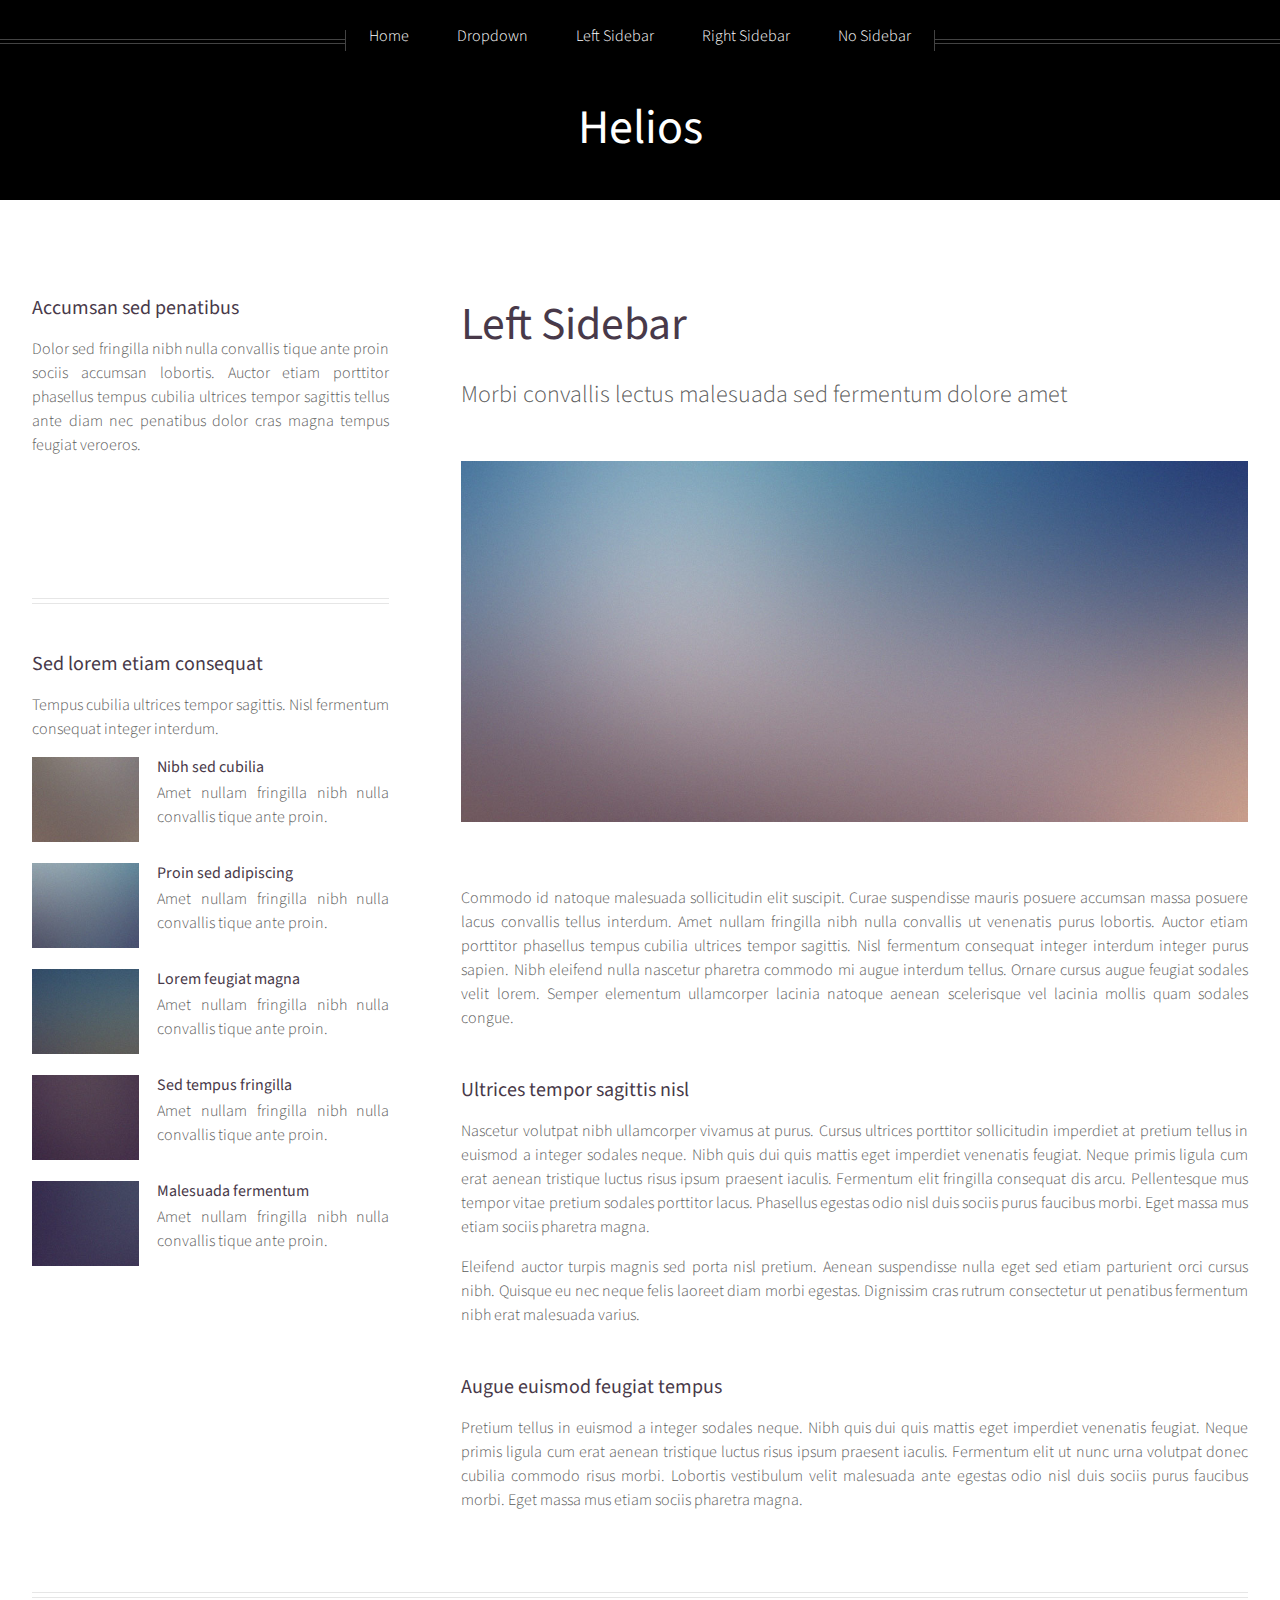
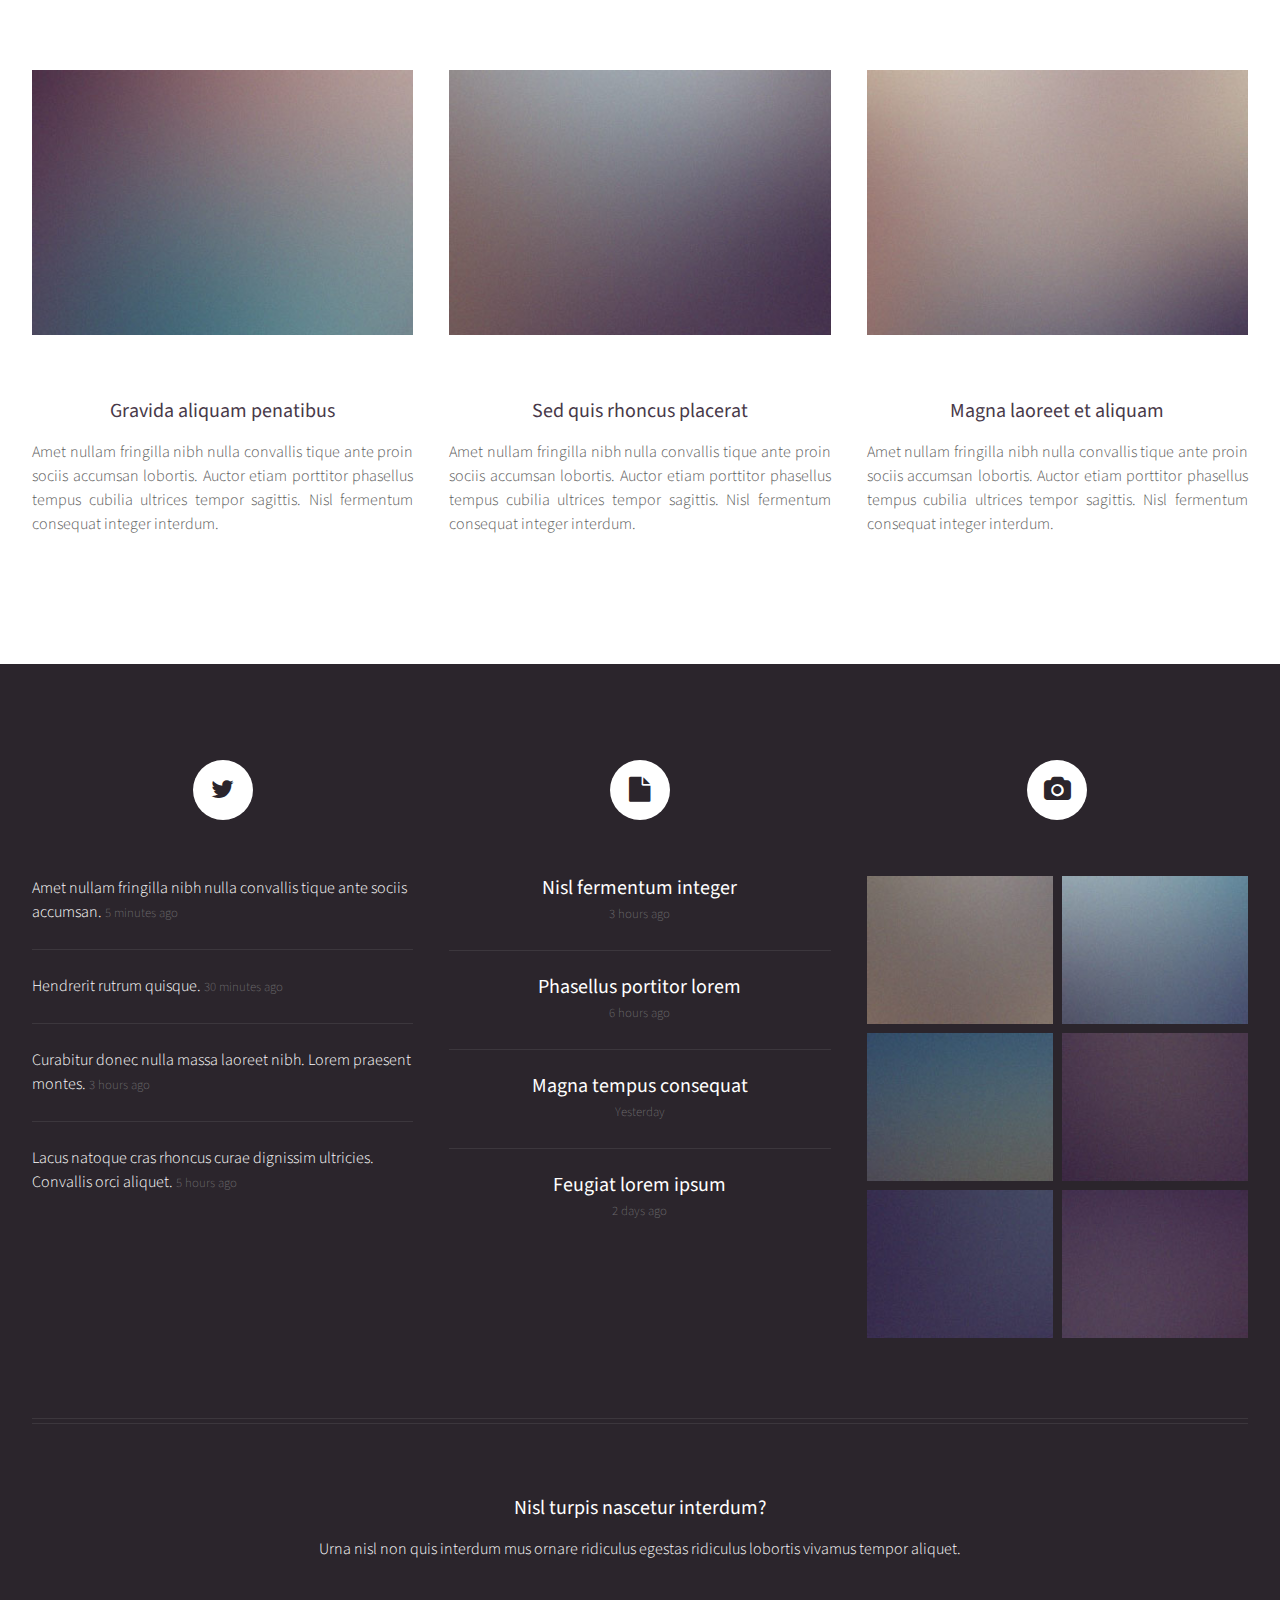
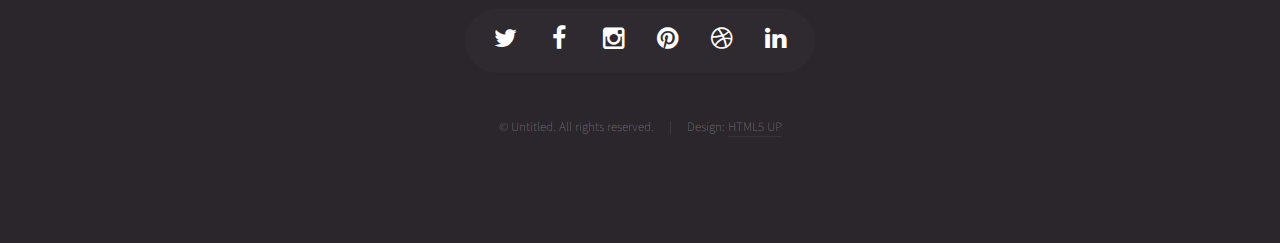
<file: left-sidebar.html>
<!DOCTYPE HTML>
<!--
	Helios by HTML5 UP
	html5up.net | @n33co
	Free for personal and commercial use under the CCA 3.0 license (html5up.net/license)
-->
<html>
	<head>
		<title>Left Sidebar - Helios by HTML5 UP</title>
		<meta http-equiv="content-type" content="text/html; charset=utf-8" />
		<meta name="description" content="" />
		<meta name="keywords" content="" />
		<!--[if lte IE 8]><script src="css/ie/html5shiv.js"></script><![endif]-->
		<script src="js/jquery.min.js"></script>
		<script src="js/jquery.dropotron.min.js"></script>
		<script src="js/jquery.scrolly.min.js"></script>
		<script src="js/jquery.onvisible.min.js"></script>
		<script src="js/skel.min.js"></script>
		<script src="js/skel-layers.min.js"></script>
		<script src="js/init.js"></script>
		<noscript>
			<link rel="stylesheet" href="css/skel.css" />
			<link rel="stylesheet" href="css/style.css" />
			<link rel="stylesheet" href="css/style-desktop.css" />
			<link rel="stylesheet" href="css/style-noscript.css" />
		</noscript>
		<!--[if lte IE 8]><link rel="stylesheet" href="css/ie/v8.css" /><![endif]-->
	</head>
	<body class="left-sidebar">

		<!-- Header -->
			<div id="header">

				<!-- Inner -->
					<div class="inner">
						<header>
							<h1><a href="index.html" id="logo">Helios</a></h1>
						</header>
					</div>
				
				<!-- Nav -->
					<nav id="nav">
						<ul>
							<li><a href="index.html">Home</a></li>
							<li>
								<a href="">Dropdown</a>
								<ul>
									<li><a href="#">Lorem ipsum dolor</a></li>
									<li><a href="#">Magna phasellus</a></li>
									<li><a href="#">Etiam dolore nisl</a></li>
									<li>
										<a href="">And a submenu &hellip;</a>
										<ul>
											<li><a href="#">Lorem ipsum dolor</a></li>
											<li><a href="#">Phasellus consequat</a></li>
											<li><a href="#">Magna phasellus</a></li>
											<li><a href="#">Etiam dolore nisl</a></li>
										</ul>
									</li>
									<li><a href="#">Veroeros feugiat</a></li>
								</ul>
							</li>
							<li><a href="left-sidebar.html">Left Sidebar</a></li>
							<li><a href="right-sidebar.html">Right Sidebar</a></li>
							<li><a href="no-sidebar.html">No Sidebar</a></li>
						</ul>
					</nav>

			</div>
			
		<!-- Main -->
			<div class="wrapper style1">

				<div class="container">
					<div class="row 200%">
						<div class="4u" id="sidebar">
							<hr class="first" />
							<section>
								<header>
									<h3><a href="#">Accumsan sed penatibus</a></h3>
								</header>
								<p>
									Dolor sed fringilla nibh nulla convallis tique ante proin sociis accumsan lobortis. Auctor etiam
									porttitor phasellus tempus cubilia ultrices tempor sagittis  tellus ante diam nec penatibus dolor cras
									magna tempus feugiat veroeros.
								</p>
								<footer>
									<a href="#" class="button">Learn More</a>
								</footer>
							</section>
							<hr />
							<section>
								<header>
									<h3><a href="#">Sed lorem etiam consequat</a></h3>
								</header>
								<p>
									Tempus cubilia ultrices tempor sagittis. Nisl fermentum consequat integer interdum.
								</p>
								<div class="row 50% no-collapse">
									<div class="4u">
										<a href="#" class="image fit"><img src="images/pic10.jpg" alt="" /></a>
									</div>
									<div class="8u">
										<h4>Nibh sed cubilia</h4>
										<p>
											Amet nullam fringilla nibh nulla convallis tique ante proin.
										</p>
									</div>
								</div>
								<div class="row 50% no-collapse">
									<div class="4u">
										<a href="#" class="image fit"><img src="images/pic11.jpg" alt="" /></a>
									</div>
									<div class="8u">
										<h4>Proin sed adipiscing</h4>
										<p>
											Amet nullam fringilla nibh nulla convallis tique ante proin.
										</p>
									</div>
								</div>
								<div class="row 50% no-collapse">
									<div class="4u">
										<a href="#" class="image fit"><img src="images/pic12.jpg" alt="" /></a>
									</div>
									<div class="8u">
										<h4>Lorem feugiat magna</h4>
										<p>
											Amet nullam fringilla nibh nulla convallis tique ante proin.
										</p>
									</div>
								</div>
								<div class="row 50% no-collapse">
									<div class="4u">
										<a href="#" class="image fit"><img src="images/pic13.jpg" alt="" /></a>
									</div>
									<div class="8u">
										<h4>Sed tempus fringilla</h4>
										<p>
											Amet nullam fringilla nibh nulla convallis tique ante proin.
										</p>
									</div>
								</div>
								<div class="row 50% no-collapse">
									<div class="4u">
										<a href="#" class="image fit"><img src="images/pic14.jpg" alt="" /></a>
									</div>
									<div class="8u">
										<h4>Malesuada fermentum</h4>
										<p>
											Amet nullam fringilla nibh nulla convallis tique ante proin.
										</p>
									</div>
								</div>
								<footer>
									<a href="#" class="button">Magna Adipiscing</a>
								</footer>
							</section>
						</div>
						<div class="8u important(collapse)" id="content">
							<article id="main">
								<header>
									<h2><a href="#">Left Sidebar</a></h2>
									<p>
										Morbi convallis lectus malesuada sed fermentum dolore amet
									</p>
								</header>
								<a href="#" class="image featured"><img src="images/pic06.jpg" alt="" /></a>
								<p>
									Commodo id natoque malesuada sollicitudin elit suscipit. Curae suspendisse mauris posuere accumsan massa 
									posuere lacus convallis tellus interdum. Amet nullam fringilla nibh nulla convallis ut venenatis purus 
									lobortis. Auctor etiam porttitor phasellus tempus cubilia ultrices tempor sagittis. Nisl fermentum 
									consequat integer interdum integer purus sapien. Nibh eleifend nulla nascetur pharetra commodo mi augue 
									interdum tellus. Ornare cursus augue feugiat sodales velit lorem. Semper elementum ullamcorper lacinia 
									natoque aenean scelerisque vel lacinia mollis quam sodales congue.
								</p>
								<section>
									<header>
										<h3>Ultrices tempor sagittis nisl</h3>
									</header>
									<p>
										Nascetur volutpat nibh ullamcorper vivamus at purus. Cursus ultrices porttitor sollicitudin imperdiet
										at pretium tellus in euismod a integer sodales neque. Nibh quis dui quis mattis eget imperdiet venenatis 
										feugiat. Neque primis ligula cum erat aenean tristique luctus risus ipsum praesent iaculis. Fermentum elit 
										fringilla consequat dis arcu. Pellentesque mus tempor vitae pretium sodales porttitor lacus. Phasellus 
										egestas odio nisl duis sociis purus faucibus morbi. Eget massa mus etiam sociis pharetra magna. 
									</p>
									<p>
										Eleifend auctor turpis magnis sed porta nisl pretium. Aenean suspendisse nulla eget sed etiam parturient 
										orci cursus nibh. Quisque eu nec neque felis laoreet diam morbi egestas. Dignissim cras rutrum consectetur 
										ut penatibus fermentum nibh erat malesuada varius. 
									</p>
								</section>
								<section>
									<header>
										<h3>Augue euismod feugiat tempus</h3>
									</header>
									<p>
										Pretium tellus in euismod a integer sodales neque. Nibh quis dui quis mattis eget imperdiet venenatis 
										feugiat. Neque primis ligula cum erat aenean tristique luctus risus ipsum praesent iaculis. Fermentum elit 
										ut nunc urna volutpat donec cubilia commodo risus morbi. Lobortis vestibulum velit malesuada ante 
										egestas odio nisl duis sociis purus faucibus morbi. Eget massa mus etiam sociis pharetra magna. 
									</p>
								</section>
							</article>
						</div>
					</div>
					<hr />
					<div class="row">
						<article class="4u special">
							<a href="#" class="image featured"><img src="images/pic07.jpg" alt="" /></a>
							<header>
								<h3><a href="#">Gravida aliquam penatibus</a></h3>
							</header>
							<p>
								Amet nullam fringilla nibh nulla convallis tique ante proin sociis accumsan lobortis. Auctor etiam
								porttitor phasellus tempus cubilia ultrices tempor sagittis. Nisl fermentum consequat integer interdum.
							</p>
						</article>
						<article class="4u special">
							<a href="#" class="image featured"><img src="images/pic08.jpg" alt="" /></a>
							<header>
								<h3><a href="#">Sed quis rhoncus placerat</a></h3>
							</header>
							<p>
								Amet nullam fringilla nibh nulla convallis tique ante proin sociis accumsan lobortis. Auctor etiam
								porttitor phasellus tempus cubilia ultrices tempor sagittis. Nisl fermentum consequat integer interdum.
							</p>
						</article>
						<article class="4u special">
							<a href="#" class="image featured"><img src="images/pic09.jpg" alt="" /></a>
							<header>
								<h3><a href="#">Magna laoreet et aliquam</a></h3>
							</header>
							<p>
								Amet nullam fringilla nibh nulla convallis tique ante proin sociis accumsan lobortis. Auctor etiam
								porttitor phasellus tempus cubilia ultrices tempor sagittis. Nisl fermentum consequat integer interdum.
							</p>
						</article>
					</div>
				</div>

			</div>

		<!-- Footer -->
			<div id="footer">
				<div class="container">
					<div class="row">
						
						<!-- Tweets -->
							<section class="4u">
								<header>
									<h2 class="icon fa-twitter circled"><span class="label">Tweets</span></h2>
								</header>
								<ul class="divided">
									<li>
										<article class="tweet">
											Amet nullam fringilla nibh nulla convallis tique ante sociis accumsan.
											<span class="timestamp">5 minutes ago</span>
										</article>
									</li>
									<li>
										<article class="tweet">
											Hendrerit rutrum quisque.
											<span class="timestamp">30 minutes ago</span>
										</article>
									</li>
									<li>
										<article class="tweet">
											Curabitur donec nulla massa laoreet nibh. Lorem praesent montes.
											<span class="timestamp">3 hours ago</span>
										</article>
									</li>
									<li>
										<article class="tweet">
											Lacus natoque cras rhoncus curae dignissim ultricies. Convallis orci aliquet.
											<span class="timestamp">5 hours ago</span>
										</article>
									</li>
								</ul>
							</section>

						<!-- Posts -->
							<section class="4u">
								<header>
									<h2 class="icon fa-file circled"><span class="label">Posts</span></h2>
								</header>
								<ul class="divided">
									<li>
										<article class="post stub">
											<header>
												<h3><a href="#">Nisl fermentum integer</a></h3>
											</header>
											<span class="timestamp">3 hours ago</span>
										</article>
									</li>
									<li>
										<article class="post stub">
											<header>
												<h3><a href="#">Phasellus portitor lorem</a></h3>
											</header>
											<span class="timestamp">6 hours ago</span>
										</article>
									</li>
									<li>
										<article class="post stub">
											<header>
												<h3><a href="#">Magna tempus consequat</a></h3>
											</header>
											<span class="timestamp">Yesterday</span>
										</article>
									</li>
									<li>
										<article class="post stub">
											<header>
												<h3><a href="#">Feugiat lorem ipsum</a></h3>
											</header>
											<span class="timestamp">2 days ago</span>
										</article>
									</li>
								</ul>
							</section>

						<!-- Photos -->
							<section class="4u">
								<header>
									<h2 class="icon fa-camera circled"><span class="label">Photos</span></h2>
								</header>
								<div class="row 25% no-collapse">
									<div class="6u">
										<a href="#" class="image fit"><img src="images/pic10.jpg" alt="" /></a>
									</div>
									<div class="6u">
										<a href="#" class="image fit"><img src="images/pic11.jpg" alt="" /></a>
									</div>
								</div>
								<div class="row 25% no-collapse">
									<div class="6u">
										<a href="#" class="image fit"><img src="images/pic12.jpg" alt="" /></a>
									</div>
									<div class="6u">
										<a href="#" class="image fit"><img src="images/pic13.jpg" alt="" /></a>
									</div>
								</div>
								<div class="row 25% no-collapse">
									<div class="6u">
										<a href="#" class="image fit"><img src="images/pic14.jpg" alt="" /></a>
									</div>
									<div class="6u">
										<a href="#" class="image fit"><img src="images/pic15.jpg" alt="" /></a>
									</div>
								</div>
							</section>

					</div>
					<hr />
					<div class="row">
						<div class="12u">
							
							<!-- Contact -->
								<section class="contact">
									<header>
										<h3>Nisl turpis nascetur interdum?</h3>
									</header>
									<p>Urna nisl non quis interdum mus ornare ridiculus egestas ridiculus lobortis vivamus tempor aliquet.</p>
									<ul class="icons">
										<li><a href="#" class="icon fa-twitter"><span class="label">Twitter</span></a></li>
										<li><a href="#" class="icon fa-facebook"><span class="label">Facebook</span></a></li>
										<li><a href="#" class="icon fa-instagram"><span class="label">Instagram</span></a></li>
										<li><a href="#" class="icon fa-pinterest"><span class="label">Pinterest</span></a></li>
										<li><a href="#" class="icon fa-dribbble"><span class="label">Dribbble</span></a></li>
										<li><a href="#" class="icon fa-linkedin"><span class="label">Linkedin</span></a></li>
									</ul>
								</section>
							
							<!-- Copyright -->
								<div class="copyright">
									<ul class="menu">
										<li>&copy; Untitled. All rights reserved.</li><li>Design: <a href="http://html5up.net">HTML5 UP</a></li>
									</ul>
								</div>
							
						</div>
					
					</div>
				</div>
			</div>

	</body>
</html>
</file>
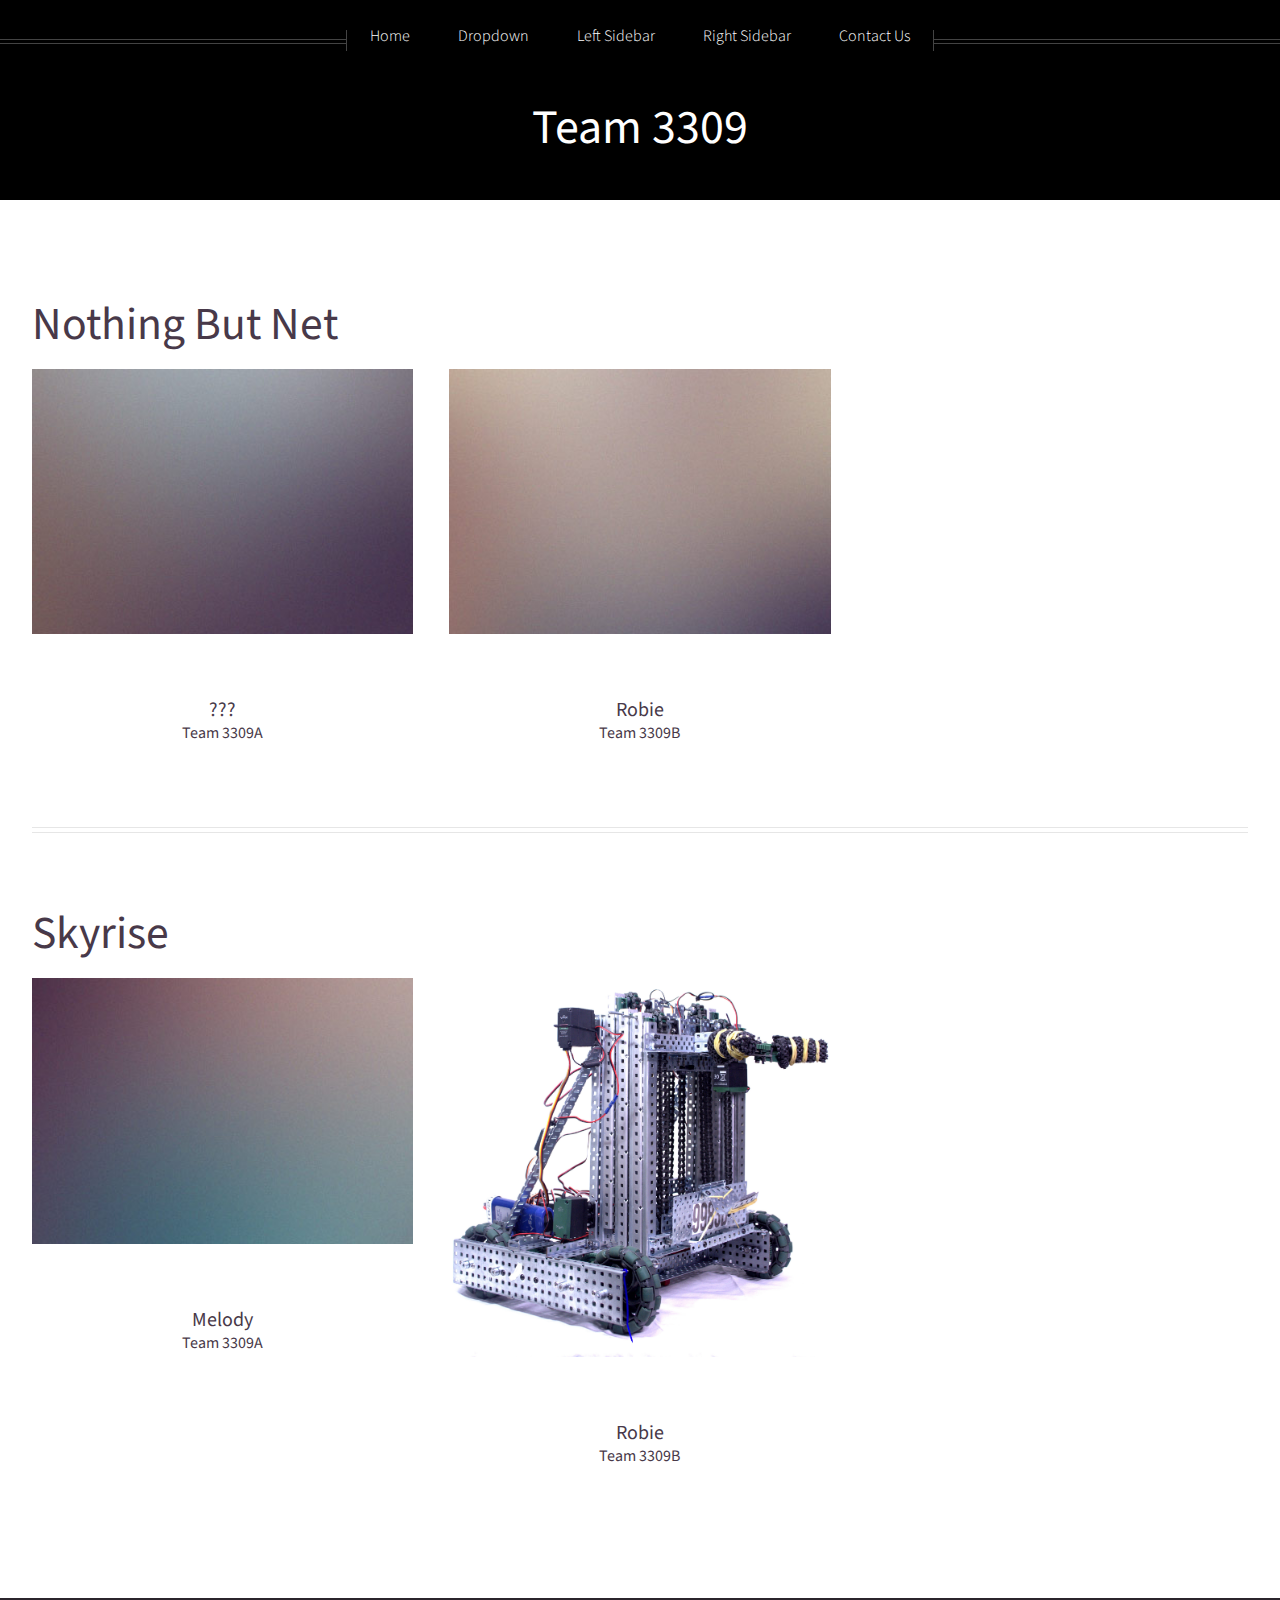
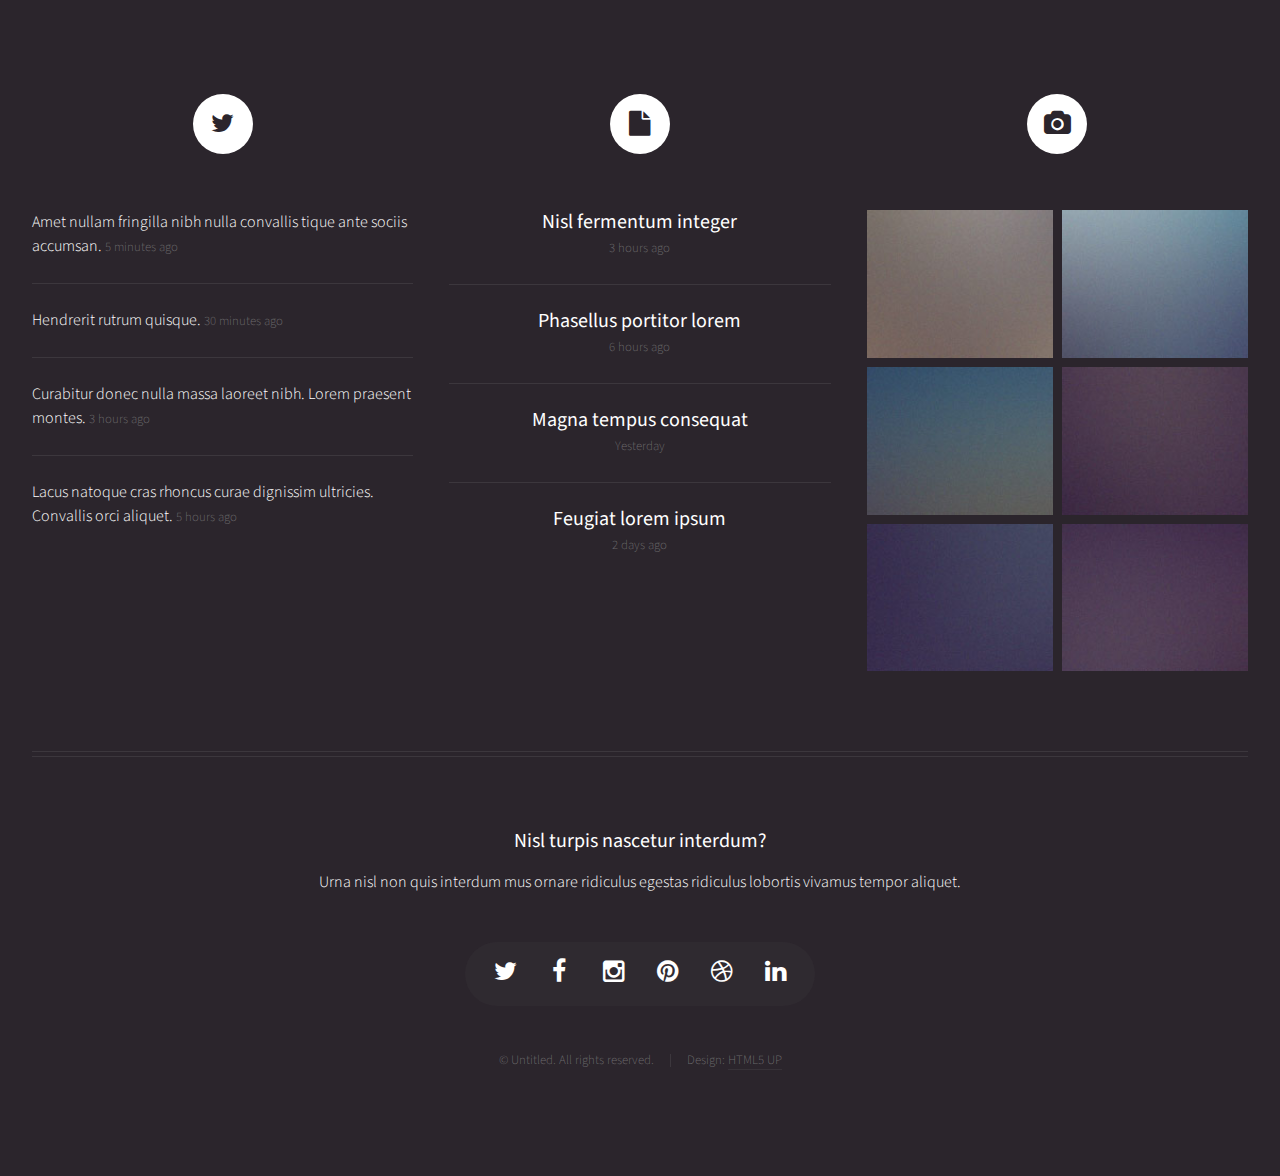
<file: MeetTheBots.html>
<!DOCTYPE HTML>
<!--
	Helios by HTML5 UP
	html5up.net | @n33co
	Free for personal and commercial use under the CCA 3.0 license (html5up.net/license)
-->
<html>
<head>
	<title>Vex Team 3309B</title>
	<meta http-equiv="content-type" content="text/html; charset=utf-8" />
	<meta name="description" content="" />
	<meta name="keywords" content="" />
	<!--[if lte IE 8]><script src="css/ie/html5shiv.js"></script><![endif]-->
	<script src="js/jquery.min.js"></script>
	<script src="js/jquery.dropotron.min.js"></script>
	<script src="js/jquery.scrolly.min.js"></script>
	<script src="js/jquery.onvisible.min.js"></script>
	<script src="js/skel.min.js"></script>
	<script src="js/skel-layers.min.js"></script>
	<script src="js/init.js"></script>
	<noscript>
		<link rel="stylesheet" href="css/skel.css" />
		<link rel="stylesheet" href="css/style.css" />
		<link rel="stylesheet" href="css/style-desktop.css" />
		<link rel="stylesheet" href="css/style-noscript.css" />
	</noscript>
	<!--[if lte IE 8]><link rel="stylesheet" href="css/ie/v8.css" /><![endif]-->
</head>
<body class="no-sidebar">

	<!-- Header -->
	<div id="header">

		<!-- Inner -->
		<div class="inner">
			<header>
				<h1><a href="index.html" id="logo">Team 3309</a></h1>
			</header>
		</div>

		<!-- Nav -->
		<nav id="nav">
			<ul>
				<li><a href="index.html">Home</a></li>
				<li>
					<a href="">Dropdown</a>
					<ul>
						<li><a >Lorem ipsum dolor</a></li>
						<li><a >Magna phasellus</a></li>
						<li><a >Etiam dolore nisl</a></li>
						<li>
							<a href="">And a submenu &hellip;</a>
							<ul>
								<li><a >Lorem ipsum dolor</a></li>
								<li><a >Phasellus consequat</a></li>
								<li><a >Magna phasellus</a></li>
								<li><a >Etiam dolore nisl</a></li>
							</ul>
						</li>
						<li><a >Veroeros feugiat</a></li>
					</ul>
				</li>
				<li><a href="left-sidebar.html">Left Sidebar</a></li>
				<li><a href="right-sidebar.html">Right Sidebar</a></li>
				<li><a href="no-sidebar.html">Contact Us</a></li>
			</ul>
		</nav>

	</div>

	<div class="wrapper style1">

		<div class="container">
			<header>
				<h2>Nothing But Net</h2>
			</header>
			<div class="row">
				<article class="4u special">
					<a  class="image featured"><img src="images/pic08.jpg" alt="" /></a>
					<header>
						<h3><a >???</a></h3>
						<h4>
							Team 3309A
						</h4>
					</header>
				</article>
				<article class="4u special">
					<a  class="image featured"><img src="images/pic09.jpg" alt="" /></a>
					<header>
						<h3><a >Robie</a></h3>
						<h4>
							Team 3309B
						</h4>
					</header>
					
				</article>
			</div>		
			<hr/>

			<header>
				<h2>Skyrise</h2>
			</header>
			<div class="row">
				<article class="4u special">
					<a class="image featured"><img src="images/pic07.jpg" alt="" /></a>
					<header>
						<h3><a >Melody</a></h3>
						<h4>
							Team 3309A
						</h4>
					</header>
				</article>
				<article class="4u special">
					<a  class="image featured"><img src="images/MeetTheBots/Robie.jpg" alt="" /></a>
					<header>
						<h3><a >Robie</a></h3>
						<h4>
							Team 3309B
						</h4>
					</header>
				</article>
			</div>		
		</div>
	</div>
	<!-- Footer -->
	<div id="footer">
		<div class="container">
			<div class="row">

				<!-- Tweets -->
				<section class="4u">
					<header>
						<h2 class="icon fa-twitter circled"><span class="label">Tweets</span></h2>
					</header>
					<ul class="divided">
						<li>
							<article class="tweet">
								Amet nullam fringilla nibh nulla convallis tique ante sociis accumsan.
								<span class="timestamp">5 minutes ago</span>
							</article>
						</li>
						<li>
							<article class="tweet">
								Hendrerit rutrum quisque.
								<span class="timestamp">30 minutes ago</span>
							</article>
						</li>
						<li>
							<article class="tweet">
								Curabitur donec nulla massa laoreet nibh. Lorem praesent montes.
								<span class="timestamp">3 hours ago</span>
							</article>
						</li>
						<li>
							<article class="tweet">
								Lacus natoque cras rhoncus curae dignissim ultricies. Convallis orci aliquet.
								<span class="timestamp">5 hours ago</span>
							</article>
						</li>
					</ul>
				</section>

				<!-- Posts -->
				<section class="4u">
					<header>
						<h2 class="icon fa-file circled"><span class="label">Posts</span></h2>
					</header>
					<ul class="divided">
						<li>
							<article class="post stub">
								<header>
									<h3><a >Nisl fermentum integer</a></h3>
								</header>
								<span class="timestamp">3 hours ago</span>
							</article>
						</li>
						<li>
							<article class="post stub">
								<header>
									<h3><a >Phasellus portitor lorem</a></h3>
								</header>
								<span class="timestamp">6 hours ago</span>
							</article>
						</li>
						<li>
							<article class="post stub">
								<header>
									<h3><a >Magna tempus consequat</a></h3>
								</header>
								<span class="timestamp">Yesterday</span>
							</article>
						</li>
						<li>
							<article class="post stub">
								<header>
									<h3><a >Feugiat lorem ipsum</a></h3>
								</header>
								<span class="timestamp">2 days ago</span>
							</article>
						</li>
					</ul>
				</section>

				<!-- Photos -->
				<section class="4u">
					<header>
						<h2 class="icon fa-camera circled"><span class="label">Photos</span></h2>
					</header>
					<div class="row 25% no-collapse">
						<div class="6u">
							<a  class="image fit"><img src="images/pic10.jpg" alt="" /></a>
						</div>
						<div class="6u">
							<a  class="image fit"><img src="images/pic11.jpg" alt="" /></a>
						</div>
					</div>
					<div class="row 25% no-collapse">
						<div class="6u">
							<a  class="image fit"><img src="images/pic12.jpg" alt="" /></a>
						</div>
						<div class="6u">
							<a  class="image fit"><img src="images/pic13.jpg" alt="" /></a>
						</div>
					</div>
					<div class="row 25% no-collapse">
						<div class="6u">
							<a  class="image fit"><img src="images/pic14.jpg" alt="" /></a>
						</div>
						<div class="6u">
							<a  class="image fit"><img src="images/pic15.jpg" alt="" /></a>
						</div>
					</div>
				</section>

			</div>
			<hr />
			<div class="row">
				<div class="12u">

					<!-- Contact -->
					<section class="contact">
						<header>
							<h3>Nisl turpis nascetur interdum?</h3>
						</header>
						<p>Urna nisl non quis interdum mus ornare ridiculus egestas ridiculus lobortis vivamus tempor aliquet.</p>
						<ul class="icons">
							<li><a  class="icon fa-twitter"><span class="label">Twitter</span></a></li>
							<li><a  class="icon fa-facebook"><span class="label">Facebook</span></a></li>
							<li><a  class="icon fa-instagram"><span class="label">Instagram</span></a></li>
							<li><a  class="icon fa-pinterest"><span class="label">Pinterest</span></a></li>
							<li><a  class="icon fa-dribbble"><span class="label">Dribbble</span></a></li>
							<li><a  class="icon fa-linkedin"><span class="label">Linkedin</span></a></li>
						</ul>
					</section>

					<!-- Copyright -->
					<div class="copyright">
						<ul class="menu">
							<li>&copy; Untitled. All rights reserved.</li><li>Design: <a href="http://html5up.net">HTML5 UP</a></li>
						</ul>
					</div>

				</div>

			</div>
		</div>
	</div>

</body>
</html>
</file>
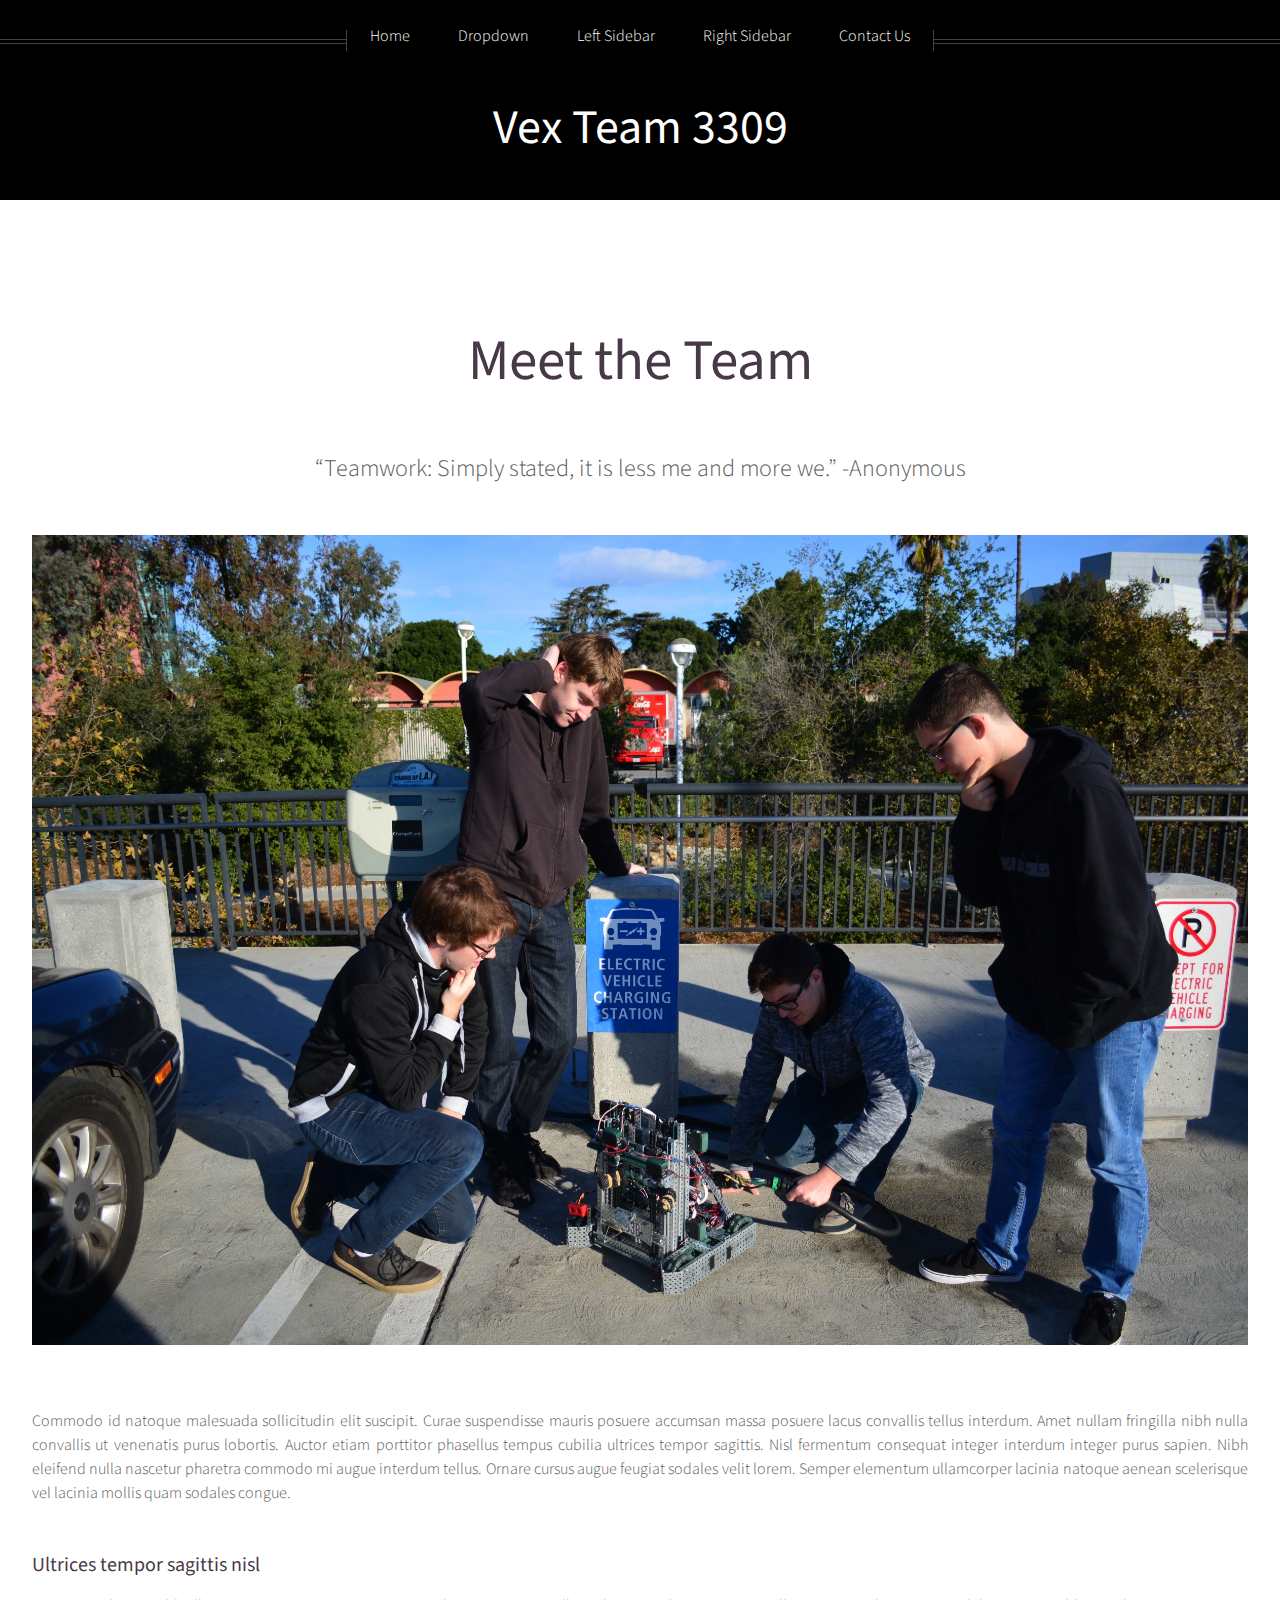
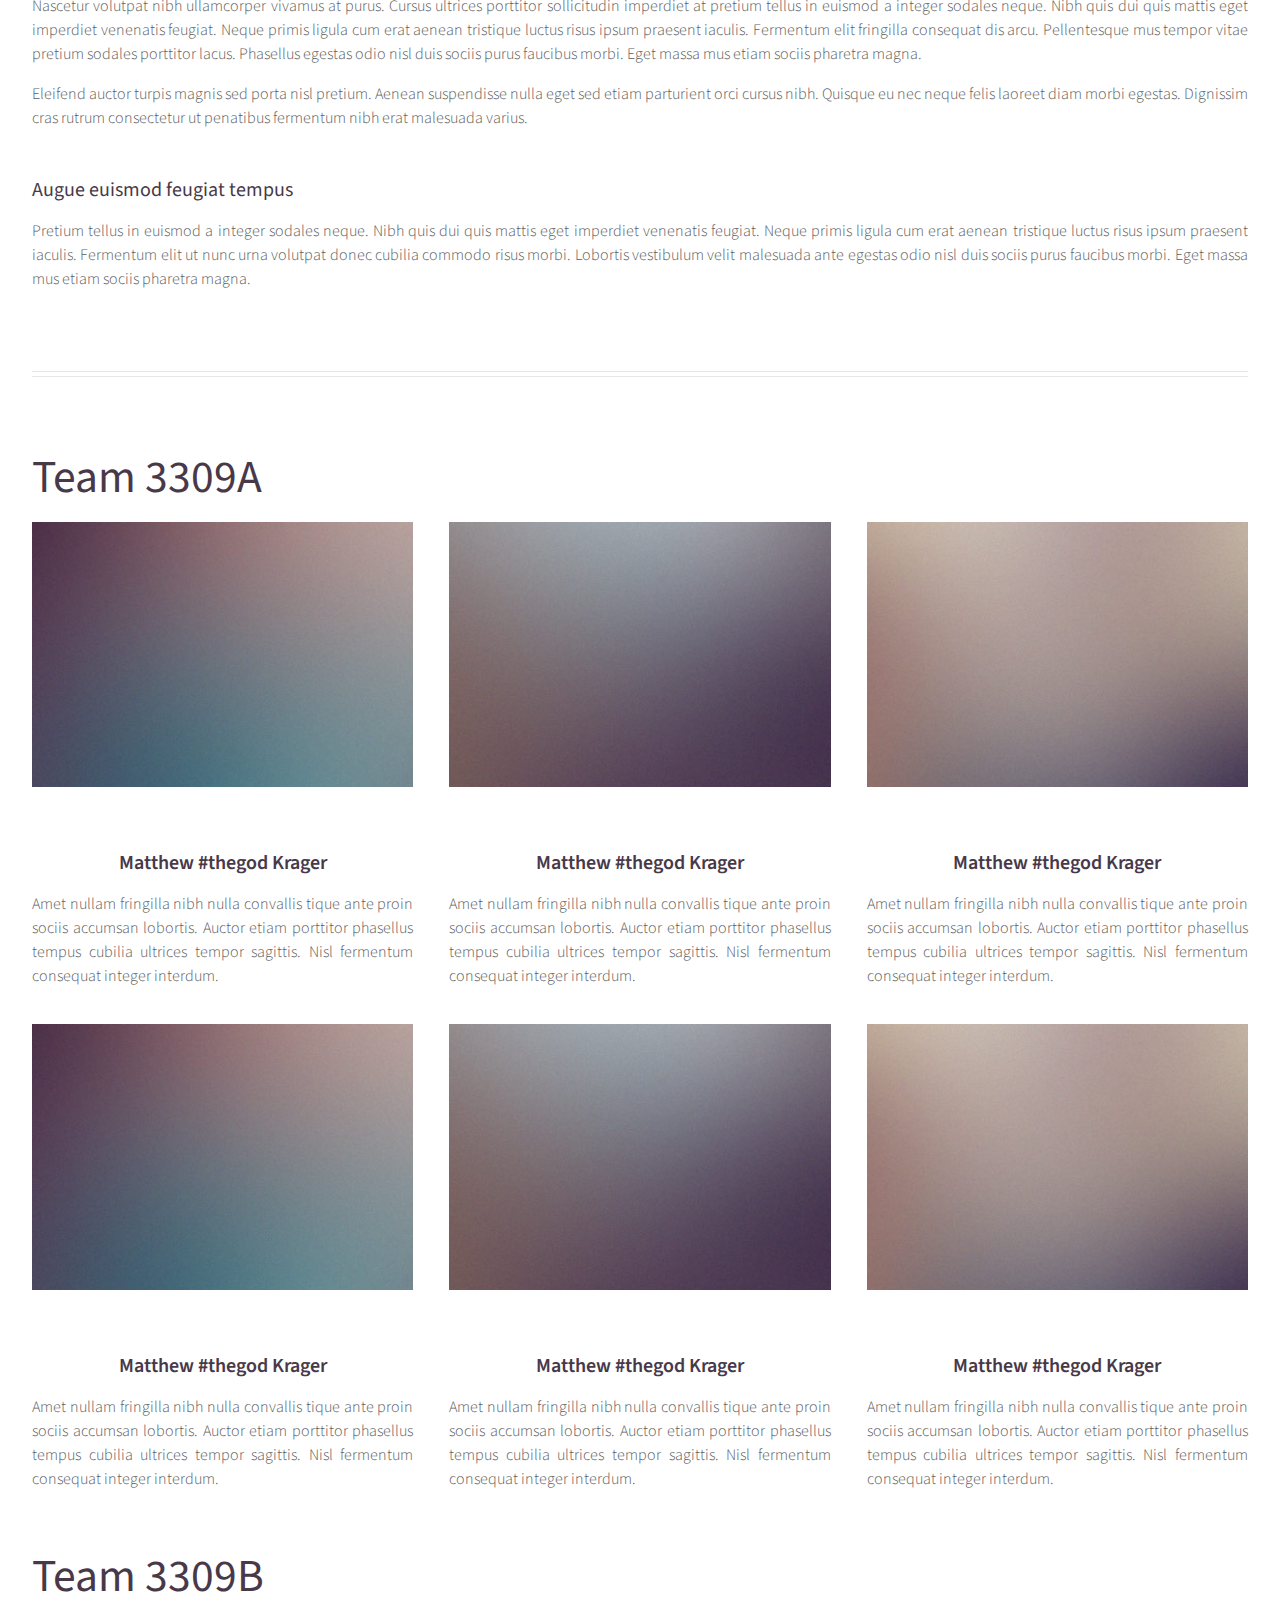
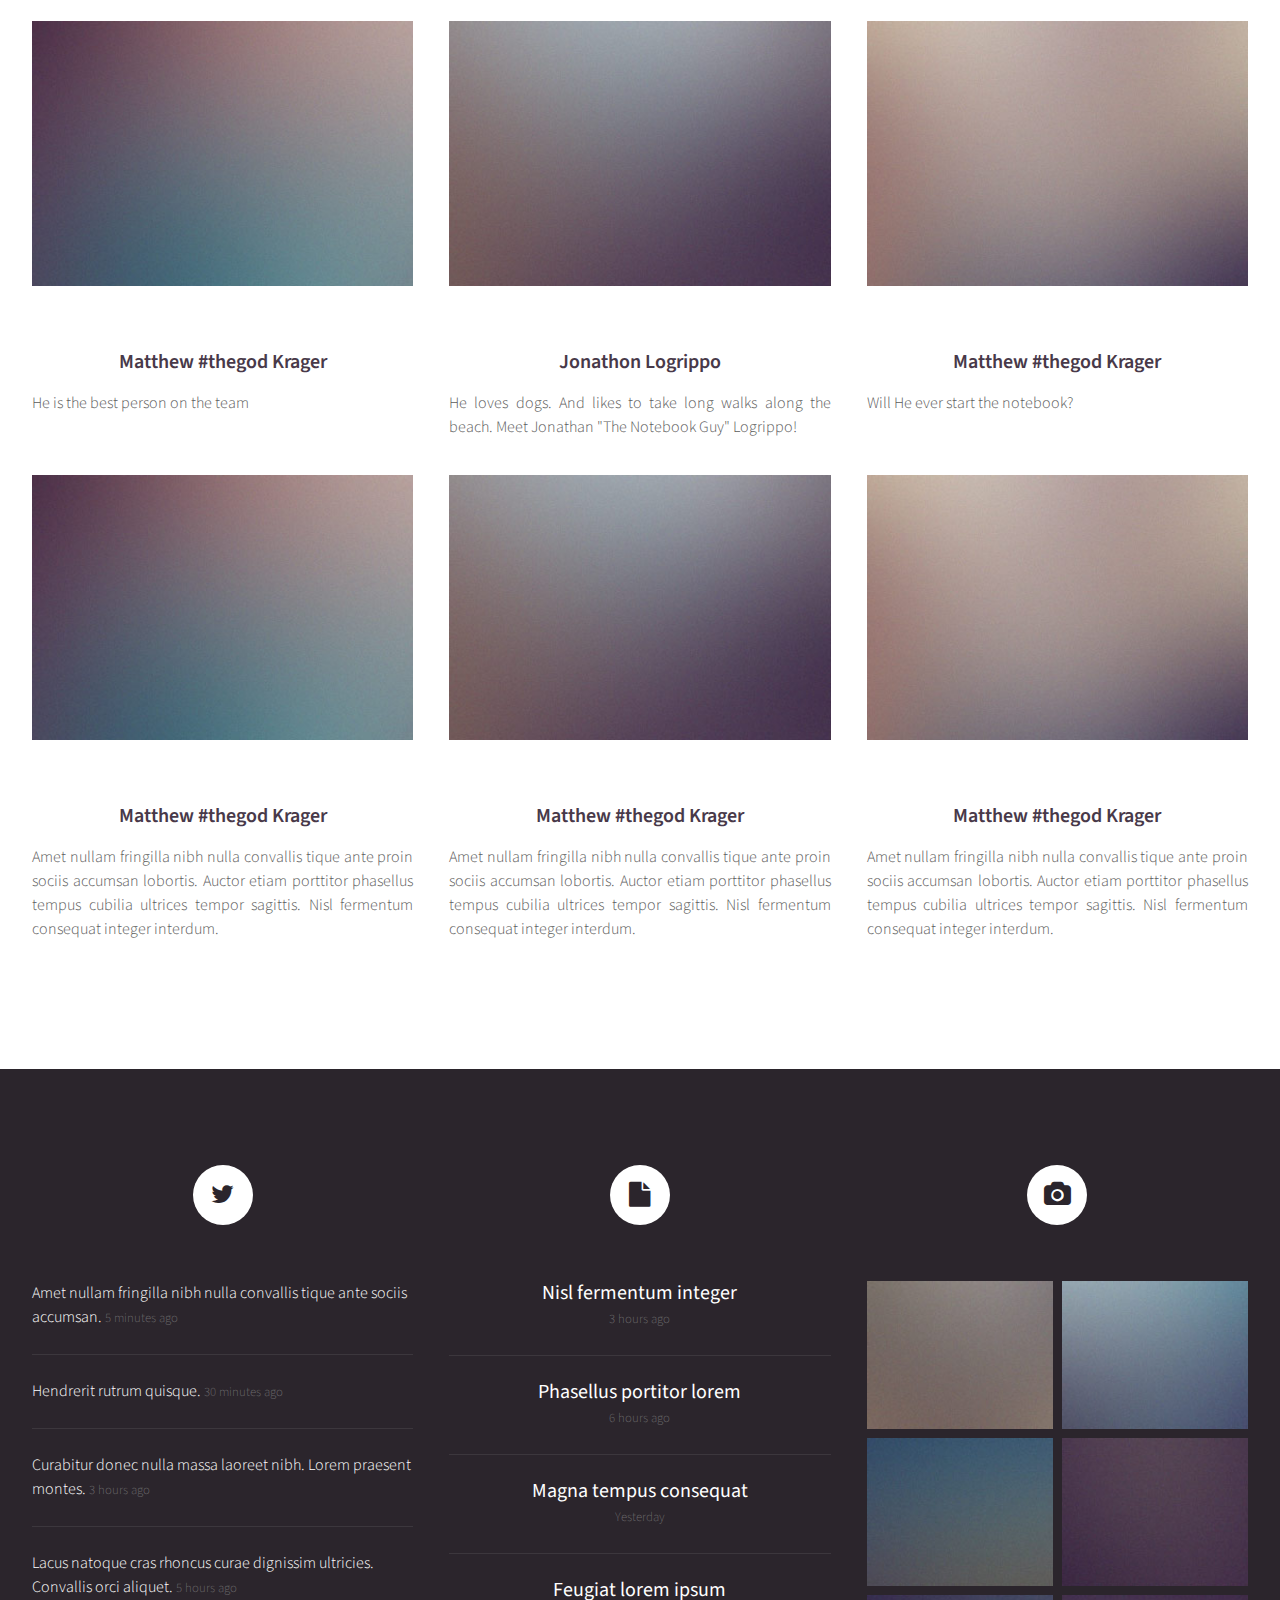
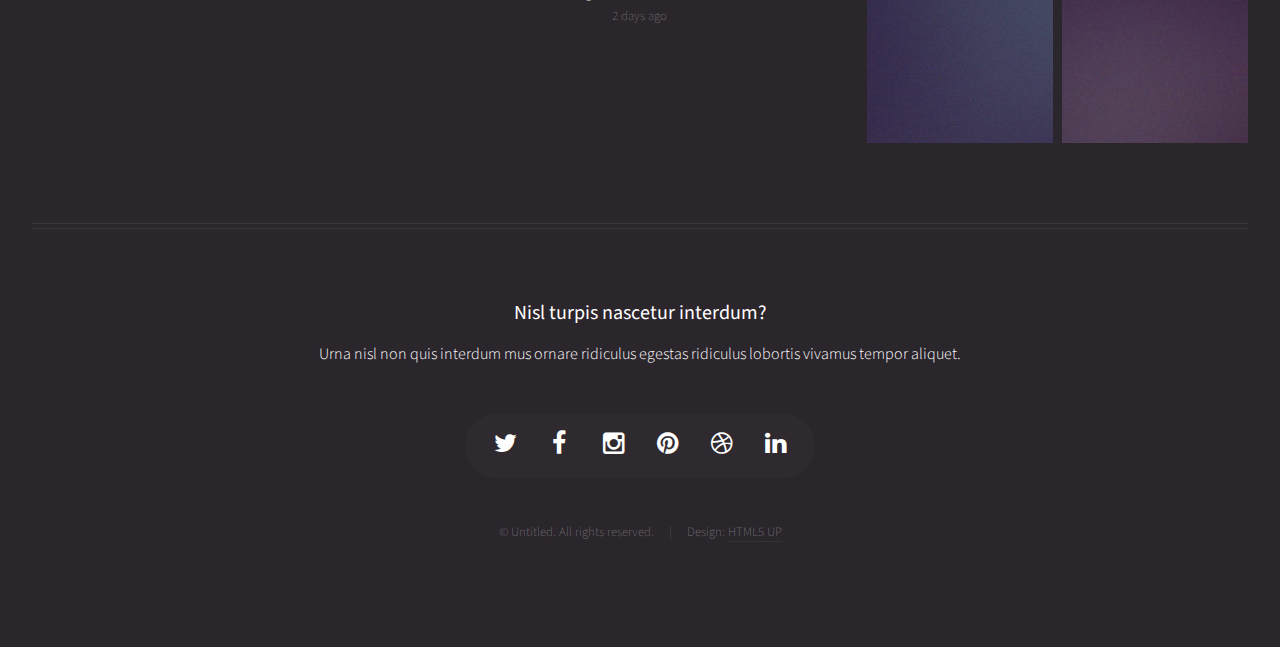
<file: MeetTheTeam.html>
<!DOCTYPE HTML>
<!--
	Helios by HTML5 UP
	html5up.net | @n33co
	Free for personal and commercial use under the CCA 3.0 license (html5up.net/license)
-->
<html>
<head>
	<title>Vex Team 3309B</title>
	<meta http-equiv="content-type" content="text/html; charset=utf-8" />
	<meta name="description" content="" />
	<meta name="keywords" content="" />
	<!--[if lte IE 8]><script src="css/ie/html5shiv.js"></script><![endif]-->
	<script src="js/jquery.min.js"></script>
	<script src="js/jquery.dropotron.min.js"></script>
	<script src="js/jquery.scrolly.min.js"></script>
	<script src="js/jquery.onvisible.min.js"></script>
	<script src="js/skel.min.js"></script>
	<script src="js/skel-layers.min.js"></script>
	<script src="js/init.js"></script>
	<noscript>
		<link rel="stylesheet" href="css/skel.css" />
		<link rel="stylesheet" href="css/style.css" />
		<link rel="stylesheet" href="css/style-desktop.css" />
		<link rel="stylesheet" href="css/style-noscript.css" />
	</noscript>
	<!--[if lte IE 8]><link rel="stylesheet" href="css/ie/v8.css" /><![endif]-->
</head>
<body class="no-sidebar">

	<!-- Header -->
	<div id="header">

		<!-- Inner -->
		<div class="inner">
			<header>
				<h1><a href="index.html" id="logo">Vex Team 3309</a></h1>
			</header>
		</div>

		<!-- Nav -->
		<nav id="nav">
			<ul>
				<li><a href="index.html">Home</a></li>
				<li>
					<a href="">Dropdown</a>
					<ul>
						<li><a href="#">Lorem ipsum dolor</a></li>
						<li><a href="#">Magna phasellus</a></li>
						<li><a href="#">Etiam dolore nisl</a></li>
						<li>
							<a href="">And a submenu &hellip;</a>
							<ul>
								<li><a href="#">Lorem ipsum dolor</a></li>
								<li><a href="#">Phasellus consequat</a></li>
								<li><a href="#">Magna phasellus</a></li>
								<li><a href="#">Etiam dolore nisl</a></li>
							</ul>
						</li>
						<li><a href="#">Veroeros feugiat</a></li>
					</ul>
				</li>
				<li><a href="left-sidebar.html">Left Sidebar</a></li>
				<li><a href="right-sidebar.html">Right Sidebar</a></li>
				<li><a href="no-sidebar.html">Contact Us</a></li>
			</ul>
		</nav>

	</div>

	<!-- Main -->
	<div class="wrapper style1">

		<div class="container">
			<article id="main" class="special">
				<header>
					<h2><a href="#MeetTheTeam" class="button circled scrolly" style="color:#000000"><h3>Meet the Team</h3></a></h2>
					<p>
						“Teamwork: Simply stated, it is less me and more we.” -Anonymous
					</p>
				</header>
				<a class="image featured"><img src="images/MeetTheTeam/Main.jpg"  /></a>
				<p>
					Commodo id natoque malesuada sollicitudin elit suscipit. Curae suspendisse mauris posuere accumsan massa 
					posuere lacus convallis tellus interdum. Amet nullam fringilla nibh nulla convallis ut venenatis purus 
					lobortis. Auctor etiam porttitor phasellus tempus cubilia ultrices tempor sagittis. Nisl fermentum 
					consequat integer interdum integer purus sapien. Nibh eleifend nulla nascetur pharetra commodo mi augue 
					interdum tellus. Ornare cursus augue feugiat sodales velit lorem. Semper elementum ullamcorper lacinia 
					natoque aenean scelerisque vel lacinia mollis quam sodales congue.
				</p>
				<section>
					<header>
						<h3>Ultrices tempor sagittis nisl</h3>
					</header>
					<p>
						Nascetur volutpat nibh ullamcorper vivamus at purus. Cursus ultrices porttitor sollicitudin imperdiet
						at pretium tellus in euismod a integer sodales neque. Nibh quis dui quis mattis eget imperdiet venenatis 
						feugiat. Neque primis ligula cum erat aenean tristique luctus risus ipsum praesent iaculis. Fermentum elit 
						fringilla consequat dis arcu. Pellentesque mus tempor vitae pretium sodales porttitor lacus. Phasellus 
						egestas odio nisl duis sociis purus faucibus morbi. Eget massa mus etiam sociis pharetra magna. 
					</p>
					<p>
						Eleifend auctor turpis magnis sed porta nisl pretium. Aenean suspendisse nulla eget sed etiam parturient 
						orci cursus nibh. Quisque eu nec neque felis laoreet diam morbi egestas. Dignissim cras rutrum consectetur 
						ut penatibus fermentum nibh erat malesuada varius. 
					</p>
				</section>
				<section>
					<header>
						<h3>Augue euismod feugiat tempus</h3>
					</header>
					<p>
						Pretium tellus in euismod a integer sodales neque. Nibh quis dui quis mattis eget imperdiet venenatis 
						feugiat. Neque primis ligula cum erat aenean tristique luctus risus ipsum praesent iaculis. Fermentum elit 
						ut nunc urna volutpat donec cubilia commodo risus morbi. Lobortis vestibulum velit malesuada ante 
						egestas odio nisl duis sociis purus faucibus morbi. Eget massa mus etiam sociis pharetra magna. 
					</p>
				</section>
			</article>
			<hr />
			<header id ="MeetTheTeam">
				<h2>Team 3309A <br/></h2>
			</header>
			<div class="row">
				<article class="4u special">
					<a  class="image featured"><img src="images/pic07.jpg" /></a>
					<header>
						<h3><strong>Matthew #thegod Krager</strong></h3>
					</header>
					<p>
						Amet nullam fringilla nibh nulla convallis tique ante proin sociis accumsan lobortis. Auctor etiam
						porttitor phasellus tempus cubilia ultrices tempor sagittis. Nisl fermentum consequat integer interdum.
					</p>
				</article>
				<article class="4u special">
					<a class="image featured"><img src="images/pic08.jpg"  /></a>
					<header>
						<h3><strong>Matthew #thegod Krager</strong></h3>
					</header>
					<p>
						Amet nullam fringilla nibh nulla convallis tique ante proin sociis accumsan lobortis. Auctor etiam
						porttitor phasellus tempus cubilia ultrices tempor sagittis. Nisl fermentum consequat integer interdum.
					</p>
				</article>
				<article class="4u special">
					<a  class="image featured"><img src="images/pic09.jpg" /></a>
					<header>
						<h3><strong>Matthew #thegod Krager</strong></h3>
					</header>
					<p>
						Amet nullam fringilla nibh nulla convallis tique ante proin sociis accumsan lobortis. Auctor etiam
						porttitor phasellus tempus cubilia ultrices tempor sagittis. Nisl fermentum consequat integer interdum.
					</p>
				</article>
			</div>
			<div class="row">
				<article class="4u special">
					<a  class="image featured"><img src="images/pic07.jpg"  /></a>
					<header>
						<h3><strong>Matthew #thegod Krager</strong></h3>
					</header>
					<p>
						Amet nullam fringilla nibh nulla convallis tique ante proin sociis accumsan lobortis. Auctor etiam
						porttitor phasellus tempus cubilia ultrices tempor sagittis. Nisl fermentum consequat integer interdum.
					</p>
				</article>
				<article class="4u special">
					<a  class="image featured"><img src="images/pic08.jpg"  /></a>
					<header>
						<h3><strong>Matthew #thegod Krager</strong></h3>
					</header>
					<p>
						Amet nullam fringilla nibh nulla convallis tique ante proin sociis accumsan lobortis. Auctor etiam
						porttitor phasellus tempus cubilia ultrices tempor sagittis. Nisl fermentum consequat integer interdum.
					</p>
				</article>
				<article class="4u special">
					<a  class="image featured"><img src="images/pic09.jpg"  /></a>
					<header>
						<h3><strong>Matthew #thegod Krager</strong></h3>
					</header>
					<p>
						Amet nullam fringilla nibh nulla convallis tique ante proin sociis accumsan lobortis. Auctor etiam
						porttitor phasellus tempus cubilia ultrices tempor sagittis. Nisl fermentum consequat integer interdum.
					</p>
				</article>
			</div>

			<header>
				<h2><br/>Team 3309B <br/></h2>
			</header>
			<div class="row">
				<article class="4u special">
					<a class="image featured"><img src="images/pic07.jpg"  /></a>
					<header>
						<h3><strong>Matthew #thegod Krager</strong></h3>
					</header>
					<p>
						He is the best person on the team
					</p>
				</article>
				<article class="4u special">
					<a  class="image featured"><img src="images/pic08.jpg"  /></a>
					<header>
						<h3><strong>Jonathon Logrippo</strong></h3>
					</header>
					<p>
						He loves dogs. And likes to take long walks along the beach. Meet Jonathan "The Notebook Guy" Logrippo!
					</p>
				</article>
				<article class="4u special">
					<a class="image featured"><img src="images/pic09.jpg"  /></a>
					<header>
						<h3><strong>Matthew #thegod Krager</strong></h3>
					</header>
					<p>
						Will He ever start the notebook?
					</p>
				</article>
			</div>
			<div class="row">
				<article class="4u special">
					<a  class="image featured"><img src="images/pic07.jpg"  /></a>
					<header>
						<h3><strong>Matthew #thegod Krager</strong></h3>
					</header>
					<p>
						Amet nullam fringilla nibh nulla convallis tique ante proin sociis accumsan lobortis. Auctor etiam
						porttitor phasellus tempus cubilia ultrices tempor sagittis. Nisl fermentum consequat integer interdum.
					</p>
				</article>
				<article class="4u special">
					<a  class="image featured"><img src="images/pic08.jpg"  /></a>
					<header>
						<h3><strong>Matthew #thegod Krager</strong></h3>
					</header>
					<p>
						Amet nullam fringilla nibh nulla convallis tique ante proin sociis accumsan lobortis. Auctor etiam
						porttitor phasellus tempus cubilia ultrices tempor sagittis. Nisl fermentum consequat integer interdum.
					</p>
				</article>
				<article class="4u special">
					<a  class="image featured"><img src="images/pic09.jpg"  /></a>
					<header>
						<h3><strong>Matthew #thegod Krager</strong></h3>
					</header>
					<p>
						Amet nullam fringilla nibh nulla convallis tique ante proin sociis accumsan lobortis. Auctor etiam
						porttitor phasellus tempus cubilia ultrices tempor sagittis. Nisl fermentum consequat integer interdum.
					</p>
				</article>
			</div>
		</div>

	</div>

	<!-- Footer -->
	<div id="footer">
		<div class="container">
			<div class="row">

				<!-- Tweets -->
				<section class="4u">
					<header>
						<h2 class="icon fa-twitter circled"><span class="label">Tweets</span></h2>
					</header>
					<ul class="divided">
						<li>
							<article class="tweet">
								Amet nullam fringilla nibh nulla convallis tique ante sociis accumsan.
								<span class="timestamp">5 minutes ago</span>
							</article>
						</li>
						<li>
							<article class="tweet">
								Hendrerit rutrum quisque.
								<span class="timestamp">30 minutes ago</span>
							</article>
						</li>
						<li>
							<article class="tweet">
								Curabitur donec nulla massa laoreet nibh. Lorem praesent montes.
								<span class="timestamp">3 hours ago</span>
							</article>
						</li>
						<li>
							<article class="tweet">
								Lacus natoque cras rhoncus curae dignissim ultricies. Convallis orci aliquet.
								<span class="timestamp">5 hours ago</span>
							</article>
						</li>
					</ul>
				</section>

				<!-- Posts -->
				<section class="4u">
					<header>
						<h2 class="icon fa-file circled"><span class="label">Posts</span></h2>
					</header>
					<ul class="divided">
						<li>
							<article class="post stub">
								<header>
									<h3><a href="#">Nisl fermentum integer</a></h3>
								</header>
								<span class="timestamp">3 hours ago</span>
							</article>
						</li>
						<li>
							<article class="post stub">
								<header>
									<h3><a href="#">Phasellus portitor lorem</a></h3>
								</header>
								<span class="timestamp">6 hours ago</span>
							</article>
						</li>
						<li>
							<article class="post stub">
								<header>
									<h3><a href="#">Magna tempus consequat</a></h3>
								</header>
								<span class="timestamp">Yesterday</span>
							</article>
						</li>
						<li>
							<article class="post stub">
								<header>
									<h3><a href="#">Feugiat lorem ipsum</a></h3>
								</header>
								<span class="timestamp">2 days ago</span>
							</article>
						</li>
					</ul>
				</section>

				<!-- Photos -->
				<section class="4u">
					<header>
						<h2 class="icon fa-camera circled"><span class="label">Photos</span></h2>
					</header>
					<div class="row 25% no-collapse">
						<div class="6u">
							<a href="#" class="image fit"><img src="images/pic10.jpg" alt="" /></a>
						</div>
						<div class="6u">
							<a href="#" class="image fit"><img src="images/pic11.jpg" alt="" /></a>
						</div>
					</div>
					<div class="row 25% no-collapse">
						<div class="6u">
							<a href="#" class="image fit"><img src="images/pic12.jpg" alt="" /></a>
						</div>
						<div class="6u">
							<a href="#" class="image fit"><img src="images/pic13.jpg" alt="" /></a>
						</div>
					</div>
					<div class="row 25% no-collapse">
						<div class="6u">
							<a href="#" class="image fit"><img src="images/pic14.jpg" alt="" /></a>
						</div>
						<div class="6u">
							<a href="#" class="image fit"><img src="images/pic15.jpg" alt="" /></a>
						</div>
					</div>
				</section>

			</div>
			<hr />
			<div class="row">
				<div class="12u">

					<!-- Contact -->
					<section class="contact">
						<header>
							<h3>Nisl turpis nascetur interdum?</h3>
						</header>
						<p>Urna nisl non quis interdum mus ornare ridiculus egestas ridiculus lobortis vivamus tempor aliquet.</p>
						<ul class="icons">
							<li><a href="#" class="icon fa-twitter"><span class="label">Twitter</span></a></li>
							<li><a href="#" class="icon fa-facebook"><span class="label">Facebook</span></a></li>
							<li><a href="#" class="icon fa-instagram"><span class="label">Instagram</span></a></li>
							<li><a href="#" class="icon fa-pinterest"><span class="label">Pinterest</span></a></li>
							<li><a href="#" class="icon fa-dribbble"><span class="label">Dribbble</span></a></li>
							<li><a href="#" class="icon fa-linkedin"><span class="label">Linkedin</span></a></li>
						</ul>
					</section>

					<!-- Copyright -->
					<div class="copyright">
						<ul class="menu">
							<li>&copy; Untitled. All rights reserved.</li><li>Design: <a href="http://html5up.net">HTML5 UP</a></li>
						</ul>
					</div>
				</div>			
			</div>
		</div>
	</div>
</body>
</html>
</file>
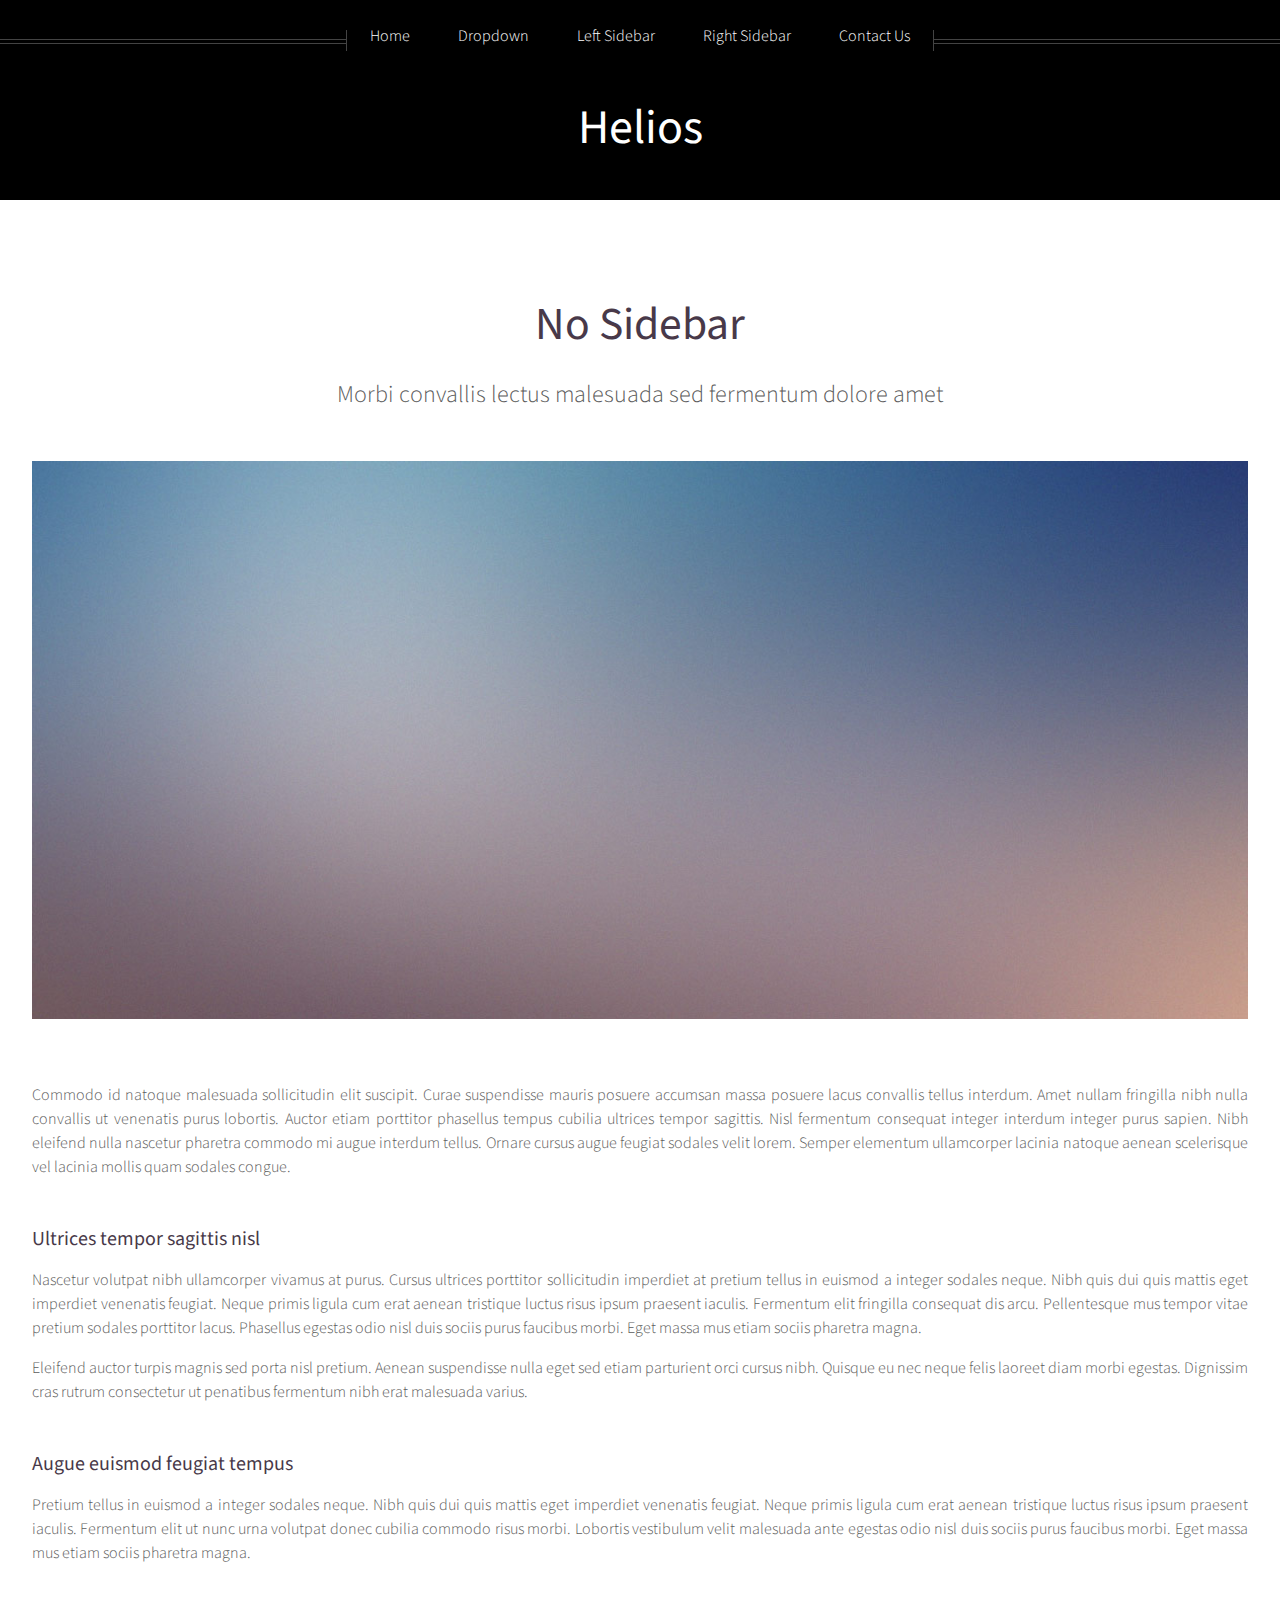
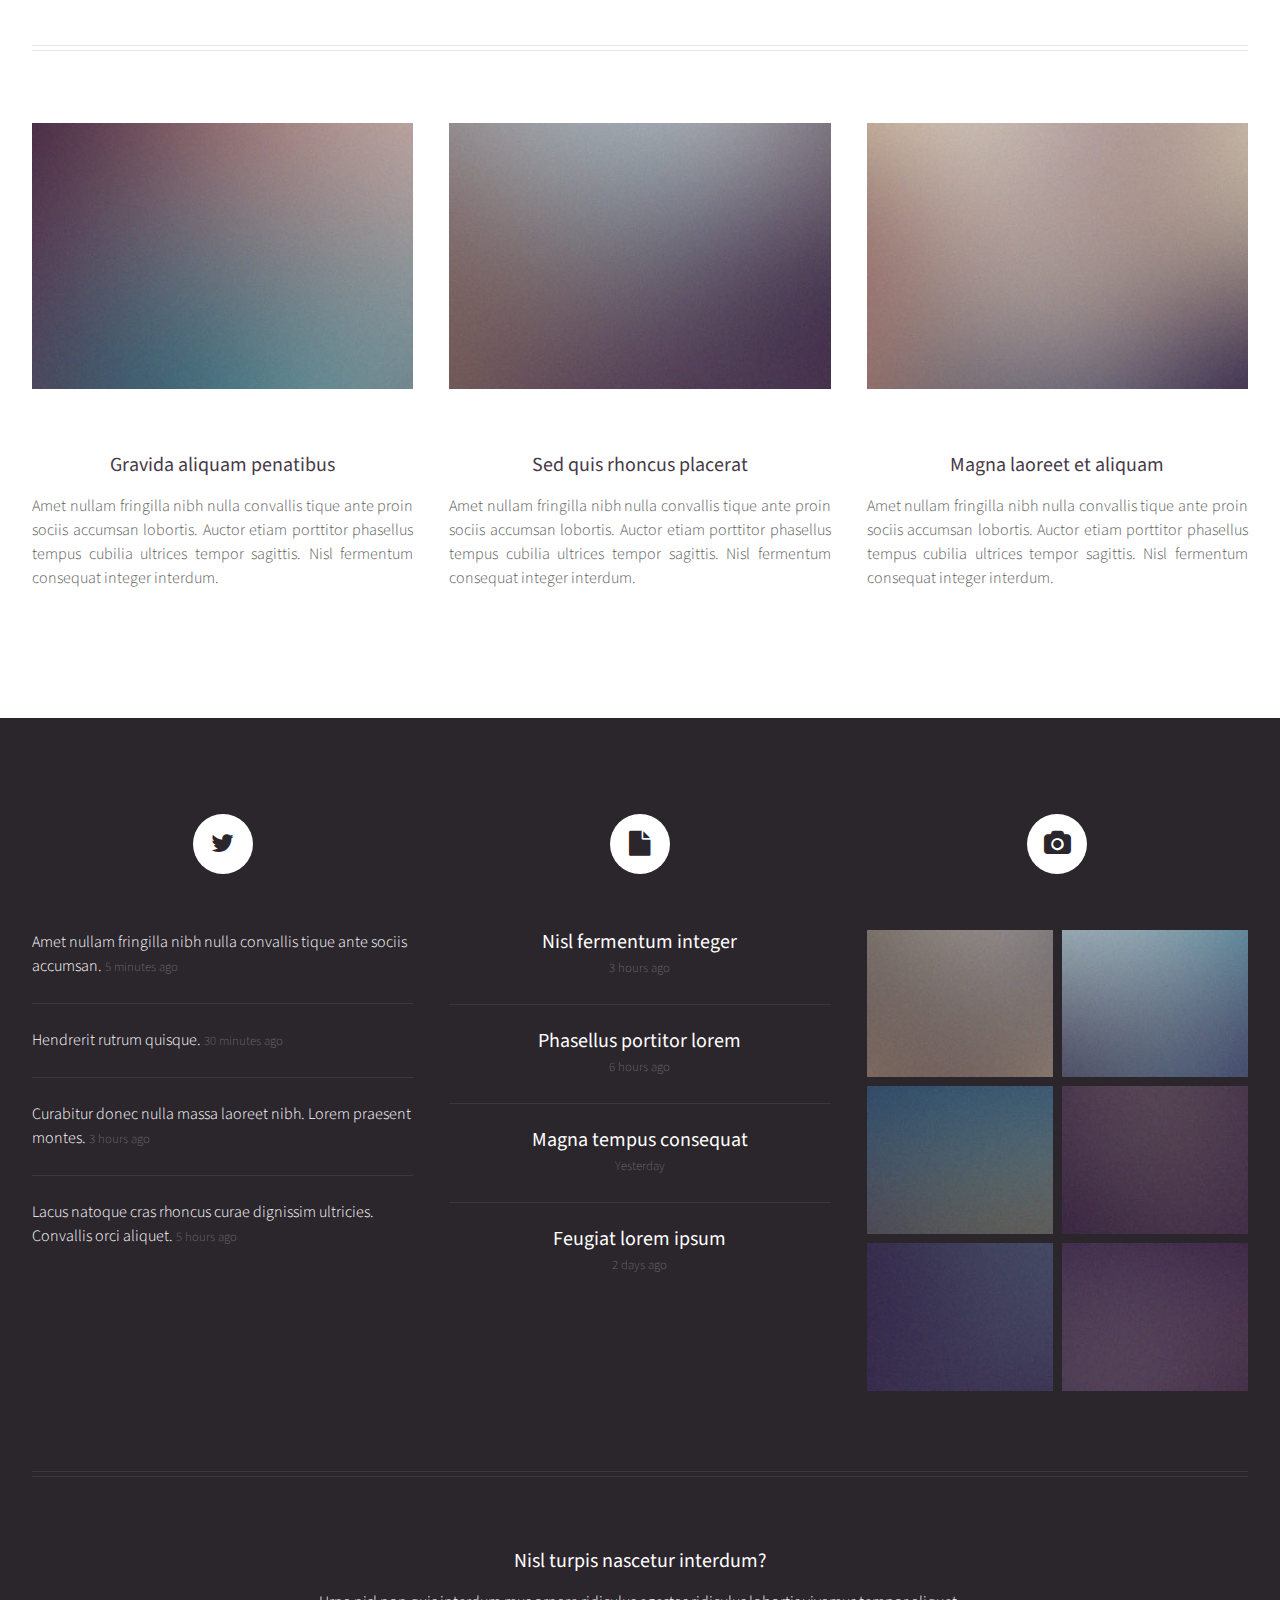
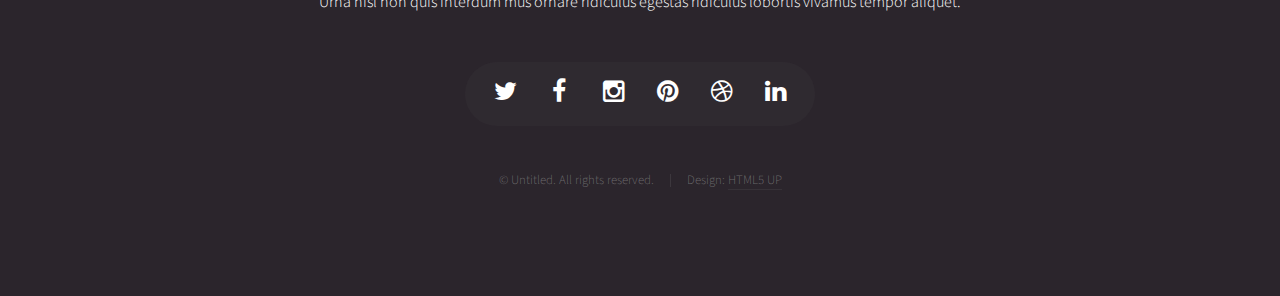
<file: no-sidebar.html>
<!DOCTYPE HTML>
<!--
	Helios by HTML5 UP
	html5up.net | @n33co
	Free for personal and commercial use under the CCA 3.0 license (html5up.net/license)
-->
<html>
	<head>
		<title>Vex Team 3309B</title>
		<meta http-equiv="content-type" content="text/html; charset=utf-8" />
		<meta name="description" content="" />
		<meta name="keywords" content="" />
		<!--[if lte IE 8]><script src="css/ie/html5shiv.js"></script><![endif]-->
		<script src="js/jquery.min.js"></script>
		<script src="js/jquery.dropotron.min.js"></script>
		<script src="js/jquery.scrolly.min.js"></script>
		<script src="js/jquery.onvisible.min.js"></script>
		<script src="js/skel.min.js"></script>
		<script src="js/skel-layers.min.js"></script>
		<script src="js/init.js"></script>
		<noscript>
			<link rel="stylesheet" href="css/skel.css" />
			<link rel="stylesheet" href="css/style.css" />
			<link rel="stylesheet" href="css/style-desktop.css" />
			<link rel="stylesheet" href="css/style-noscript.css" />
		</noscript>
		<!--[if lte IE 8]><link rel="stylesheet" href="css/ie/v8.css" /><![endif]-->
	</head>
	<body class="no-sidebar">

		<!-- Header -->
			<div id="header">

				<!-- Inner -->
					<div class="inner">
						<header>
							<h1><a href="index.html" id="logo">Helios</a></h1>
						</header>
					</div>
				
				<!-- Nav -->
					<nav id="nav">
						<ul>
							<li><a href="index.html">Home</a></li>
							<li>
								<a href="">Dropdown</a>
								<ul>
									<li><a href="#">Lorem ipsum dolor</a></li>
									<li><a href="#">Magna phasellus</a></li>
									<li><a href="#">Etiam dolore nisl</a></li>
									<li>
										<a href="">And a submenu &hellip;</a>
										<ul>
											<li><a href="#">Lorem ipsum dolor</a></li>
											<li><a href="#">Phasellus consequat</a></li>
											<li><a href="#">Magna phasellus</a></li>
											<li><a href="#">Etiam dolore nisl</a></li>
										</ul>
									</li>
									<li><a href="#">Veroeros feugiat</a></li>
								</ul>
							</li>
							<li><a href="left-sidebar.html">Left Sidebar</a></li>
							<li><a href="right-sidebar.html">Right Sidebar</a></li>
							<li><a href="no-sidebar.html">Contact Us</a></li>
						</ul>
					</nav>

			</div>
			
		<!-- Main -->
			<div class="wrapper style1">

				<div class="container">
					<article id="main" class="special">
						<header>
							<h2><a href="#">No Sidebar</a></h2>
							<p>
								Morbi convallis lectus malesuada sed fermentum dolore amet
							</p>
						</header>
						<a href="#" class="image featured"><img src="images/pic06.jpg" alt="" /></a>
						<p>
							Commodo id natoque malesuada sollicitudin elit suscipit. Curae suspendisse mauris posuere accumsan massa 
							posuere lacus convallis tellus interdum. Amet nullam fringilla nibh nulla convallis ut venenatis purus 
							lobortis. Auctor etiam porttitor phasellus tempus cubilia ultrices tempor sagittis. Nisl fermentum 
							consequat integer interdum integer purus sapien. Nibh eleifend nulla nascetur pharetra commodo mi augue 
							interdum tellus. Ornare cursus augue feugiat sodales velit lorem. Semper elementum ullamcorper lacinia 
							natoque aenean scelerisque vel lacinia mollis quam sodales congue.
						</p>
						<section>
							<header>
								<h3>Ultrices tempor sagittis nisl</h3>
							</header>
							<p>
								Nascetur volutpat nibh ullamcorper vivamus at purus. Cursus ultrices porttitor sollicitudin imperdiet
								at pretium tellus in euismod a integer sodales neque. Nibh quis dui quis mattis eget imperdiet venenatis 
								feugiat. Neque primis ligula cum erat aenean tristique luctus risus ipsum praesent iaculis. Fermentum elit 
								fringilla consequat dis arcu. Pellentesque mus tempor vitae pretium sodales porttitor lacus. Phasellus 
								egestas odio nisl duis sociis purus faucibus morbi. Eget massa mus etiam sociis pharetra magna. 
							</p>
							<p>
								Eleifend auctor turpis magnis sed porta nisl pretium. Aenean suspendisse nulla eget sed etiam parturient 
								orci cursus nibh. Quisque eu nec neque felis laoreet diam morbi egestas. Dignissim cras rutrum consectetur 
								ut penatibus fermentum nibh erat malesuada varius. 
							</p>
						</section>
						<section>
							<header>
								<h3>Augue euismod feugiat tempus</h3>
							</header>
							<p>
								Pretium tellus in euismod a integer sodales neque. Nibh quis dui quis mattis eget imperdiet venenatis 
								feugiat. Neque primis ligula cum erat aenean tristique luctus risus ipsum praesent iaculis. Fermentum elit 
								ut nunc urna volutpat donec cubilia commodo risus morbi. Lobortis vestibulum velit malesuada ante 
								egestas odio nisl duis sociis purus faucibus morbi. Eget massa mus etiam sociis pharetra magna. 
							</p>
						</section>
					</article>
					<hr />
					<div class="row">
						<article class="4u special">
							<a href="#" class="image featured"><img src="images/pic07.jpg" alt="" /></a>
							<header>
								<h3><a href="#">Gravida aliquam penatibus</a></h3>
							</header>
							<p>
								Amet nullam fringilla nibh nulla convallis tique ante proin sociis accumsan lobortis. Auctor etiam
								porttitor phasellus tempus cubilia ultrices tempor sagittis. Nisl fermentum consequat integer interdum.
							</p>
						</article>
						<article class="4u special">
							<a href="#" class="image featured"><img src="images/pic08.jpg" alt="" /></a>
							<header>
								<h3><a href="#">Sed quis rhoncus placerat</a></h3>
							</header>
							<p>
								Amet nullam fringilla nibh nulla convallis tique ante proin sociis accumsan lobortis. Auctor etiam
								porttitor phasellus tempus cubilia ultrices tempor sagittis. Nisl fermentum consequat integer interdum.
							</p>
						</article>
						<article class="4u special">
							<a href="#" class="image featured"><img src="images/pic09.jpg" alt="" /></a>
							<header>
								<h3><a href="#">Magna laoreet et aliquam</a></h3>
							</header>
							<p>
								Amet nullam fringilla nibh nulla convallis tique ante proin sociis accumsan lobortis. Auctor etiam
								porttitor phasellus tempus cubilia ultrices tempor sagittis. Nisl fermentum consequat integer interdum.
							</p>
						</article>
					</div>
				</div>

			</div>

		<!-- Footer -->
			<div id="footer">
				<div class="container">
					<div class="row">
						
						<!-- Tweets -->
							<section class="4u">
								<header>
									<h2 class="icon fa-twitter circled"><span class="label">Tweets</span></h2>
								</header>
								<ul class="divided">
									<li>
										<article class="tweet">
											Amet nullam fringilla nibh nulla convallis tique ante sociis accumsan.
											<span class="timestamp">5 minutes ago</span>
										</article>
									</li>
									<li>
										<article class="tweet">
											Hendrerit rutrum quisque.
											<span class="timestamp">30 minutes ago</span>
										</article>
									</li>
									<li>
										<article class="tweet">
											Curabitur donec nulla massa laoreet nibh. Lorem praesent montes.
											<span class="timestamp">3 hours ago</span>
										</article>
									</li>
									<li>
										<article class="tweet">
											Lacus natoque cras rhoncus curae dignissim ultricies. Convallis orci aliquet.
											<span class="timestamp">5 hours ago</span>
										</article>
									</li>
								</ul>
							</section>

						<!-- Posts -->
							<section class="4u">
								<header>
									<h2 class="icon fa-file circled"><span class="label">Posts</span></h2>
								</header>
								<ul class="divided">
									<li>
										<article class="post stub">
											<header>
												<h3><a href="#">Nisl fermentum integer</a></h3>
											</header>
											<span class="timestamp">3 hours ago</span>
										</article>
									</li>
									<li>
										<article class="post stub">
											<header>
												<h3><a href="#">Phasellus portitor lorem</a></h3>
											</header>
											<span class="timestamp">6 hours ago</span>
										</article>
									</li>
									<li>
										<article class="post stub">
											<header>
												<h3><a href="#">Magna tempus consequat</a></h3>
											</header>
											<span class="timestamp">Yesterday</span>
										</article>
									</li>
									<li>
										<article class="post stub">
											<header>
												<h3><a href="#">Feugiat lorem ipsum</a></h3>
											</header>
											<span class="timestamp">2 days ago</span>
										</article>
									</li>
								</ul>
							</section>

						<!-- Photos -->
							<section class="4u">
								<header>
									<h2 class="icon fa-camera circled"><span class="label">Photos</span></h2>
								</header>
								<div class="row 25% no-collapse">
									<div class="6u">
										<a href="#" class="image fit"><img src="images/pic10.jpg" alt="" /></a>
									</div>
									<div class="6u">
										<a href="#" class="image fit"><img src="images/pic11.jpg" alt="" /></a>
									</div>
								</div>
								<div class="row 25% no-collapse">
									<div class="6u">
										<a href="#" class="image fit"><img src="images/pic12.jpg" alt="" /></a>
									</div>
									<div class="6u">
										<a href="#" class="image fit"><img src="images/pic13.jpg" alt="" /></a>
									</div>
								</div>
								<div class="row 25% no-collapse">
									<div class="6u">
										<a href="#" class="image fit"><img src="images/pic14.jpg" alt="" /></a>
									</div>
									<div class="6u">
										<a href="#" class="image fit"><img src="images/pic15.jpg" alt="" /></a>
									</div>
								</div>
							</section>

					</div>
					<hr />
					<div class="row">
						<div class="12u">
							
							<!-- Contact -->
								<section class="contact">
									<header>
										<h3>Nisl turpis nascetur interdum?</h3>
									</header>
									<p>Urna nisl non quis interdum mus ornare ridiculus egestas ridiculus lobortis vivamus tempor aliquet.</p>
									<ul class="icons">
										<li><a href="#" class="icon fa-twitter"><span class="label">Twitter</span></a></li>
										<li><a href="#" class="icon fa-facebook"><span class="label">Facebook</span></a></li>
										<li><a href="#" class="icon fa-instagram"><span class="label">Instagram</span></a></li>
										<li><a href="#" class="icon fa-pinterest"><span class="label">Pinterest</span></a></li>
										<li><a href="#" class="icon fa-dribbble"><span class="label">Dribbble</span></a></li>
										<li><a href="#" class="icon fa-linkedin"><span class="label">Linkedin</span></a></li>
									</ul>
								</section>
							
							<!-- Copyright -->
								<div class="copyright">
									<ul class="menu">
										<li>&copy; Untitled. All rights reserved.</li><li>Design: <a href="http://html5up.net">HTML5 UP</a></li>
									</ul>
								</div>
							
						</div>
					
					</div>
				</div>
			</div>

	</body>
</html>
</file>
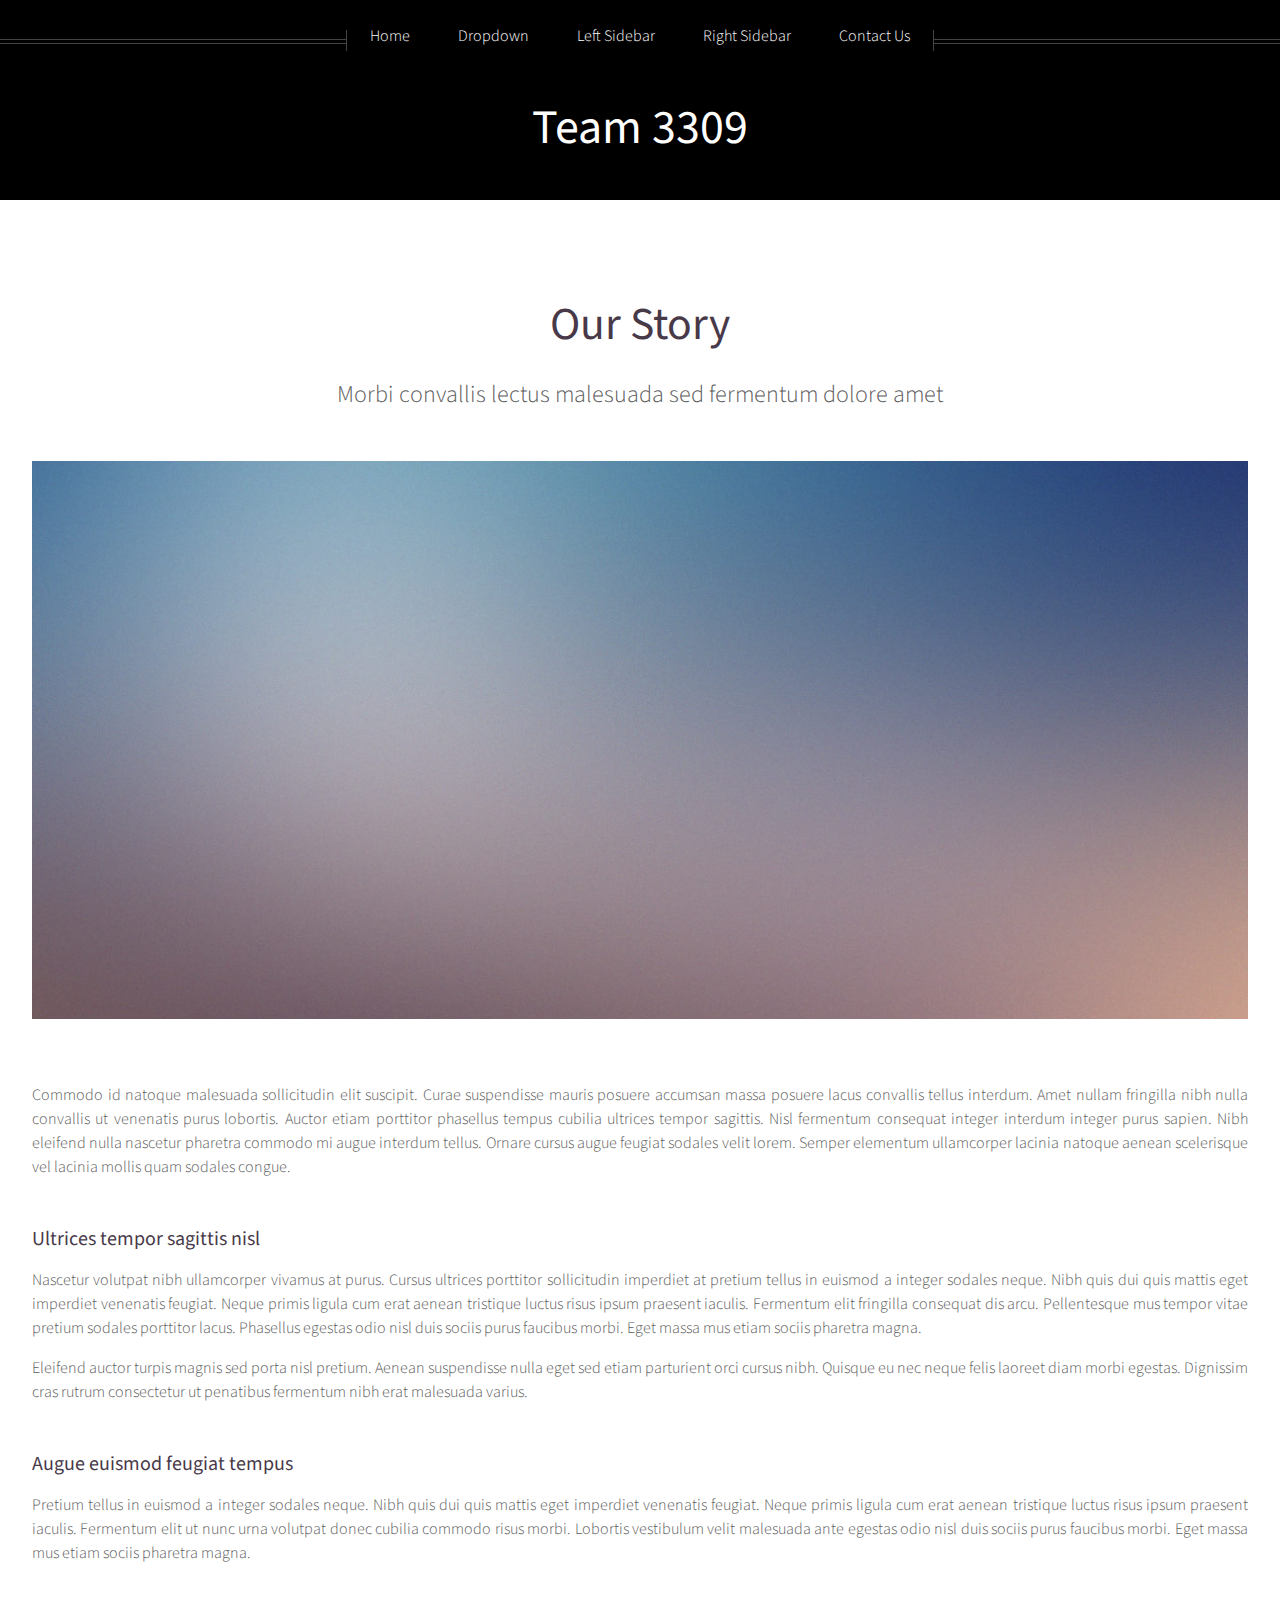
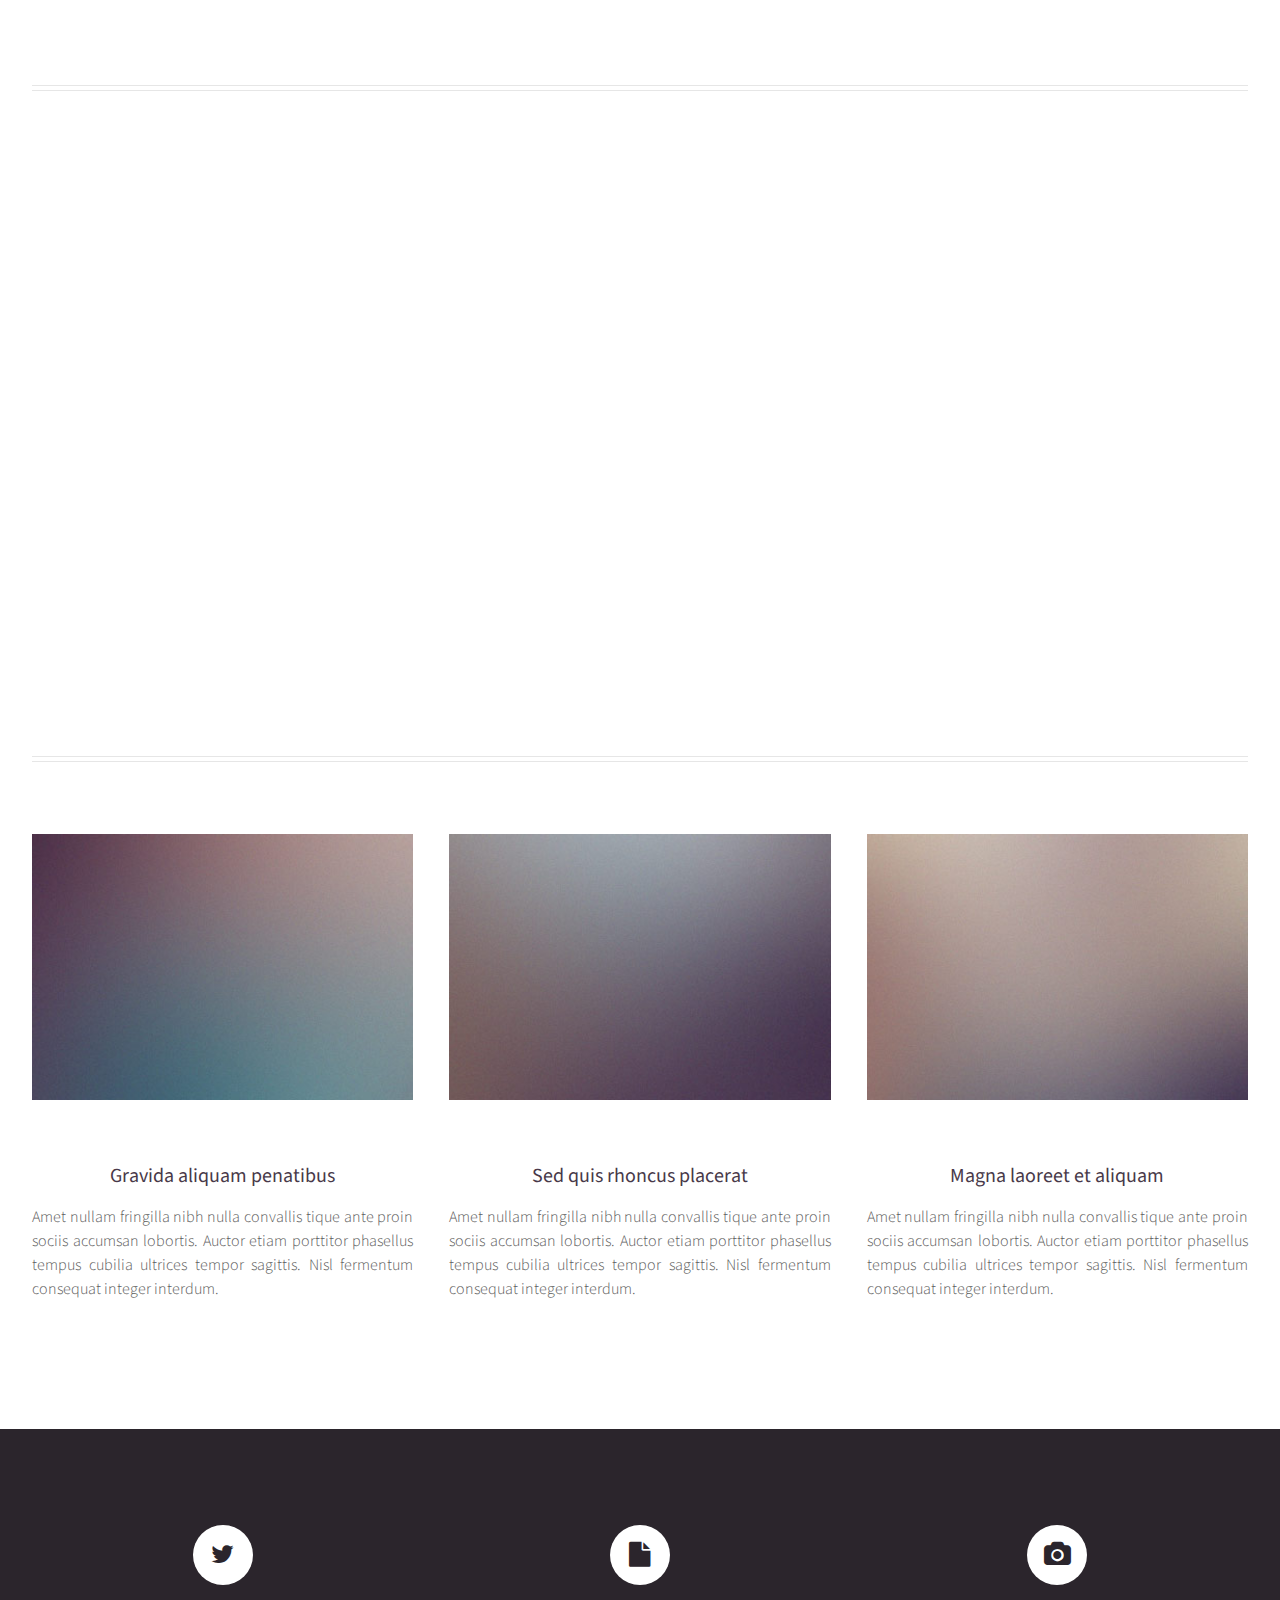
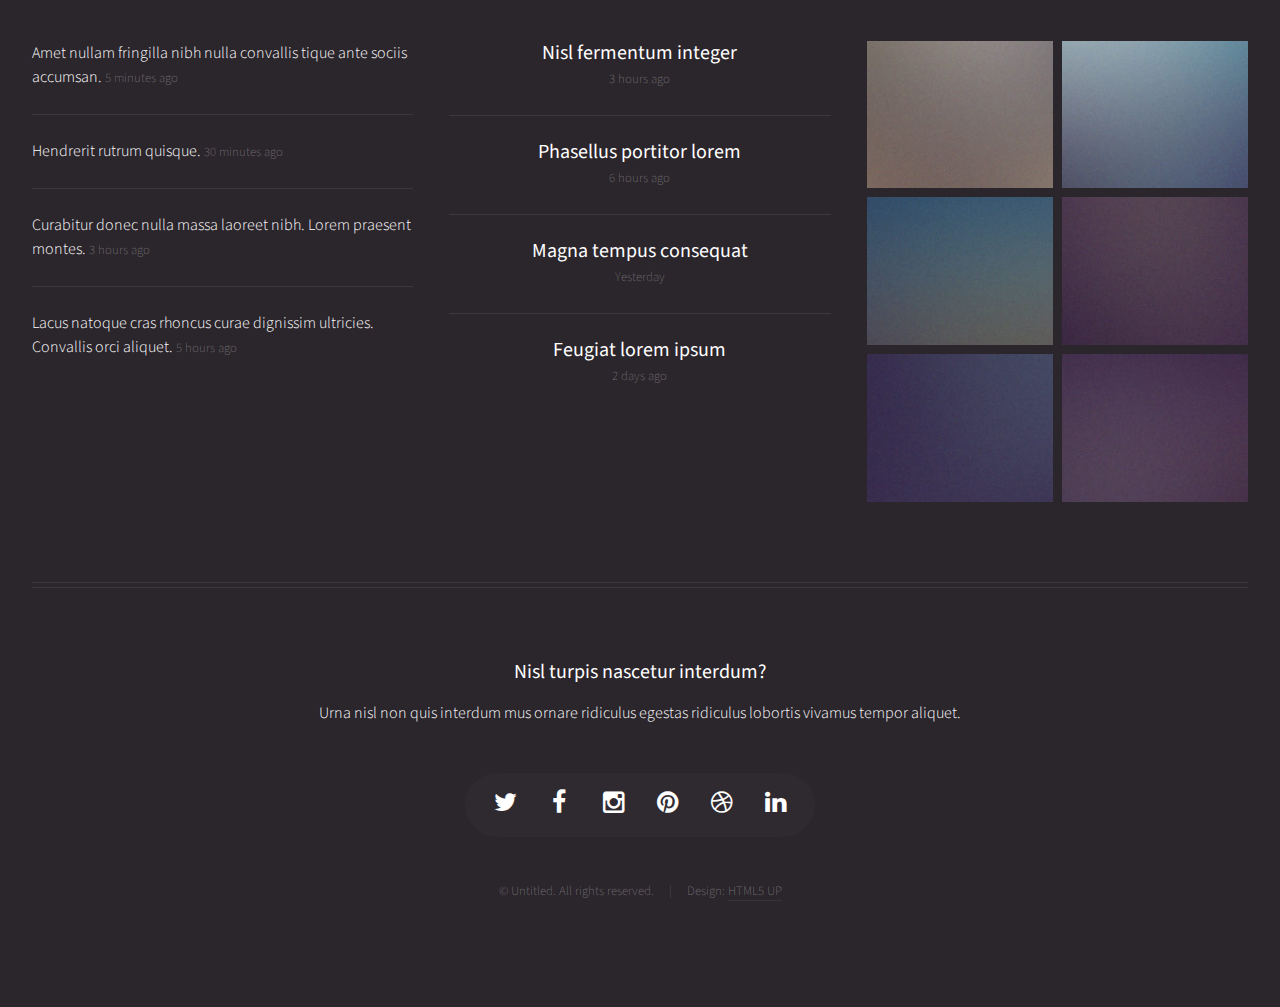
<file: OurStory.html>
<!DOCTYPE HTML>
<!--
	Helios by HTML5 UP
	html5up.net | @n33co
	Free for personal and commercial use under the CCA 3.0 license (html5up.net/license)
-->
<html>
<head>
	<title>Vex Team 3309B</title>
	<meta http-equiv="content-type" content="text/html; charset=utf-8" />
	<meta name="description" content="" />
	<meta name="keywords" content="" />
	<!--[if lte IE 8]><script src="css/ie/html5shiv.js"></script><![endif]-->
	<script src="js/jquery.min.js"></script>
	<script src="js/jquery.dropotron.min.js"></script>
	<script src="js/jquery.scrolly.min.js"></script>
	<script src="js/jquery.onvisible.min.js"></script>
	<script src="js/skel.min.js"></script>
	<script src="js/skel-layers.min.js"></script>
	<script src="js/init.js"></script>
	<noscript>
		<link rel="stylesheet" href="css/skel.css" />
		<link rel="stylesheet" href="css/style.css" />
		<link rel="stylesheet" href="css/style-desktop.css" />
		<link rel="stylesheet" href="css/style-noscript.css" />
	</noscript>
	<!--[if lte IE 8]><link rel="stylesheet" href="css/ie/v8.css" /><![endif]-->
</head>
<body class="no-sidebar">

	<!-- Header -->
	<div id="header">

		<!-- Inner -->
		<div class="inner">
			<header>
				<h1><a href="index.html" id="logo">Team 3309</a></h1>
			</header>
		</div>

		<!-- Nav -->
		<nav id="nav">
			<ul>
				<li><a href="index.html">Home</a></li>
				<li>
					<a href="">Dropdown</a>
					<ul>
						<li><a href="#">Lorem ipsum dolor</a></li>
						<li><a href="#">Magna phasellus</a></li>
						<li><a href="#">Etiam dolore nisl</a></li>
						<li>
							<a href="">And a submenu &hellip;</a>
							<ul>
								<li><a href="#">Lorem ipsum dolor</a></li>
								<li><a href="#">Phasellus consequat</a></li>
								<li><a href="#">Magna phasellus</a></li>
								<li><a href="#">Etiam dolore nisl</a></li>
							</ul>
						</li>
						<li><a href="#">Veroeros feugiat</a></li>
					</ul>
				</li>
				<li><a href="left-sidebar.html">Left Sidebar</a></li>
				<li><a href="right-sidebar.html">Right Sidebar</a></li>
				<li><a href="no-sidebar.html">Contact Us</a></li>
			</ul>
		</nav>

	</div>

	<!-- Main -->
	<div class="wrapper style1">

		<div class="container">
			<article id="main" class="special">
				<header>
					<h2><a href="#">Our Story</a></h2>
					<p>
						Morbi convallis lectus malesuada sed fermentum dolore amet
					</p>
				</header>

				<a href="#" class="image featured"><img src="images/pic06.jpg" alt="" /></a>
				<p>
					Commodo id natoque malesuada sollicitudin elit suscipit. Curae suspendisse mauris posuere accumsan massa 
					posuere lacus convallis tellus interdum. Amet nullam fringilla nibh nulla convallis ut venenatis purus 
					lobortis. Auctor etiam porttitor phasellus tempus cubilia ultrices tempor sagittis. Nisl fermentum 
					consequat integer interdum integer purus sapien. Nibh eleifend nulla nascetur pharetra commodo mi augue 
					interdum tellus. Ornare cursus augue feugiat sodales velit lorem. Semper elementum ullamcorper lacinia 
					natoque aenean scelerisque vel lacinia mollis quam sodales congue.
				</p>
				<section>
					<header>
						<h3>Ultrices tempor sagittis nisl</h3>
					</header>
					<p>
						Nascetur volutpat nibh ullamcorper vivamus at purus. Cursus ultrices porttitor sollicitudin imperdiet
						at pretium tellus in euismod a integer sodales neque. Nibh quis dui quis mattis eget imperdiet venenatis 
						feugiat. Neque primis ligula cum erat aenean tristique luctus risus ipsum praesent iaculis. Fermentum elit 
						fringilla consequat dis arcu. Pellentesque mus tempor vitae pretium sodales porttitor lacus. Phasellus 
						egestas odio nisl duis sociis purus faucibus morbi. Eget massa mus etiam sociis pharetra magna. 
					</p>
					<p>
						Eleifend auctor turpis magnis sed porta nisl pretium. Aenean suspendisse nulla eget sed etiam parturient 
						orci cursus nibh. Quisque eu nec neque felis laoreet diam morbi egestas. Dignissim cras rutrum consectetur 
						ut penatibus fermentum nibh erat malesuada varius. 
					</p>
				</section>
				<section>
					<header>
						<h3>Augue euismod feugiat tempus</h3>
					</header>
					<p>
						Pretium tellus in euismod a integer sodales neque. Nibh quis dui quis mattis eget imperdiet venenatis 
						feugiat. Neque primis ligula cum erat aenean tristique luctus risus ipsum praesent iaculis. Fermentum elit 
						ut nunc urna volutpat donec cubilia commodo risus morbi. Lobortis vestibulum velit malesuada ante 
						egestas odio nisl duis sociis purus faucibus morbi. Eget massa mus etiam sociis pharetra magna. 
					</p>
				</section>
				<hr />
			</article>
			

				<iframe src='http://cdn.knightlab.com/libs/timeline/latest/embed/index.html?source=0AgiYNChSm3pOdDQ0b05WQ3JOd1MtcDdrZVFIcmJrMGc&font=Bevan-PotanoSans&maptype=toner&lang=en&height=650' width='100%' height='650' frameborder='0'></iframe>
			
			<hr />
			<div class="row">
				<article class="4u special">
					<a href="#" class="image featured"><img src="images/pic07.jpg" alt="" /></a>
					<header>
						<h3><a href="#">Gravida aliquam penatibus</a></h3>
					</header>
					<p>
						Amet nullam fringilla nibh nulla convallis tique ante proin sociis accumsan lobortis. Auctor etiam
						porttitor phasellus tempus cubilia ultrices tempor sagittis. Nisl fermentum consequat integer interdum.
					</p>
				</article>
				<article class="4u special">
					<a href="#" class="image featured"><img src="images/pic08.jpg" alt="" /></a>
					<header>
						<h3><a href="#">Sed quis rhoncus placerat</a></h3>
					</header>
					<p>
						Amet nullam fringilla nibh nulla convallis tique ante proin sociis accumsan lobortis. Auctor etiam
						porttitor phasellus tempus cubilia ultrices tempor sagittis. Nisl fermentum consequat integer interdum.
					</p>
				</article>
				<article class="4u special">
					<a href="#" class="image featured"><img src="images/pic09.jpg" alt="" /></a>
					<header>
						<h3><a href="#">Magna laoreet et aliquam</a></h3>
					</header>
					<p>
						Amet nullam fringilla nibh nulla convallis tique ante proin sociis accumsan lobortis. Auctor etiam
						porttitor phasellus tempus cubilia ultrices tempor sagittis. Nisl fermentum consequat integer interdum.
					</p>
				</article>
			</div>
		</div>

	</div>

	<!-- Footer -->
	<div id="footer">
		<div class="container">
			<div class="row">

				<!-- Tweets -->
				<section class="4u">
					<header>
						<h2 class="icon fa-twitter circled"><span class="label">Tweets</span></h2>
					</header>
					<ul class="divided">
						<li>
							<article class="tweet">
								Amet nullam fringilla nibh nulla convallis tique ante sociis accumsan.
								<span class="timestamp">5 minutes ago</span>
							</article>
						</li>
						<li>
							<article class="tweet">
								Hendrerit rutrum quisque.
								<span class="timestamp">30 minutes ago</span>
							</article>
						</li>
						<li>
							<article class="tweet">
								Curabitur donec nulla massa laoreet nibh. Lorem praesent montes.
								<span class="timestamp">3 hours ago</span>
							</article>
						</li>
						<li>
							<article class="tweet">
								Lacus natoque cras rhoncus curae dignissim ultricies. Convallis orci aliquet.
								<span class="timestamp">5 hours ago</span>
							</article>
						</li>
					</ul>
				</section>

				<!-- Posts -->
				<section class="4u">
					<header>
						<h2 class="icon fa-file circled"><span class="label">Posts</span></h2>
					</header>
					<ul class="divided">
						<li>
							<article class="post stub">
								<header>
									<h3><a href="#">Nisl fermentum integer</a></h3>
								</header>
								<span class="timestamp">3 hours ago</span>
							</article>
						</li>
						<li>
							<article class="post stub">
								<header>
									<h3><a href="#">Phasellus portitor lorem</a></h3>
								</header>
								<span class="timestamp">6 hours ago</span>
							</article>
						</li>
						<li>
							<article class="post stub">
								<header>
									<h3><a href="#">Magna tempus consequat</a></h3>
								</header>
								<span class="timestamp">Yesterday</span>
							</article>
						</li>
						<li>
							<article class="post stub">
								<header>
									<h3><a href="#">Feugiat lorem ipsum</a></h3>
								</header>
								<span class="timestamp">2 days ago</span>
							</article>
						</li>
					</ul>
				</section>

				<!-- Photos -->
				<section class="4u">
					<header>
						<h2 class="icon fa-camera circled"><span class="label">Photos</span></h2>
					</header>
					<div class="row 25% no-collapse">
						<div class="6u">
							<a href="#" class="image fit"><img src="images/pic10.jpg" alt="" /></a>
						</div>
						<div class="6u">
							<a href="#" class="image fit"><img src="images/pic11.jpg" alt="" /></a>
						</div>
					</div>
					<div class="row 25% no-collapse">
						<div class="6u">
							<a href="#" class="image fit"><img src="images/pic12.jpg" alt="" /></a>
						</div>
						<div class="6u">
							<a href="#" class="image fit"><img src="images/pic13.jpg" alt="" /></a>
						</div>
					</div>
					<div class="row 25% no-collapse">
						<div class="6u">
							<a href="#" class="image fit"><img src="images/pic14.jpg" alt="" /></a>
						</div>
						<div class="6u">
							<a href="#" class="image fit"><img src="images/pic15.jpg" alt="" /></a>
						</div>
					</div>
				</section>

			</div>
			<hr />
			<div class="row">
				<div class="12u">

					<!-- Contact -->
					<section class="contact">
						<header>
							<h3>Nisl turpis nascetur interdum?</h3>
						</header>
						<p>Urna nisl non quis interdum mus ornare ridiculus egestas ridiculus lobortis vivamus tempor aliquet.</p>
						<ul class="icons">
							<li><a href="#" class="icon fa-twitter"><span class="label">Twitter</span></a></li>
							<li><a href="#" class="icon fa-facebook"><span class="label">Facebook</span></a></li>
							<li><a href="#" class="icon fa-instagram"><span class="label">Instagram</span></a></li>
							<li><a href="#" class="icon fa-pinterest"><span class="label">Pinterest</span></a></li>
							<li><a href="#" class="icon fa-dribbble"><span class="label">Dribbble</span></a></li>
							<li><a href="#" class="icon fa-linkedin"><span class="label">Linkedin</span></a></li>
						</ul>
					</section>

					<!-- Copyright -->
					<div class="copyright">
						<ul class="menu">
							<li>&copy; Untitled. All rights reserved.</li><li>Design: <a href="http://html5up.net">HTML5 UP</a></li>
						</ul>
					</div>

				</div>

			</div>
		</div>
	</div>

</body>
</html>
</file>
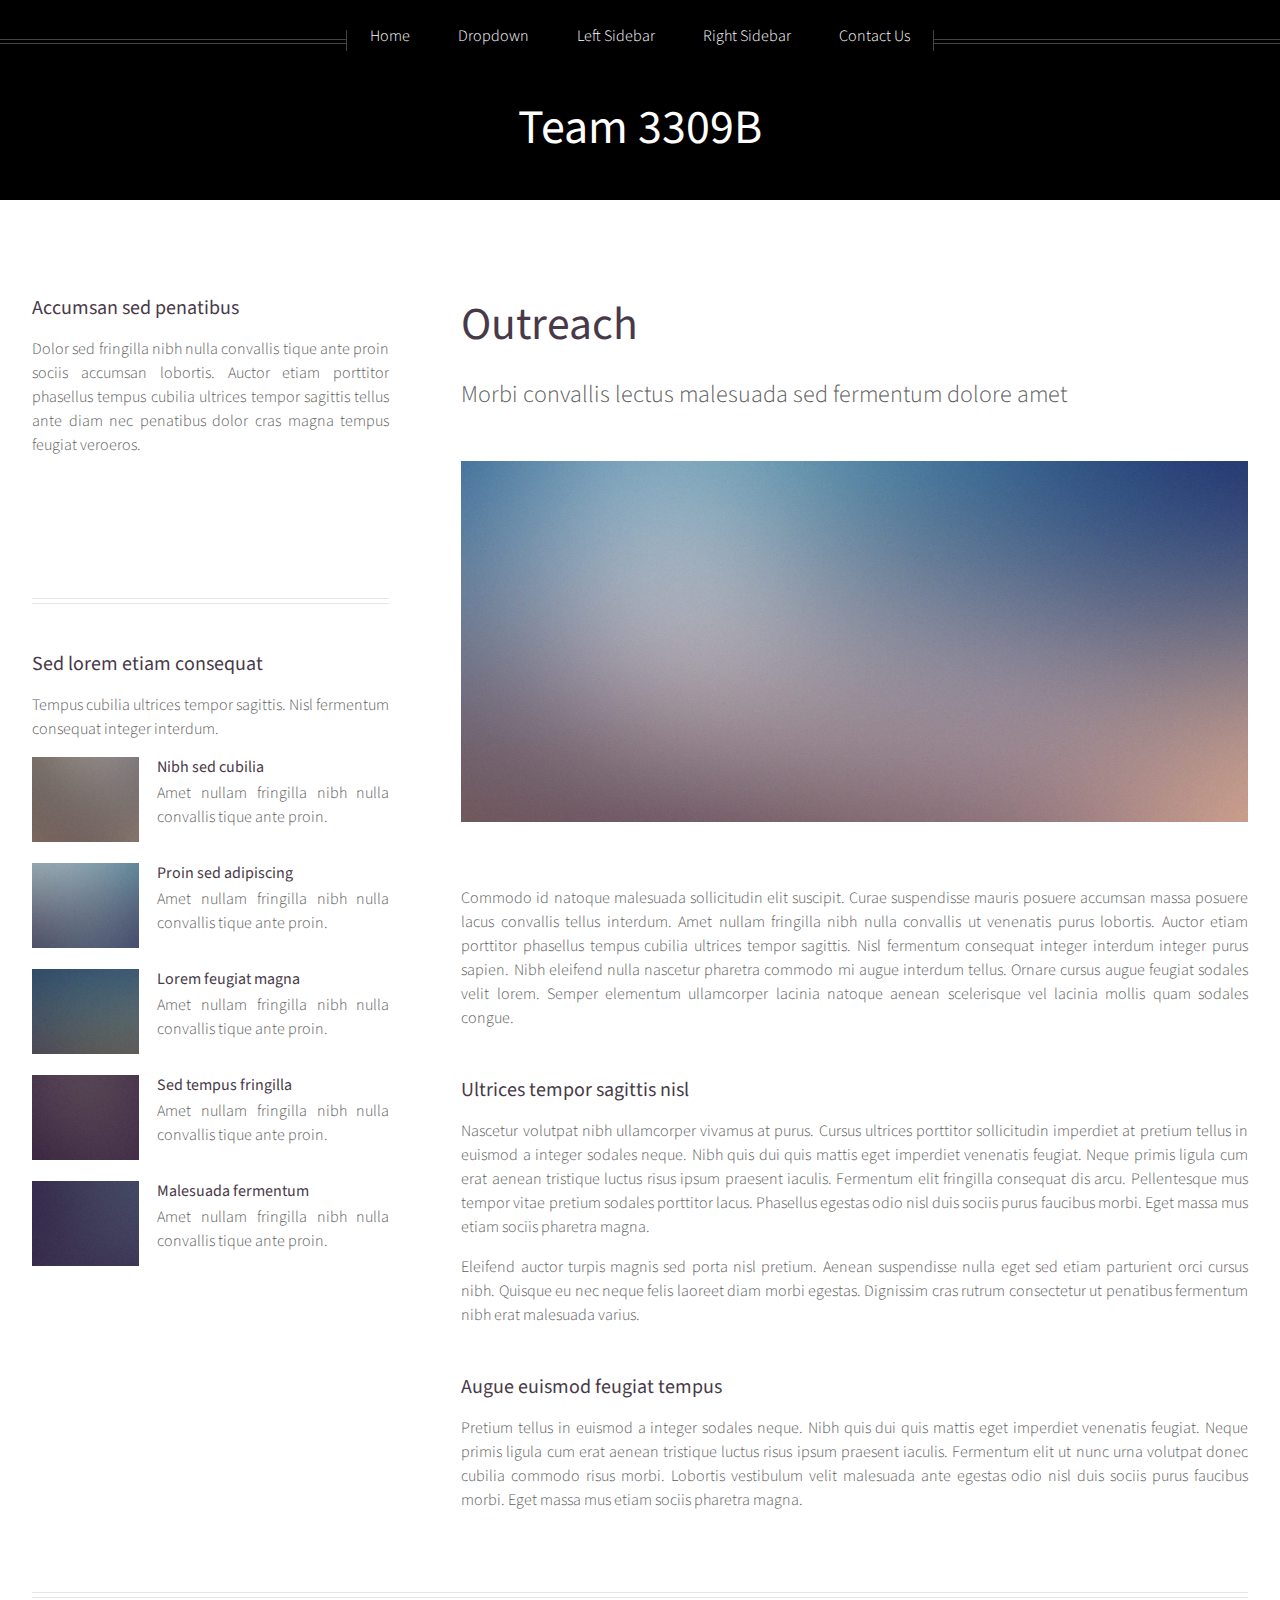
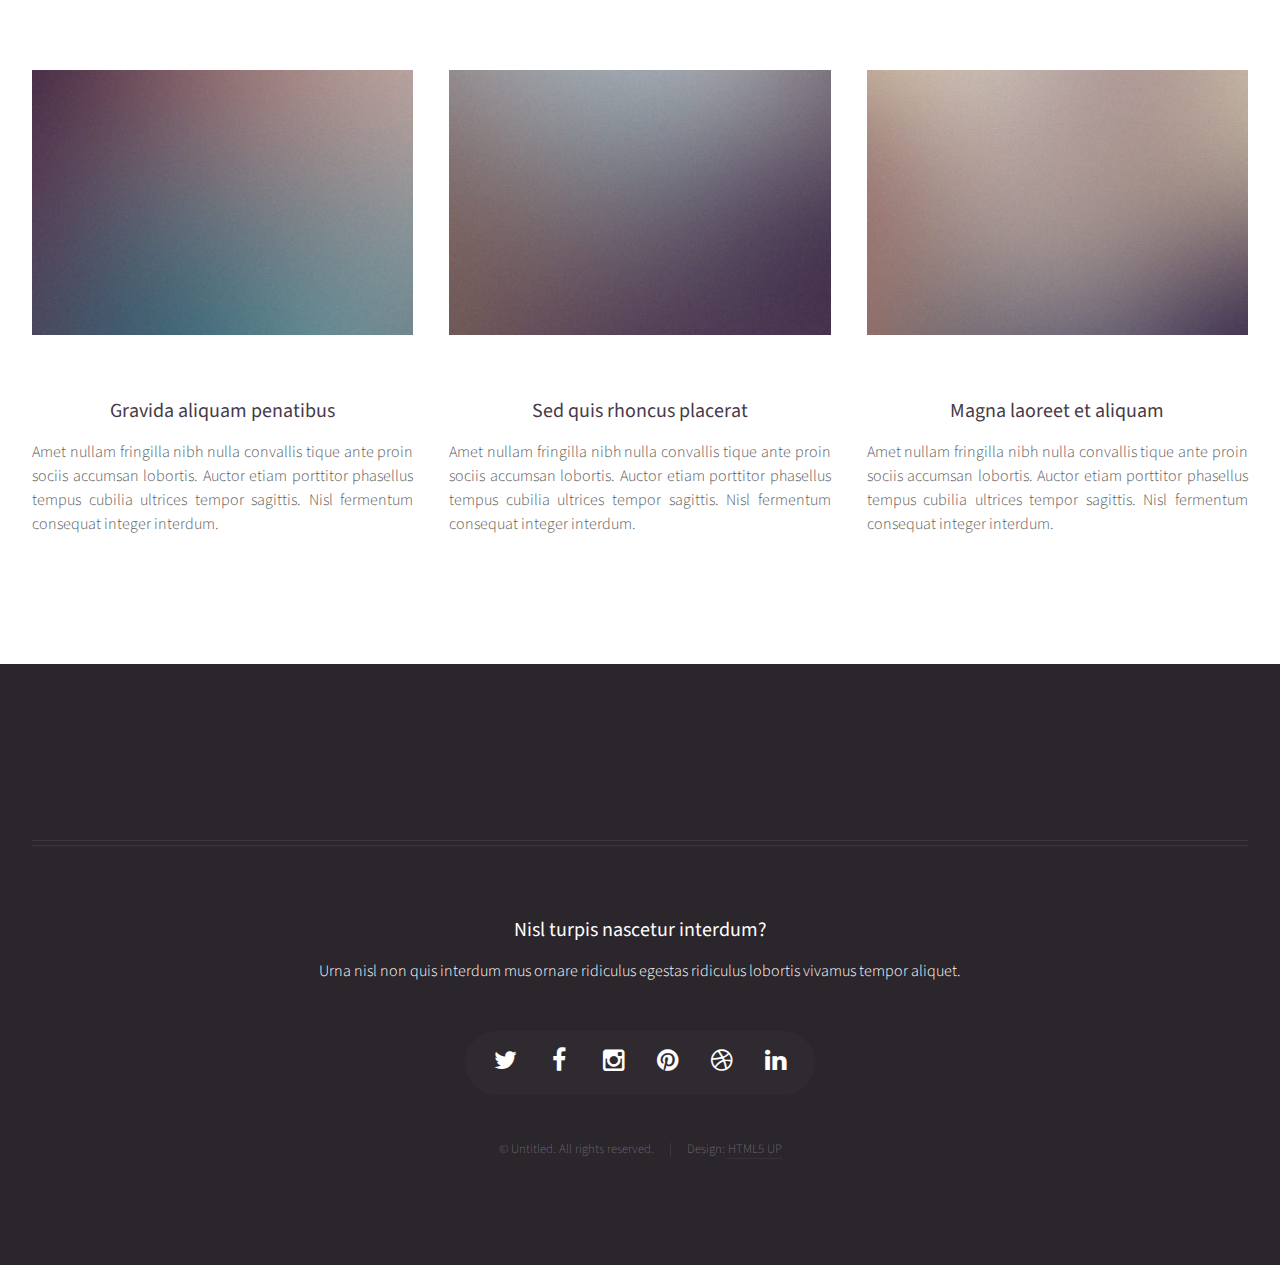
<file: OutReach.html>
<!DOCTYPE HTML>
<!--
	Helios by HTML5 UP
	html5up.net | @n33co
	Free for personal and commercial use under the CCA 3.0 license (html5up.net/license)
-->
<html>
	<head>
		<title>Left Sidebar - Helios by HTML5 UP</title>
		<meta http-equiv="content-type" content="text/html; charset=utf-8" />
		<meta name="description" content="" />
		<meta name="keywords" content="" />
		<!--[if lte IE 8]><script src="css/ie/html5shiv.js"></script><![endif]-->
		<script src="js/jquery.min.js"></script>
		<script src="js/jquery.dropotron.min.js"></script>
		<script src="js/jquery.scrolly.min.js"></script>
		<script src="js/jquery.onvisible.min.js"></script>
		<script src="js/skel.min.js"></script>
		<script src="js/skel-layers.min.js"></script>
		<script src="js/init.js"></script>
		<noscript>
			<link rel="stylesheet" href="css/skel.css" />
			<link rel="stylesheet" href="css/style.css" />
			<link rel="stylesheet" href="css/style-desktop.css" />
			<link rel="stylesheet" href="css/style-noscript.css" />
		</noscript>
		<!--[if lte IE 8]><link rel="stylesheet" href="css/ie/v8.css" /><![endif]-->
	</head>
	<body class="left-sidebar">

		<!-- Header -->
			<div id="header">

				<!-- Inner -->
					<div class="inner">
						<header>
							<h1><a href="index.html" id="logo">Team 3309B</a></h1>
						</header>
					</div>
				
				<!-- Nav -->
					<nav id="nav">
						<ul>
							<li><a href="index.html">Home</a></li>
							<li>
								<a href="">Dropdown</a>
								<ul>
									<li><a href="#">Lorem ipsum dolor</a></li>
									<li><a href="#">Magna phasellus</a></li>
									<li><a href="#">Etiam dolore nisl</a></li>
									<li>
										<a href="">And a submenu &hellip;</a>
										<ul>
											<li><a href="#">Lorem ipsum dolor</a></li>
											<li><a href="#">Phasellus consequat</a></li>
											<li><a href="#">Magna phasellus</a></li>
											<li><a href="#">Etiam dolore nisl</a></li>
										</ul>
									</li>
									<li><a href="#">Veroeros feugiat</a></li>
								</ul>
							</li>
							<li><a href="left-sidebar.html">Left Sidebar</a></li>
							<li><a href="right-sidebar.html">Right Sidebar</a></li>
							<li><a href="no-sidebar.html">Contact Us</a></li>
						</ul>
					</nav>

			</div>
			
		<!-- Main -->
			<div class="wrapper style1">

				<div class="container">
					<div class="row 200%">
						<div class="4u" id="sidebar">
							<hr class="first" />
							<section>
								<header>
									<h3><a href="#">Accumsan sed penatibus</a></h3>
								</header>
								<p>
									Dolor sed fringilla nibh nulla convallis tique ante proin sociis accumsan lobortis. Auctor etiam
									porttitor phasellus tempus cubilia ultrices tempor sagittis  tellus ante diam nec penatibus dolor cras
									magna tempus feugiat veroeros.
								</p>
								<footer>
									<a href="#" class="button">Learn More</a>
								</footer>
							</section>
							<hr />
							<section>
								<header>
									<h3><a href="#">Sed lorem etiam consequat</a></h3>
								</header>
								<p>
									Tempus cubilia ultrices tempor sagittis. Nisl fermentum consequat integer interdum.
								</p>
								<div class="row 50% no-collapse">
									<div class="4u">
										<a href="#" class="image fit"><img src="images/pic10.jpg" alt="" /></a>
									</div>
									<div class="8u">
										<h4>Nibh sed cubilia</h4>
										<p>
											Amet nullam fringilla nibh nulla convallis tique ante proin.
										</p>
									</div>
								</div>
								<div class="row 50% no-collapse">
									<div class="4u">
										<a href="#" class="image fit"><img src="images/pic11.jpg" alt="" /></a>
									</div>
									<div class="8u">
										<h4>Proin sed adipiscing</h4>
										<p>
											Amet nullam fringilla nibh nulla convallis tique ante proin.
										</p>
									</div>
								</div>
								<div class="row 50% no-collapse">
									<div class="4u">
										<a href="#" class="image fit"><img src="images/pic12.jpg" alt="" /></a>
									</div>
									<div class="8u">
										<h4>Lorem feugiat magna</h4>
										<p>
											Amet nullam fringilla nibh nulla convallis tique ante proin.
										</p>
									</div>
								</div>
								<div class="row 50% no-collapse">
									<div class="4u">
										<a href="#" class="image fit"><img src="images/pic13.jpg" alt="" /></a>
									</div>
									<div class="8u">
										<h4>Sed tempus fringilla</h4>
										<p>
											Amet nullam fringilla nibh nulla convallis tique ante proin.
										</p>
									</div>
								</div>
								<div class="row 50% no-collapse">
									<div class="4u">
										<a href="#" class="image fit"><img src="images/pic14.jpg" alt="" /></a>
									</div>
									<div class="8u">
										<h4>Malesuada fermentum</h4>
										<p>
											Amet nullam fringilla nibh nulla convallis tique ante proin.
										</p>
									</div>
								</div>
								<footer>
									<a href="#" class="button">Magna Adipiscing</a>
								</footer>
							</section>
						</div>
						<div class="8u important(collapse)" id="content">
							<article id="main">
								<header>
									<h2><a >Outreach</a></h2>
									<p>
										Morbi convallis lectus malesuada sed fermentum dolore amet
									</p>
								</header>
								<a href="#" class="image featured"><img src="images/pic06.jpg" alt="" /></a>
								<p>
									Commodo id natoque malesuada sollicitudin elit suscipit. Curae suspendisse mauris posuere accumsan massa 
									posuere lacus convallis tellus interdum. Amet nullam fringilla nibh nulla convallis ut venenatis purus 
									lobortis. Auctor etiam porttitor phasellus tempus cubilia ultrices tempor sagittis. Nisl fermentum 
									consequat integer interdum integer purus sapien. Nibh eleifend nulla nascetur pharetra commodo mi augue 
									interdum tellus. Ornare cursus augue feugiat sodales velit lorem. Semper elementum ullamcorper lacinia 
									natoque aenean scelerisque vel lacinia mollis quam sodales congue.
								</p>
								<section>
									<header>
										<h3>Ultrices tempor sagittis nisl</h3>
									</header>
									<p>
										Nascetur volutpat nibh ullamcorper vivamus at purus. Cursus ultrices porttitor sollicitudin imperdiet
										at pretium tellus in euismod a integer sodales neque. Nibh quis dui quis mattis eget imperdiet venenatis 
										feugiat. Neque primis ligula cum erat aenean tristique luctus risus ipsum praesent iaculis. Fermentum elit 
										fringilla consequat dis arcu. Pellentesque mus tempor vitae pretium sodales porttitor lacus. Phasellus 
										egestas odio nisl duis sociis purus faucibus morbi. Eget massa mus etiam sociis pharetra magna. 
									</p>
									<p>
										Eleifend auctor turpis magnis sed porta nisl pretium. Aenean suspendisse nulla eget sed etiam parturient 
										orci cursus nibh. Quisque eu nec neque felis laoreet diam morbi egestas. Dignissim cras rutrum consectetur 
										ut penatibus fermentum nibh erat malesuada varius. 
									</p>
								</section>
								<section>
									<header>
										<h3>Augue euismod feugiat tempus</h3>
									</header>
									<p>
										Pretium tellus in euismod a integer sodales neque. Nibh quis dui quis mattis eget imperdiet venenatis 
										feugiat. Neque primis ligula cum erat aenean tristique luctus risus ipsum praesent iaculis. Fermentum elit 
										ut nunc urna volutpat donec cubilia commodo risus morbi. Lobortis vestibulum velit malesuada ante 
										egestas odio nisl duis sociis purus faucibus morbi. Eget massa mus etiam sociis pharetra magna. 
									</p>
								</section>
							</article>
						</div>
					</div>
					<hr />
					<div class="row">
						<article class="4u special">
							<a href="#" class="image featured"><img src="images/pic07.jpg" alt="" /></a>
							<header>
								<h3><a href="#">Gravida aliquam penatibus</a></h3>
							</header>
							<p>
								Amet nullam fringilla nibh nulla convallis tique ante proin sociis accumsan lobortis. Auctor etiam
								porttitor phasellus tempus cubilia ultrices tempor sagittis. Nisl fermentum consequat integer interdum.
							</p>
						</article>
						<article class="4u special">
							<a href="#" class="image featured"><img src="images/pic08.jpg" alt="" /></a>
							<header>
								<h3><a href="#">Sed quis rhoncus placerat</a></h3>
							</header>
							<p>
								Amet nullam fringilla nibh nulla convallis tique ante proin sociis accumsan lobortis. Auctor etiam
								porttitor phasellus tempus cubilia ultrices tempor sagittis. Nisl fermentum consequat integer interdum.
							</p>
						</article>
						<article class="4u special">
							<a href="#" class="image featured"><img src="images/pic09.jpg" alt="" /></a>
							<header>
								<h3><a href="#">Magna laoreet et aliquam</a></h3>
							</header>
							<p>
								Amet nullam fringilla nibh nulla convallis tique ante proin sociis accumsan lobortis. Auctor etiam
								porttitor phasellus tempus cubilia ultrices tempor sagittis. Nisl fermentum consequat integer interdum.
							</p>
						</article>
					</div>
				</div>

			</div>

		<!-- Footer -->
			<div id="footer">
				<div class="container">
					
					<hr />
					<div class="row">
						<div class="12u">
							
							<!-- Contact -->
								<section class="contact">
									<header>
										<h3>Nisl turpis nascetur interdum?</h3>
									</header>
									<p>Urna nisl non quis interdum mus ornare ridiculus egestas ridiculus lobortis vivamus tempor aliquet.</p>
									<ul class="icons">
										<li><a href="#" class="icon fa-twitter"><span class="label">Twitter</span></a></li>
										<li><a href="#" class="icon fa-facebook"><span class="label">Facebook</span></a></li>
										<li><a href="#" class="icon fa-instagram"><span class="label">Instagram</span></a></li>
										<li><a href="#" class="icon fa-pinterest"><span class="label">Pinterest</span></a></li>
										<li><a href="#" class="icon fa-dribbble"><span class="label">Dribbble</span></a></li>
										<li><a href="#" class="icon fa-linkedin"><span class="label">Linkedin</span></a></li>
									</ul>
								</section>
							
							<!-- Copyright -->
								<div class="copyright">
									<ul class="menu">
										<li>&copy; Untitled. All rights reserved.</li><li>Design: <a href="http://html5up.net">HTML5 UP</a></li>
									</ul>
								</div>
							
						</div>
					
					</div>
				</div>
			</div>

	</body>
</html>
</file>
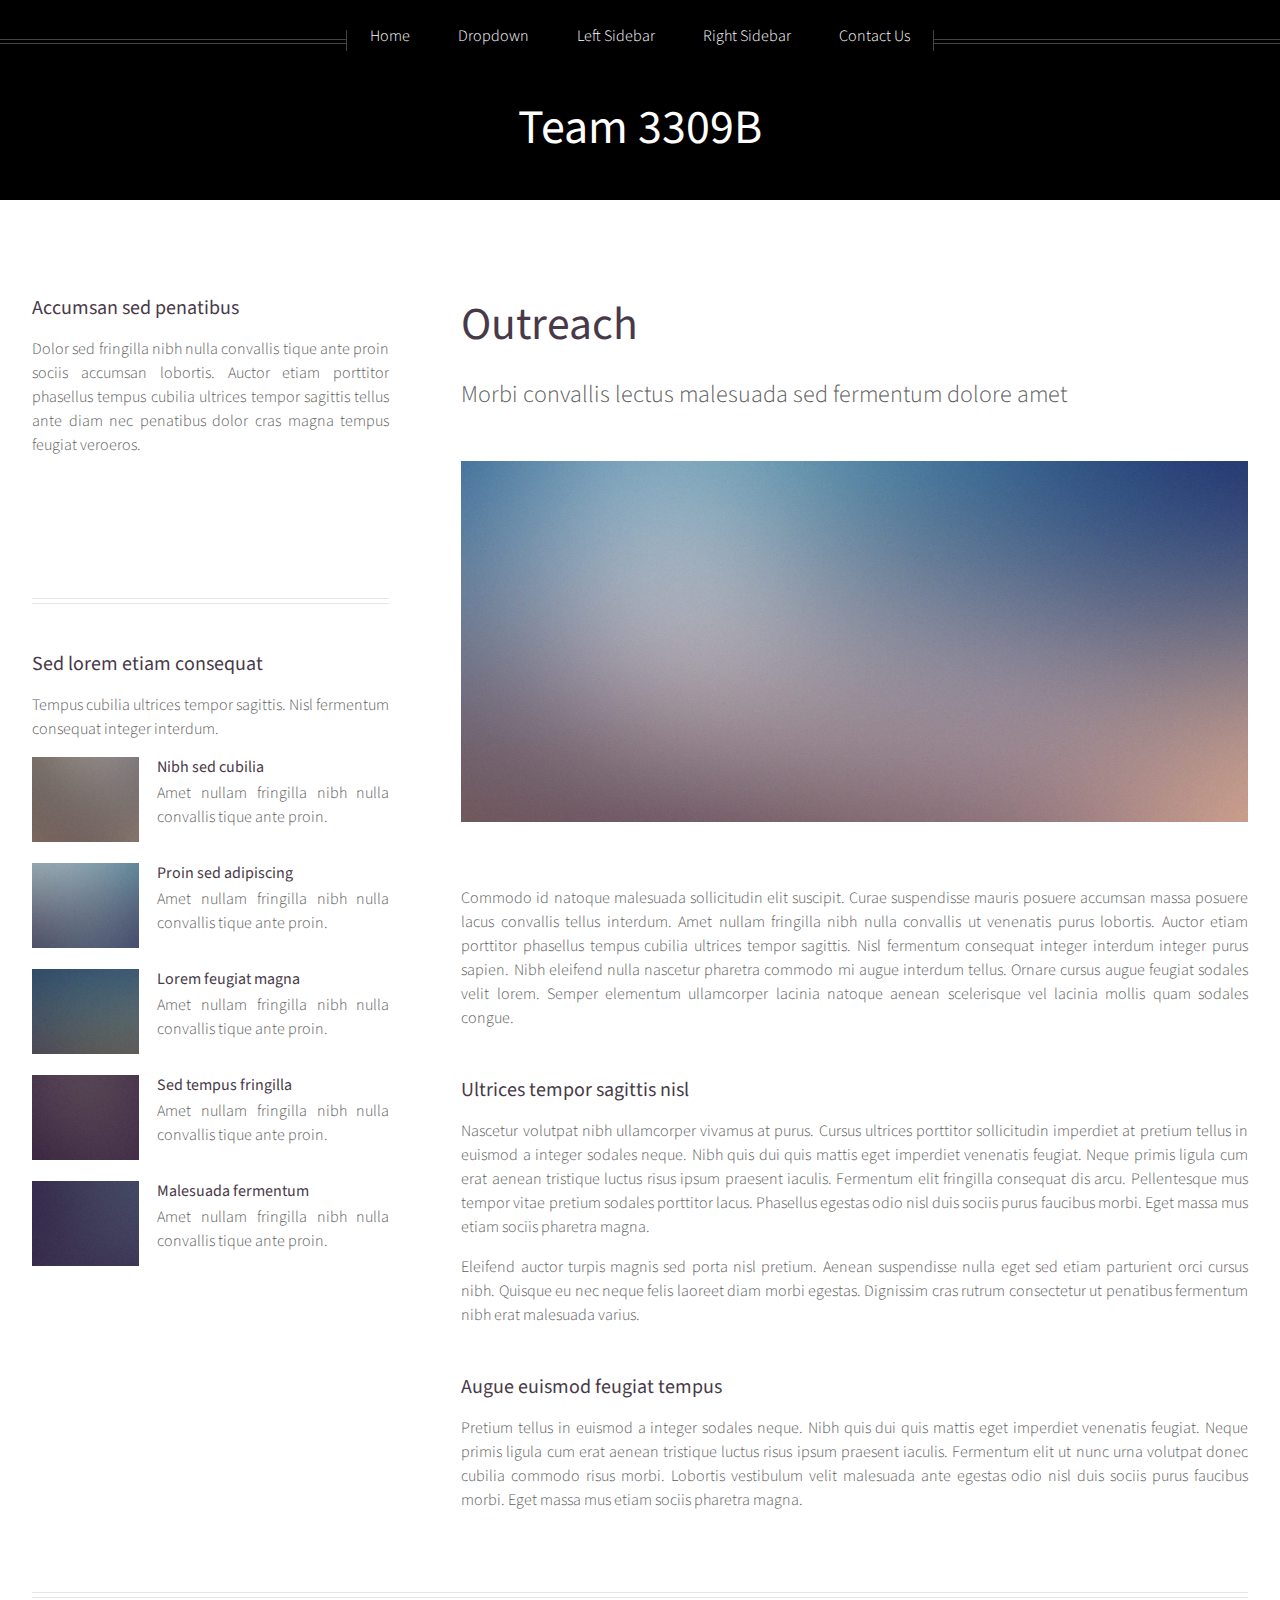
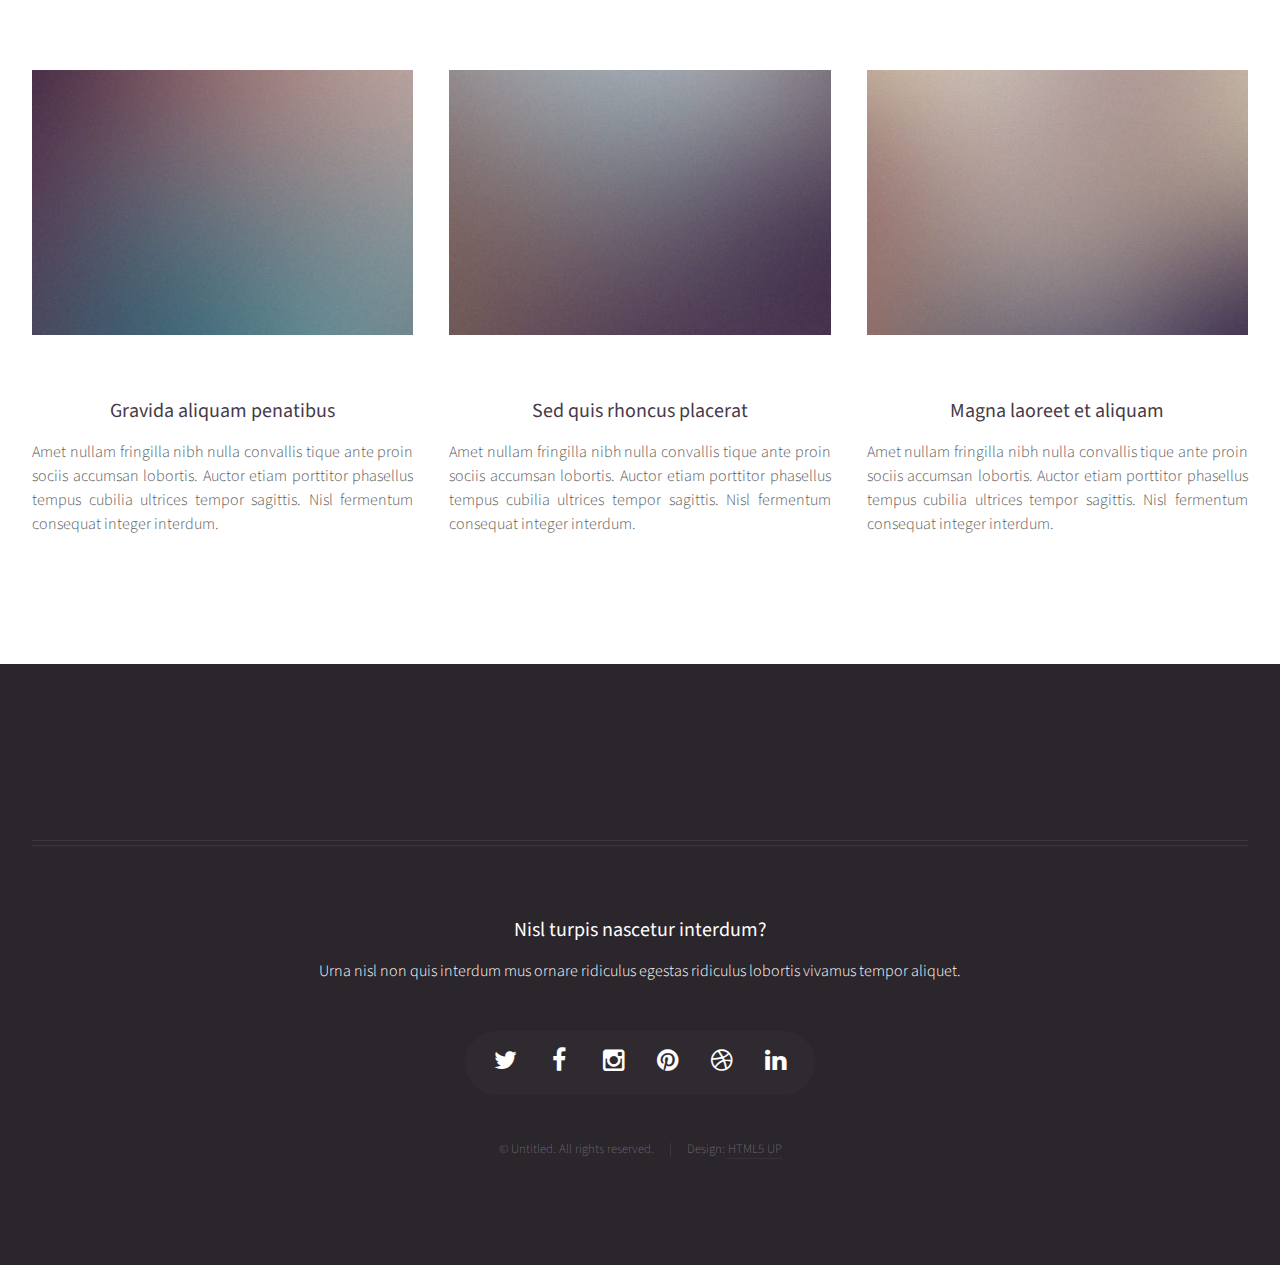
<file: Outreach.html>
<!DOCTYPE HTML>
<!--
	Helios by HTML5 UP
	html5up.net | @n33co
	Free for personal and commercial use under the CCA 3.0 license (html5up.net/license)
-->
<html>
	<head>
		<title>Left Sidebar - Helios by HTML5 UP</title>
		<meta http-equiv="content-type" content="text/html; charset=utf-8" />
		<meta name="description" content="" />
		<meta name="keywords" content="" />
		<!--[if lte IE 8]><script src="css/ie/html5shiv.js"></script><![endif]-->
		<script src="js/jquery.min.js"></script>
		<script src="js/jquery.dropotron.min.js"></script>
		<script src="js/jquery.scrolly.min.js"></script>
		<script src="js/jquery.onvisible.min.js"></script>
		<script src="js/skel.min.js"></script>
		<script src="js/skel-layers.min.js"></script>
		<script src="js/init.js"></script>
		<noscript>
			<link rel="stylesheet" href="css/skel.css" />
			<link rel="stylesheet" href="css/style.css" />
			<link rel="stylesheet" href="css/style-desktop.css" />
			<link rel="stylesheet" href="css/style-noscript.css" />
		</noscript>
		<!--[if lte IE 8]><link rel="stylesheet" href="css/ie/v8.css" /><![endif]-->
	</head>
	<body class="left-sidebar">

		<!-- Header -->
			<div id="header">

				<!-- Inner -->
					<div class="inner">
						<header>
							<h1><a href="index.html" id="logo">Team 3309B</a></h1>
						</header>
					</div>
				
				<!-- Nav -->
					<nav id="nav">
						<ul>
							<li><a href="index.html">Home</a></li>
							<li>
								<a href="">Dropdown</a>
								<ul>
									<li><a href="#">Lorem ipsum dolor</a></li>
									<li><a href="#">Magna phasellus</a></li>
									<li><a href="#">Etiam dolore nisl</a></li>
									<li>
										<a href="">And a submenu &hellip;</a>
										<ul>
											<li><a href="#">Lorem ipsum dolor</a></li>
											<li><a href="#">Phasellus consequat</a></li>
											<li><a href="#">Magna phasellus</a></li>
											<li><a href="#">Etiam dolore nisl</a></li>
										</ul>
									</li>
									<li><a href="#">Veroeros feugiat</a></li>
								</ul>
							</li>
							<li><a href="left-sidebar.html">Left Sidebar</a></li>
							<li><a href="right-sidebar.html">Right Sidebar</a></li>
							<li><a href="no-sidebar.html">Contact Us</a></li>
						</ul>
					</nav>

			</div>
			
		<!-- Main -->
			<div class="wrapper style1">

				<div class="container">
					<div class="row 200%">
						<div class="4u" id="sidebar">
							<hr class="first" />
							<section>
								<header>
									<h3><a href="#">Accumsan sed penatibus</a></h3>
								</header>
								<p>
									Dolor sed fringilla nibh nulla convallis tique ante proin sociis accumsan lobortis. Auctor etiam
									porttitor phasellus tempus cubilia ultrices tempor sagittis  tellus ante diam nec penatibus dolor cras
									magna tempus feugiat veroeros.
								</p>
								<footer>
									<a href="#" class="button">Learn More</a>
								</footer>
							</section>
							<hr />
							<section>
								<header>
									<h3><a href="#">Sed lorem etiam consequat</a></h3>
								</header>
								<p>
									Tempus cubilia ultrices tempor sagittis. Nisl fermentum consequat integer interdum.
								</p>
								<div class="row 50% no-collapse">
									<div class="4u">
										<a href="#" class="image fit"><img src="images/pic10.jpg" alt="" /></a>
									</div>
									<div class="8u">
										<h4>Nibh sed cubilia</h4>
										<p>
											Amet nullam fringilla nibh nulla convallis tique ante proin.
										</p>
									</div>
								</div>
								<div class="row 50% no-collapse">
									<div class="4u">
										<a href="#" class="image fit"><img src="images/pic11.jpg" alt="" /></a>
									</div>
									<div class="8u">
										<h4>Proin sed adipiscing</h4>
										<p>
											Amet nullam fringilla nibh nulla convallis tique ante proin.
										</p>
									</div>
								</div>
								<div class="row 50% no-collapse">
									<div class="4u">
										<a href="#" class="image fit"><img src="images/pic12.jpg" alt="" /></a>
									</div>
									<div class="8u">
										<h4>Lorem feugiat magna</h4>
										<p>
											Amet nullam fringilla nibh nulla convallis tique ante proin.
										</p>
									</div>
								</div>
								<div class="row 50% no-collapse">
									<div class="4u">
										<a href="#" class="image fit"><img src="images/pic13.jpg" alt="" /></a>
									</div>
									<div class="8u">
										<h4>Sed tempus fringilla</h4>
										<p>
											Amet nullam fringilla nibh nulla convallis tique ante proin.
										</p>
									</div>
								</div>
								<div class="row 50% no-collapse">
									<div class="4u">
										<a href="#" class="image fit"><img src="images/pic14.jpg" alt="" /></a>
									</div>
									<div class="8u">
										<h4>Malesuada fermentum</h4>
										<p>
											Amet nullam fringilla nibh nulla convallis tique ante proin.
										</p>
									</div>
								</div>
								<footer>
									<a href="#" class="button">Magna Adipiscing</a>
								</footer>
							</section>
						</div>
						<div class="8u important(collapse)" id="content">
							<article id="main">
								<header>
									<h2><a >Outreach</a></h2>
									<p>
										Morbi convallis lectus malesuada sed fermentum dolore amet
									</p>
								</header>
								<a href="#" class="image featured"><img src="images/pic06.jpg" alt="" /></a>
								<p>
									Commodo id natoque malesuada sollicitudin elit suscipit. Curae suspendisse mauris posuere accumsan massa 
									posuere lacus convallis tellus interdum. Amet nullam fringilla nibh nulla convallis ut venenatis purus 
									lobortis. Auctor etiam porttitor phasellus tempus cubilia ultrices tempor sagittis. Nisl fermentum 
									consequat integer interdum integer purus sapien. Nibh eleifend nulla nascetur pharetra commodo mi augue 
									interdum tellus. Ornare cursus augue feugiat sodales velit lorem. Semper elementum ullamcorper lacinia 
									natoque aenean scelerisque vel lacinia mollis quam sodales congue.
								</p>
								<section>
									<header>
										<h3>Ultrices tempor sagittis nisl</h3>
									</header>
									<p>
										Nascetur volutpat nibh ullamcorper vivamus at purus. Cursus ultrices porttitor sollicitudin imperdiet
										at pretium tellus in euismod a integer sodales neque. Nibh quis dui quis mattis eget imperdiet venenatis 
										feugiat. Neque primis ligula cum erat aenean tristique luctus risus ipsum praesent iaculis. Fermentum elit 
										fringilla consequat dis arcu. Pellentesque mus tempor vitae pretium sodales porttitor lacus. Phasellus 
										egestas odio nisl duis sociis purus faucibus morbi. Eget massa mus etiam sociis pharetra magna. 
									</p>
									<p>
										Eleifend auctor turpis magnis sed porta nisl pretium. Aenean suspendisse nulla eget sed etiam parturient 
										orci cursus nibh. Quisque eu nec neque felis laoreet diam morbi egestas. Dignissim cras rutrum consectetur 
										ut penatibus fermentum nibh erat malesuada varius. 
									</p>
								</section>
								<section>
									<header>
										<h3>Augue euismod feugiat tempus</h3>
									</header>
									<p>
										Pretium tellus in euismod a integer sodales neque. Nibh quis dui quis mattis eget imperdiet venenatis 
										feugiat. Neque primis ligula cum erat aenean tristique luctus risus ipsum praesent iaculis. Fermentum elit 
										ut nunc urna volutpat donec cubilia commodo risus morbi. Lobortis vestibulum velit malesuada ante 
										egestas odio nisl duis sociis purus faucibus morbi. Eget massa mus etiam sociis pharetra magna. 
									</p>
								</section>
							</article>
						</div>
					</div>
					<hr />
					<div class="row">
						<article class="4u special">
							<a href="#" class="image featured"><img src="images/pic07.jpg" alt="" /></a>
							<header>
								<h3><a href="#">Gravida aliquam penatibus</a></h3>
							</header>
							<p>
								Amet nullam fringilla nibh nulla convallis tique ante proin sociis accumsan lobortis. Auctor etiam
								porttitor phasellus tempus cubilia ultrices tempor sagittis. Nisl fermentum consequat integer interdum.
							</p>
						</article>
						<article class="4u special">
							<a href="#" class="image featured"><img src="images/pic08.jpg" alt="" /></a>
							<header>
								<h3><a href="#">Sed quis rhoncus placerat</a></h3>
							</header>
							<p>
								Amet nullam fringilla nibh nulla convallis tique ante proin sociis accumsan lobortis. Auctor etiam
								porttitor phasellus tempus cubilia ultrices tempor sagittis. Nisl fermentum consequat integer interdum.
							</p>
						</article>
						<article class="4u special">
							<a href="#" class="image featured"><img src="images/pic09.jpg" alt="" /></a>
							<header>
								<h3><a href="#">Magna laoreet et aliquam</a></h3>
							</header>
							<p>
								Amet nullam fringilla nibh nulla convallis tique ante proin sociis accumsan lobortis. Auctor etiam
								porttitor phasellus tempus cubilia ultrices tempor sagittis. Nisl fermentum consequat integer interdum.
							</p>
						</article>
					</div>
				</div>

			</div>

		<!-- Footer -->
			<div id="footer">
				<div class="container">
					
					<hr />
					<div class="row">
						<div class="12u">
							
							<!-- Contact -->
								<section class="contact">
									<header>
										<h3>Nisl turpis nascetur interdum?</h3>
									</header>
									<p>Urna nisl non quis interdum mus ornare ridiculus egestas ridiculus lobortis vivamus tempor aliquet.</p>
									<ul class="icons">
										<li><a href="#" class="icon fa-twitter"><span class="label">Twitter</span></a></li>
										<li><a href="#" class="icon fa-facebook"><span class="label">Facebook</span></a></li>
										<li><a href="#" class="icon fa-instagram"><span class="label">Instagram</span></a></li>
										<li><a href="#" class="icon fa-pinterest"><span class="label">Pinterest</span></a></li>
										<li><a href="#" class="icon fa-dribbble"><span class="label">Dribbble</span></a></li>
										<li><a href="#" class="icon fa-linkedin"><span class="label">Linkedin</span></a></li>
									</ul>
								</section>
							
							<!-- Copyright -->
								<div class="copyright">
									<ul class="menu">
										<li>&copy; Untitled. All rights reserved.</li><li>Design: <a href="http://html5up.net">HTML5 UP</a></li>
									</ul>
								</div>
							
						</div>
					
					</div>
				</div>
			</div>

	</body>
</html>
</file>
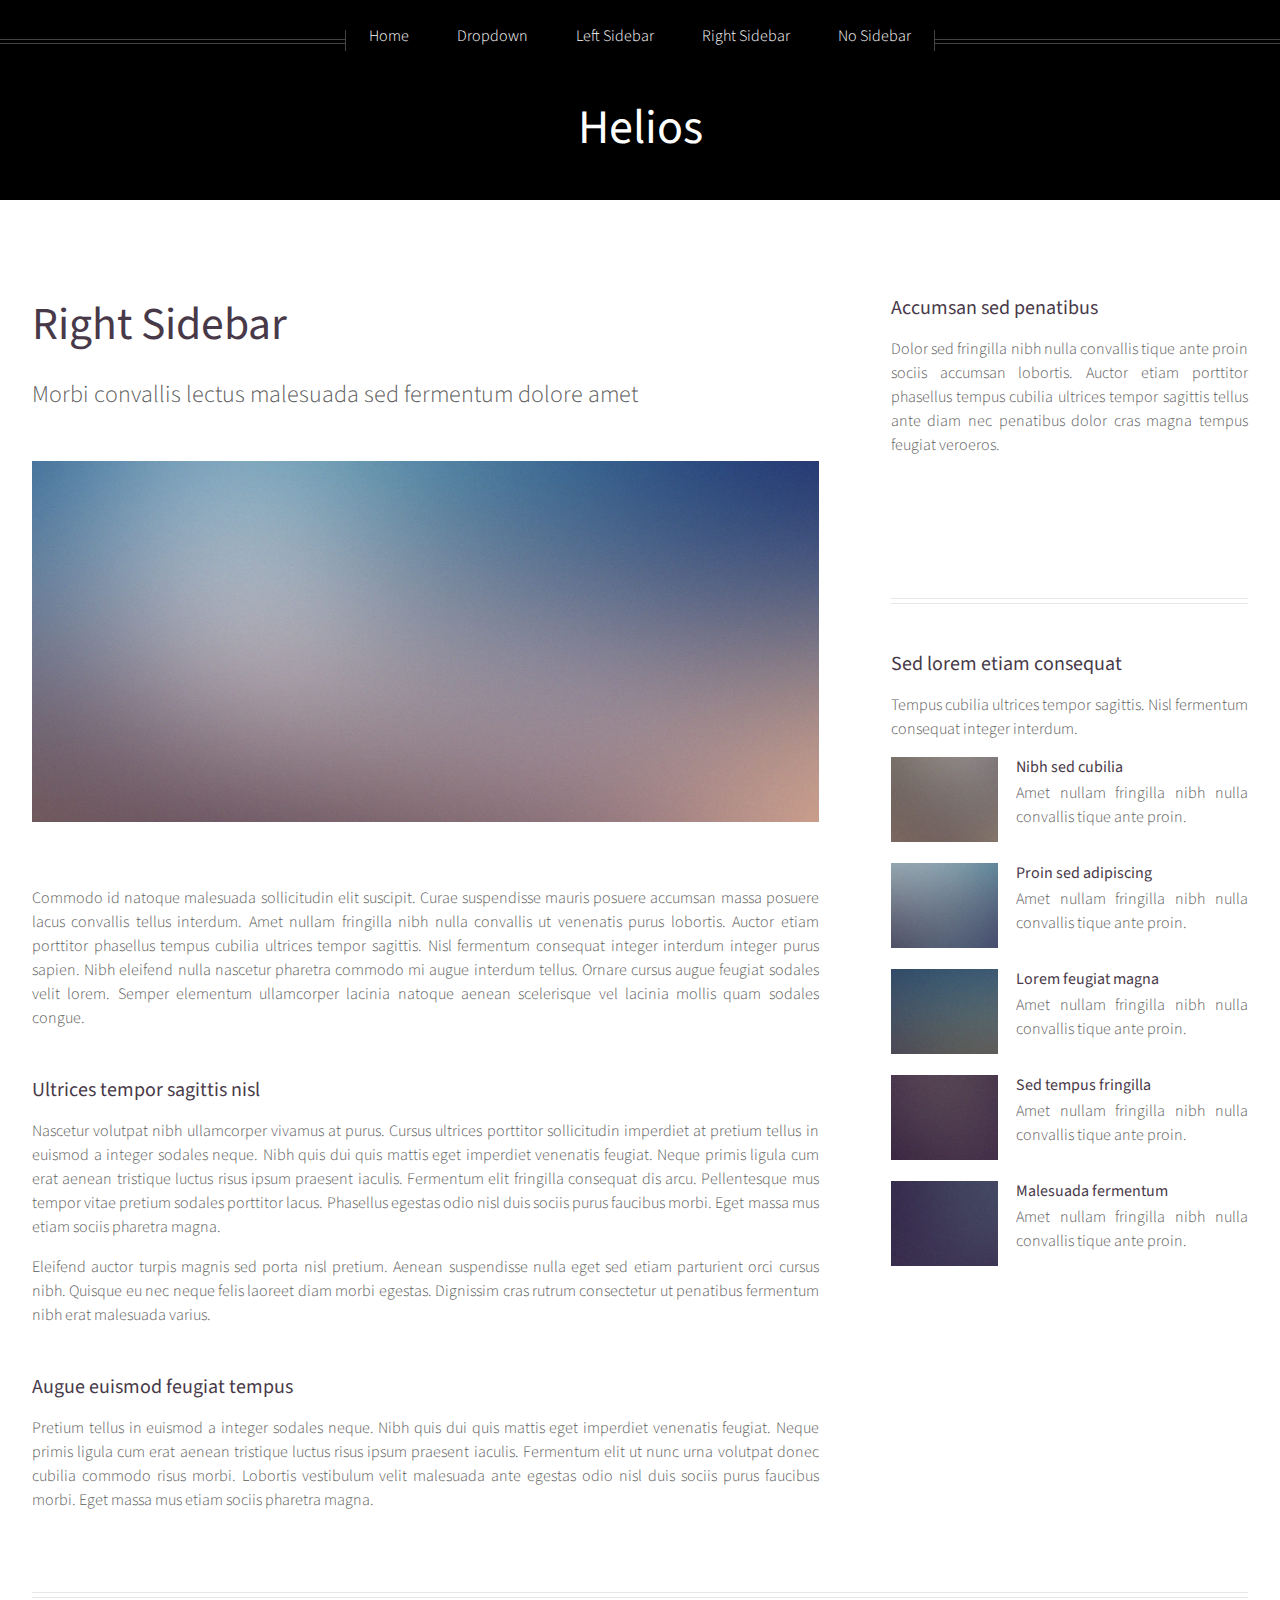
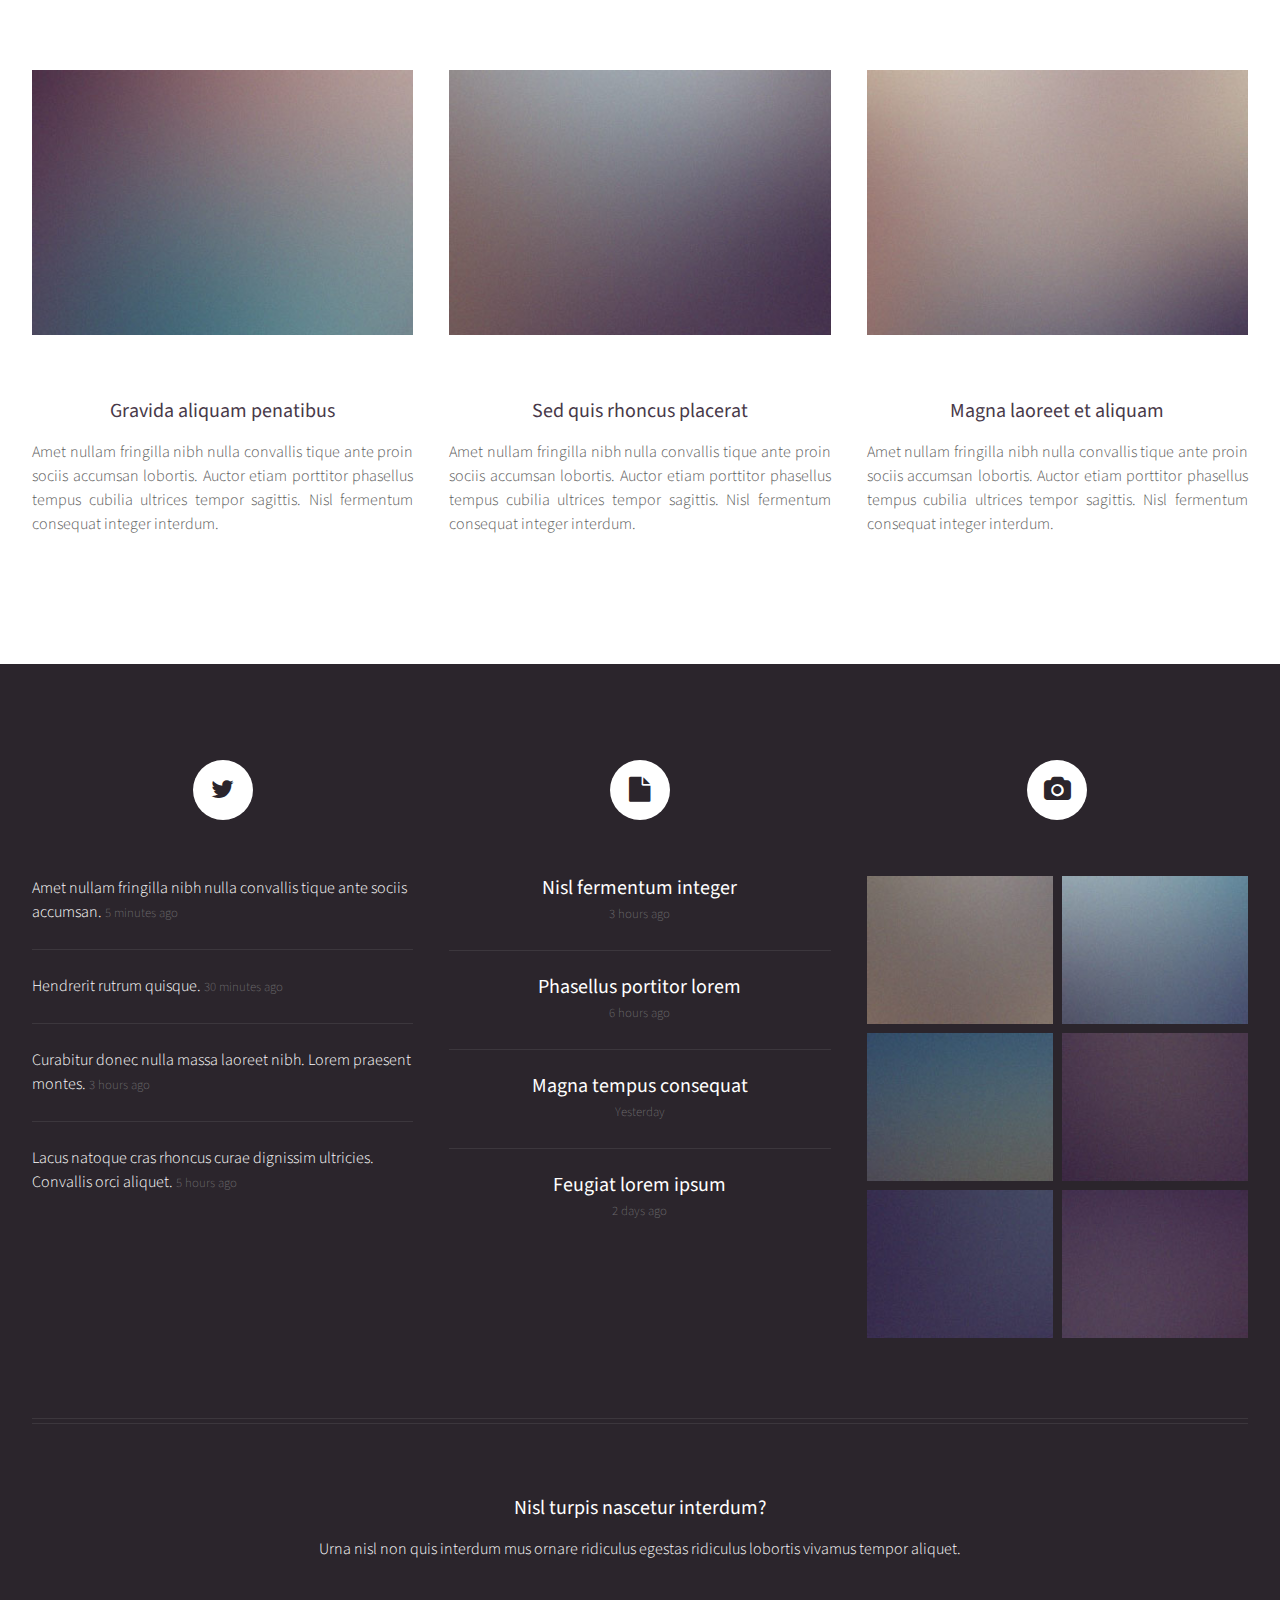
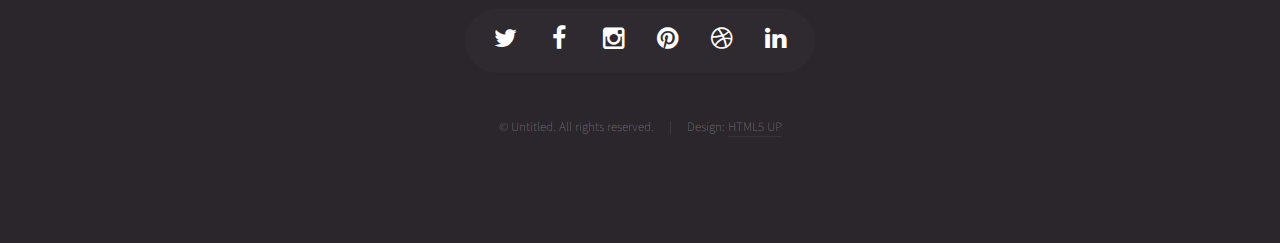
<file: right-sidebar.html>
<!DOCTYPE HTML>
<!--
	Helios by HTML5 UP
	html5up.net | @n33co
	Free for personal and commercial use under the CCA 3.0 license (html5up.net/license)
-->
<html>
	<head>
		<title>Right Sidebar - Helios by HTML5 UP</title>
		<meta http-equiv="content-type" content="text/html; charset=utf-8" />
		<meta name="description" content="" />
		<meta name="keywords" content="" />
		<!--[if lte IE 8]><script src="css/ie/html5shiv.js"></script><![endif]-->
		<script src="js/jquery.min.js"></script>
		<script src="js/jquery.dropotron.min.js"></script>
		<script src="js/jquery.scrolly.min.js"></script>
		<script src="js/jquery.onvisible.min.js"></script>
		<script src="js/skel.min.js"></script>
		<script src="js/skel-layers.min.js"></script>
		<script src="js/init.js"></script>
		<noscript>
			<link rel="stylesheet" href="css/skel.css" />
			<link rel="stylesheet" href="css/style.css" />
			<link rel="stylesheet" href="css/style-desktop.css" />
			<link rel="stylesheet" href="css/style-noscript.css" />
		</noscript>
		<!--[if lte IE 8]><link rel="stylesheet" href="css/ie/v8.css" /><![endif]-->
	</head>
	<body class="right-sidebar">

		<!-- Header -->
			<div id="header">

				<!-- Inner -->
					<div class="inner">
						<header>
							<h1><a href="index.html" id="logo">Helios</a></h1>
						</header>
					</div>
				
				<!-- Nav -->
					<nav id="nav">
						<ul>
							<li><a href="index.html">Home</a></li>
							<li>
								<a href="">Dropdown</a>
								<ul>
									<li><a href="#">Lorem ipsum dolor</a></li>
									<li><a href="#">Magna phasellus</a></li>
									<li><a href="#">Etiam dolore nisl</a></li>
									<li>
										<a href="">And a submenu &hellip;</a>
										<ul>
											<li><a href="#">Lorem ipsum dolor</a></li>
											<li><a href="#">Phasellus consequat</a></li>
											<li><a href="#">Magna phasellus</a></li>
											<li><a href="#">Etiam dolore nisl</a></li>
										</ul>
									</li>
									<li><a href="#">Veroeros feugiat</a></li>
								</ul>
							</li>
							<li><a href="left-sidebar.html">Left Sidebar</a></li>
							<li><a href="right-sidebar.html">Right Sidebar</a></li>
							<li><a href="no-sidebar.html">No Sidebar</a></li>
						</ul>
					</nav>

			</div>
			
		<!-- Main -->
			<div class="wrapper style1">

				<div class="container">
					<div class="row 200%">
						<div class="8u" id="content">
							<article id="main">
								<header>
									<h2><a href="#">Right Sidebar</a></h2>
									<p>
										Morbi convallis lectus malesuada sed fermentum dolore amet
									</p>
								</header>
								<a href="#" class="image featured"><img src="images/pic06.jpg" alt="" /></a>
								<p>
									Commodo id natoque malesuada sollicitudin elit suscipit. Curae suspendisse mauris posuere accumsan massa 
									posuere lacus convallis tellus interdum. Amet nullam fringilla nibh nulla convallis ut venenatis purus 
									lobortis. Auctor etiam porttitor phasellus tempus cubilia ultrices tempor sagittis. Nisl fermentum 
									consequat integer interdum integer purus sapien. Nibh eleifend nulla nascetur pharetra commodo mi augue 
									interdum tellus. Ornare cursus augue feugiat sodales velit lorem. Semper elementum ullamcorper lacinia 
									natoque aenean scelerisque vel lacinia mollis quam sodales congue.
								</p>
								<section>
									<header>
										<h3>Ultrices tempor sagittis nisl</h3>
									</header>
									<p>
										Nascetur volutpat nibh ullamcorper vivamus at purus. Cursus ultrices porttitor sollicitudin imperdiet
										at pretium tellus in euismod a integer sodales neque. Nibh quis dui quis mattis eget imperdiet venenatis 
										feugiat. Neque primis ligula cum erat aenean tristique luctus risus ipsum praesent iaculis. Fermentum elit 
										fringilla consequat dis arcu. Pellentesque mus tempor vitae pretium sodales porttitor lacus. Phasellus 
										egestas odio nisl duis sociis purus faucibus morbi. Eget massa mus etiam sociis pharetra magna. 
									</p>
									<p>
										Eleifend auctor turpis magnis sed porta nisl pretium. Aenean suspendisse nulla eget sed etiam parturient 
										orci cursus nibh. Quisque eu nec neque felis laoreet diam morbi egestas. Dignissim cras rutrum consectetur 
										ut penatibus fermentum nibh erat malesuada varius. 
									</p>
								</section>
								<section>
									<header>
										<h3>Augue euismod feugiat tempus</h3>
									</header>
									<p>
										Pretium tellus in euismod a integer sodales neque. Nibh quis dui quis mattis eget imperdiet venenatis 
										feugiat. Neque primis ligula cum erat aenean tristique luctus risus ipsum praesent iaculis. Fermentum elit 
										ut nunc urna volutpat donec cubilia commodo risus morbi. Lobortis vestibulum velit malesuada ante 
										egestas odio nisl duis sociis purus faucibus morbi. Eget massa mus etiam sociis pharetra magna. 
									</p>
								</section>
							</article>
						</div>
						<div class="4u" id="sidebar">
							<hr class="first" />
							<section>
								<header>
									<h3><a href="#">Accumsan sed penatibus</a></h3>
								</header>
								<p>
									Dolor sed fringilla nibh nulla convallis tique ante proin sociis accumsan lobortis. Auctor etiam
									porttitor phasellus tempus cubilia ultrices tempor sagittis  tellus ante diam nec penatibus dolor cras
									magna tempus feugiat veroeros.
								</p>
								<footer>
									<a href="#" class="button">Learn More</a>
								</footer>
							</section>
							<hr />
							<section>
								<header>
									<h3><a href="#">Sed lorem etiam consequat</a></h3>
								</header>
								<p>
									Tempus cubilia ultrices tempor sagittis. Nisl fermentum consequat integer interdum.
								</p>
								<div class="row 50% no-collapse">
									<div class="4u">
										<a href="#" class="image fit"><img src="images/pic10.jpg" alt="" /></a>
									</div>
									<div class="8u">
										<h4>Nibh sed cubilia</h4>
										<p>
											Amet nullam fringilla nibh nulla convallis tique ante proin.
										</p>
									</div>
								</div>
								<div class="row 50% no-collapse">
									<div class="4u">
										<a href="#" class="image fit"><img src="images/pic11.jpg" alt="" /></a>
									</div>
									<div class="8u">
										<h4>Proin sed adipiscing</h4>
										<p>
											Amet nullam fringilla nibh nulla convallis tique ante proin.
										</p>
									</div>
								</div>
								<div class="row 50% no-collapse">
									<div class="4u">
										<a href="#" class="image fit"><img src="images/pic12.jpg" alt="" /></a>
									</div>
									<div class="8u">
										<h4>Lorem feugiat magna</h4>
										<p>
											Amet nullam fringilla nibh nulla convallis tique ante proin.
										</p>
									</div>
								</div>
								<div class="row 50% no-collapse">
									<div class="4u">
										<a href="#" class="image fit"><img src="images/pic13.jpg" alt="" /></a>
									</div>
									<div class="8u">
										<h4>Sed tempus fringilla</h4>
										<p>
											Amet nullam fringilla nibh nulla convallis tique ante proin.
										</p>
									</div>
								</div>
								<div class="row 50% no-collapse">
									<div class="4u">
										<a href="#" class="image fit"><img src="images/pic14.jpg" alt="" /></a>
									</div>
									<div class="8u">
										<h4>Malesuada fermentum</h4>
										<p>
											Amet nullam fringilla nibh nulla convallis tique ante proin.
										</p>
									</div>
								</div>
								<footer>
									<a href="#" class="button">Magna Adipiscing</a>
								</footer>
							</section>
						</div>
					</div>
					<hr />
					<div class="row">
						<article class="4u special">
							<a href="#" class="image featured"><img src="images/pic07.jpg" alt="" /></a>
							<header>
								<h3><a href="#">Gravida aliquam penatibus</a></h3>
							</header>
							<p>
								Amet nullam fringilla nibh nulla convallis tique ante proin sociis accumsan lobortis. Auctor etiam
								porttitor phasellus tempus cubilia ultrices tempor sagittis. Nisl fermentum consequat integer interdum.
							</p>
						</article>
						<article class="4u special">
							<a href="#" class="image featured"><img src="images/pic08.jpg" alt="" /></a>
							<header>
								<h3><a href="#">Sed quis rhoncus placerat</a></h3>
							</header>
							<p>
								Amet nullam fringilla nibh nulla convallis tique ante proin sociis accumsan lobortis. Auctor etiam
								porttitor phasellus tempus cubilia ultrices tempor sagittis. Nisl fermentum consequat integer interdum.
							</p>
						</article>
						<article class="4u special">
							<a href="#" class="image featured"><img src="images/pic09.jpg" alt="" /></a>
							<header>
								<h3><a href="#">Magna laoreet et aliquam</a></h3>
							</header>
							<p>
								Amet nullam fringilla nibh nulla convallis tique ante proin sociis accumsan lobortis. Auctor etiam
								porttitor phasellus tempus cubilia ultrices tempor sagittis. Nisl fermentum consequat integer interdum.
							</p>
						</article>
					</div>
				</div>

			</div>

		<!-- Footer -->
			<div id="footer">
				<div class="container">
					<div class="row">
						
						<!-- Tweets -->
							<section class="4u">
								<header>
									<h2 class="icon fa-twitter circled"><span class="label">Tweets</span></h2>
								</header>
								<ul class="divided">
									<li>
										<article class="tweet">
											Amet nullam fringilla nibh nulla convallis tique ante sociis accumsan.
											<span class="timestamp">5 minutes ago</span>
										</article>
									</li>
									<li>
										<article class="tweet">
											Hendrerit rutrum quisque.
											<span class="timestamp">30 minutes ago</span>
										</article>
									</li>
									<li>
										<article class="tweet">
											Curabitur donec nulla massa laoreet nibh. Lorem praesent montes.
											<span class="timestamp">3 hours ago</span>
										</article>
									</li>
									<li>
										<article class="tweet">
											Lacus natoque cras rhoncus curae dignissim ultricies. Convallis orci aliquet.
											<span class="timestamp">5 hours ago</span>
										</article>
									</li>
								</ul>
							</section>

						<!-- Posts -->
							<section class="4u">
								<header>
									<h2 class="icon fa-file circled"><span class="label">Posts</span></h2>
								</header>
								<ul class="divided">
									<li>
										<article class="post stub">
											<header>
												<h3><a href="#">Nisl fermentum integer</a></h3>
											</header>
											<span class="timestamp">3 hours ago</span>
										</article>
									</li>
									<li>
										<article class="post stub">
											<header>
												<h3><a href="#">Phasellus portitor lorem</a></h3>
											</header>
											<span class="timestamp">6 hours ago</span>
										</article>
									</li>
									<li>
										<article class="post stub">
											<header>
												<h3><a href="#">Magna tempus consequat</a></h3>
											</header>
											<span class="timestamp">Yesterday</span>
										</article>
									</li>
									<li>
										<article class="post stub">
											<header>
												<h3><a href="#">Feugiat lorem ipsum</a></h3>
											</header>
											<span class="timestamp">2 days ago</span>
										</article>
									</li>
								</ul>
							</section>

						<!-- Photos -->
							<section class="4u">
								<header>
									<h2 class="icon fa-camera circled"><span class="label">Photos</span></h2>
								</header>
								<div class="row 25% no-collapse">
									<div class="6u">
										<a href="#" class="image fit"><img src="images/pic10.jpg" alt="" /></a>
									</div>
									<div class="6u">
										<a href="#" class="image fit"><img src="images/pic11.jpg" alt="" /></a>
									</div>
								</div>
								<div class="row 25% no-collapse">
									<div class="6u">
										<a href="#" class="image fit"><img src="images/pic12.jpg" alt="" /></a>
									</div>
									<div class="6u">
										<a href="#" class="image fit"><img src="images/pic13.jpg" alt="" /></a>
									</div>
								</div>
								<div class="row 25% no-collapse">
									<div class="6u">
										<a href="#" class="image fit"><img src="images/pic14.jpg" alt="" /></a>
									</div>
									<div class="6u">
										<a href="#" class="image fit"><img src="images/pic15.jpg" alt="" /></a>
									</div>
								</div>
							</section>

					</div>
					<hr />
					<div class="row">
						<div class="12u">
							
							<!-- Contact -->
								<section class="contact">
									<header>
										<h3>Nisl turpis nascetur interdum?</h3>
									</header>
									<p>Urna nisl non quis interdum mus ornare ridiculus egestas ridiculus lobortis vivamus tempor aliquet.</p>
									<ul class="icons">
										<li><a href="#" class="icon fa-twitter"><span class="label">Twitter</span></a></li>
										<li><a href="#" class="icon fa-facebook"><span class="label">Facebook</span></a></li>
										<li><a href="#" class="icon fa-instagram"><span class="label">Instagram</span></a></li>
										<li><a href="#" class="icon fa-pinterest"><span class="label">Pinterest</span></a></li>
										<li><a href="#" class="icon fa-dribbble"><span class="label">Dribbble</span></a></li>
										<li><a href="#" class="icon fa-linkedin"><span class="label">Linkedin</span></a></li>
									</ul>
								</section>
							
							<!-- Copyright -->
								<div class="copyright">
									<ul class="menu">
										<li>&copy; Untitled. All rights reserved.</li><li>Design: <a href="http://html5up.net">HTML5 UP</a></li>
									</ul>
								</div>
							
						</div>
					
					</div>
				</div>
			</div>

	</body>
</html>
</file>
<file: css/style-noscript.css>
/*
	Helios by HTML5 UP
	html5up.net | @n33co
	Free for personal and commercial use under the CCA 3.0 license (html5up.net/license)
*/

/*********************************************************************************/
/* Header                                                                        */
/*********************************************************************************/

	#header
	{
	}

		.homepage #header
		{
		}
	
			.homepage #header:after
			{
				display: none;
			}

/*********************************************************************************/
/* Nav                                                                           */
/*********************************************************************************/

	#nav
	{
	}

		#nav > ul > li > ul
		{
			display: none;
		}

/*********************************************************************************/
/* Carousel                                                                      */
/*********************************************************************************/

	.carousel
	{
		overflow-x: scroll;
	}
</file>
<file: css/ie/v8.css>
/*
	Helios by HTML5 UP
	html5up.net | @n33co
	Free for personal and commercial use under the CCA 3.0 license (html5up.net/license)
*/

/*********************************************************************************/
/* Basic                                                                         */
/*********************************************************************************/

	a
	{
		border-bottom: solid 1px #ddd;
	}
	
	hr
	{
		border-top: solid 1px #777;
		border-bottom: solid 1px #777;
	}

	.timestamp
	{
		color: #777;
	}

	/* Section/Article */

		section,
		article
		{
		}
		
			section > .last-child,
			article > .last-child
			{
				margin-bottom: 0;
			}

			section.last-child,
			article.last-child
			{
				margin-bottom: 0;
			}

	/* List */

		ul
		{
		}

			ul.divided
			{
			}
			
				ul.divided li
				{
					border-top: solid 1px #777;
				}

			ul.menu
			{
			}
			
				ul.menu li
				{
					border-left: solid 1px #777;
				}

			ul.icons
			{
				background: #333;
				-ms-behavior: url('css/ie/PIE.htc');
			}

	/* Button */
		
		.button
		{
			-ms-behavior: url('css/ie/PIE.htc');
		}

/*********************************************************************************/
/* Icons                                                                         */
/*********************************************************************************/

	.icon
	{
	}

		.icon.circled
		{
			-ms-behavior: url('css/ie/PIE.htc');
		}

/*********************************************************************************/
/* Header                                                                        */
/*********************************************************************************/

	#header
	{
		-ms-behavior: url('css/ie/backgroundsize.min.htc');
	}

/*********************************************************************************/
/* Nav                                                                           */
/*********************************************************************************/

	#nav
	{
	}
	
		#nav > ul
		{
		}
		
			#nav > ul:before,
			#nav > ul:after
			{
				border-top: solid 1px #777;
				border-bottom: solid 1px #777;
			}

			#nav > ul > li
			{
				-ms-behavior: url('css/ie/PIE.htc');
			}

				#nav > ul > li.active
				{
					border-color: #999;
				}

	.dropotron
	{
		background: #fff;
		-ms-behavior: url('css/ie/PIE.htc');
	}

		.dropotron li
		{
			border-color: #eee;
			padding-right: 1em;
			color: #5b5b5b;
		}

		.dropotron.level-0
		{
			box-shadow: none !important;
			margin-top: 1em;
		}
	
/*********************************************************************************/
/* Carousel                                                                      */
/*********************************************************************************/

	.carousel
	{
	}

		.carousel .forward,
		.carousel .backward
		{
			border-radius: 100%;
			background-color: #483949;
			width: 7em;
			height: 7em;
			margin-top: -3.5em;
			border-radius: 100%;
			-ms-behavior: url('css/ie/PIE.htc');
		}

			.carousel .forward
			{
				right: -3.5em;
			}

			.carousel .backward
			{
				left: -3.5em;
			}
		
			.carousel .forward:before,
			.carousel .backward:before
			{
				display: none;
			}
			
/*********************************************************************************/
/* Footer                                                                        */
/*********************************************************************************/

	#footer
	{
	}
	
		#footer ul.divided li,
		#footer ul.menu li,
		#footer hr
		{
			border-color: #3B373C;
		}
	
		#footer .icons
		{
			background: #2F2930;
		}
	
		#footer .copyright
		{
			color: #777;
		}

			#footer .copyright a
			{
				color: #aaa;
				border: 0;
			}

				#footer .copyright a:hover
				{
					color: #ccc;
				}
</file>
<file: css/skel.css>
/* Resets (http://meyerweb.com/eric/tools/css/reset/ | v2.0 | 20110126 | License: none (public domain)) */

	html,body,div,span,applet,object,iframe,h1,h2,h3,h4,h5,h6,p,blockquote,pre,a,abbr,acronym,address,big,cite,code,del,dfn,em,img,ins,kbd,q,s,samp,small,strike,strong,sub,sup,tt,var,b,u,i,center,dl,dt,dd,ol,ul,li,fieldset,form,label,legend,table,caption,tbody,tfoot,thead,tr,th,td,article,aside,canvas,details,embed,figure,figcaption,footer,header,hgroup,menu,nav,output,ruby,section,summary,time,mark,audio,video{margin:0;padding:0;border:0;font-size:100%;font:inherit;vertical-align:baseline;}article,aside,details,figcaption,figure,footer,header,hgroup,menu,nav,section{display:block;}body{line-height:1;}ol,ul{list-style:none;}blockquote,q{quotes:none;}blockquote:before,blockquote:after,q:before,q:after{content:'';content:none;}table{border-collapse:collapse;border-spacing:0;}body{-webkit-text-size-adjust:none}

/* Box Model */

	*, *:before, *:after {
		-moz-box-sizing: border-box;
		-webkit-box-sizing: border-box;
		box-sizing: border-box;
	}

/* Container */

	.container {
		margin-left: auto;
		margin-right: auto;

		/* width: (containers) */
		width: 1200px;
	}

	/* Modifiers */

		/* 125% */
			.container.\31 25\25 {
				width: 100%;

				/* max-width: (containers * 1.25) */
				max-width: 1500px;

				/* min-width: (containers) */
				min-width: 1200px;
			}

		/* 75% */
			.container.\37 5\25 {

				/* width: (containers * 0.75) */
				width: 900px;

			}

		/* 50% */
			.container.\35 0\25 {

				/* width: (containers * 0.50) */
				width: 600px;

			}

		/* 25% */
			.container.\32 5\25 {

				/* width: (containers * 0.25) */
				width: 300px;

			}

/* Grid */

	.row {
		border-bottom: solid 1px transparent;
	}

	.row > * {
		float: left;
	}

	.row:after, .row:before {
		content: '';
		display: block;
		clear: both;
		height: 0;
	}

	.row.uniform > * > :first-child {
		margin-top: 0;
	}

	.row.uniform > * > :last-child {
		margin-bottom: 0;
	}

	/* Gutters */

		/* Normal */

			.row > * {
				/* padding: (gutters.horizontal) 0 0 (gutters.vertical) */
				padding: 40px 0 0 40px;
			}

			.row {
				/* margin: -(gutters.horizontal) 0 -1px -(gutters.vertical) */
				margin: -40px 0 -1px -40px;
			}

			.row.uniform > * {
				/* padding: (gutters.vertical) 0 0 (gutters.vertical) */
				padding: 40px 0 0 40px;
			}

			.row.uniform {
				/* margin: -(gutters.vertical) 0 -1px -(gutters.vertical) */
				margin: -40px 0 -1px -40px;
			}

		/* 200% */

			.row.\32 00\25 > * {
				/* padding: (gutters.horizontal) 0 0 (gutters.vertical) */
				padding: 80px 0 0 80px;
			}

			.row.\32 00\25 {
				/* margin: -(gutters.horizontal) 0 -1px -(gutters.vertical) */
				margin: -80px 0 -1px -80px;
			}

			.row.uniform.\32 00\25 > * {
				/* padding: (gutters.vertical) 0 0 (gutters.vertical) */
				padding: 80px 0 0 80px;
			}

			.row.uniform.\32 00\25 {
				/* margin: -(gutters.vertical) 0 -1px -(gutters.vertical) */
				margin: -80px 0 -1px -80px;
			}

		/* 150% */

			.row.\31 50\25 > * {
				/* padding: (gutters.horizontal) 0 0 (gutters.vertical) */
				padding: 60px 0 0 60px;
			}

			.row.\31 50\25 {
				/* margin: -(gutters.horizontal) 0 -1px -(gutters.vertical) */
				margin: -60px 0 -1px -60px;
			}

			.row.uniform.\31 50\25 > * {
				/* padding: (gutters.vertical) 0 0 (gutters.vertical) */
				padding: 60px 0 0 60px;
			}

			.row.uniform.\31 50\25 {
				/* margin: -(gutters.vertical) 0 -1px -(gutters.vertical) */
				margin: -60px 0 -1px -60px;
			}

		/* 50% */

			.row.\35 0\25 > * {
				/* padding: (gutters.horizontal) 0 0 (gutters.vertical) */
				padding: 20px 0 0 20px;
			}

			.row.\35 0\25 {
				/* margin: -(gutters.horizontal) 0 -1px -(gutters.vertical) */
				margin: -20px 0 -1px -20px;
			}

			.row.uniform.\35 0\25 > * {
				/* padding: (gutters.vertical) 0 0 (gutters.vertical) */
				padding: 20px 0 0 20px;
			}

			.row.uniform.\35 0\25 {
				/* margin: -(gutters.vertical) 0 -1px -(gutters.vertical) */
				margin: -20px 0 -1px -20px;
			}

		/* 25% */

			.row.\32 5\25 > * {
				/* padding: (gutters.horizontal) 0 0 (gutters.vertical) */
				padding: 10px 0 0 10px;
			}

			.row.\32 5\25 {
				/* margin: -(gutters.horizontal) 0 -1px -(gutters.vertical) */
				margin: -10px 0 -1px -10px;
			}

			.row.uniform.\32 5\25 > * {
				/* padding: (gutters.vertical) 0 0 (gutters.vertical) */
				padding: 10px 0 0 10px;
			}

			.row.uniform.\32 5\25 {
				/* margin: -(gutters.vertical) 0 -1px -(gutters.vertical) */
				margin: -10px 0 -1px -10px;
			}

		/* 0% */

			.row.\30 \25 > * {
				padding: 0;
			}

			.row.\30 \25 {
				margin: 0 0 -1px 0;
			}

	/* Cells */

		.\31 2u, .\31 2u\24 { width: 100%; clear: none; margin-left: 0; }
		.\31 1u, .\31 1u\24 { width: 91.6666666667%; clear: none; margin-left: 0; }
		.\31 0u, .\31 0u\24 { width: 83.3333333333%; clear: none; margin-left: 0; }
		.\39 u, .\39 u\24 { width: 75%; clear: none; margin-left: 0; }
		.\38 u, .\38 u\24 { width: 66.6666666667%; clear: none; margin-left: 0; }
		.\37 u, .\37 u\24 { width: 58.3333333333%; clear: none; margin-left: 0; }
		.\36 u, .\36 u\24 { width: 50%; clear: none; margin-left: 0; }
		.\35 u, .\35 u\24 { width: 41.6666666667%; clear: none; margin-left: 0; }
		.\34 u, .\34 u\24 { width: 33.3333333333%; clear: none; margin-left: 0; }
		.\33 u, .\33 u\24 { width: 25%; clear: none; margin-left: 0; }
		.\32 u, .\32 u\24 { width: 16.6666666667%; clear: none; margin-left: 0; }
		.\31 u, .\31 u\24 { width: 8.3333333333%; clear: none; margin-left: 0; }

		.\31 2u\24 + *,
		.\31 1u\24 + *,
		.\31 0u\24 + *,
		.\39 u\24 + *,
		.\38 u\24 + *,
		.\37 u\24 + *,
		.\36 u\24 + *,
		.\35 u\24 + *,
		.\34 u\24 + *,
		.\33 u\24 + *,
		.\32 u\24 + *,
		.\31 u\24 + * {
			clear: left;
		}

		.\-11u { margin-left: 91.6666666667% }
		.\-10u { margin-left: 83.3333333333% }
		.\-9u { margin-left: 75% }
		.\-8u { margin-left: 66.6666666667% }
		.\-7u { margin-left: 58.3333333333% }
		.\-6u { margin-left: 50% }
		.\-5u { margin-left: 41.6666666667% }
		.\-4u { margin-left: 33.3333333333% }
		.\-3u { margin-left: 25% }
		.\-2u { margin-left: 16.6666666667% }
		.\-1u { margin-left: 8.3333333333% }
</file>
<file: css/style.css>
@charset 'UTF-8';
@import url('http://fonts.googleapis.com/css?family=Source+Sans+Pro:300,300italic,400,400italic,600');
@import url('font-awesome.min.css');

/*
	Helios by HTML5 UP
	html5up.net | @n33co
	Free for personal and commercial use under the CCA 3.0 license (html5up.net/license)
*/

/*********************************************************************************/
/* Basic                                                                         */
/*********************************************************************************/

	body
	{
		background: #ffffff;
		color: #5b5b5b;
	}

		body.is-loading *
		{
			-moz-transition: none !important;
			-webkit-transition: none !important;
			-o-transition: none !important;
			-ms-transition: none !important;
			transition: none !important;
			-moz-animation: none !important;
			-webkit-animation: none !important;
			-o-animation: none !important;
			-ms-animation: none !important;
			animation: none !important;
		}

	body,input,textarea,select
	{
		font-size: 15pt;
		line-height: 1.85em;
		font-family: 'Source Sans Pro', sans-serif;
		font-weight: 300;
	}

	h1,h2,h3,h4,h5,h6
	{
		font-weight: 400;
		color: #483949;
		line-height: 1.25em;
	}
	
		h1 a, h2 a, h3 a, h4 a, h5 a, h6 a
		{
			color: inherit;
			text-decoration: none;
			border-bottom-color: transparent;
		}
		
		h1 strong, h2 strong, h3 strong, h4 strong, h5 strong, h6 strong
		{
			font-weight: 600;
		}

	h2
	{
		font-size: 2.85em;
	}
	
	h3
	{
		font-size: 1.25em;
	}
	
	h4
	{
		font-size: 1em;
		margin: 0 0 0.25em 0;
	}
	
	strong, b
	{
		font-weight: 400;
		color: #483949;
	}
	
	em, i
	{
		font-style: italic;
	}

	a
	{
		color: inherit;
		border-bottom: solid 1px rgba(128,128,128,0.15);
		text-decoration: none;
		-moz-transition: background-color 0.35s ease-in-out, color 0.35s ease-in-out, border-bottom-color 0.35s ease-in-out;
		-webkit-transition: background-color 0.35s ease-in-out, color 0.35s ease-in-out, border-bottom-color 0.35s ease-in-out;
		-o-transition: background-color 0.35s ease-in-out, color 0.35s ease-in-out, border-bottom-color 0.35s ease-in-out;
		-ms-transition: background-color 0.35s ease-in-out, color 0.35s ease-in-out, border-bottom-color 0.35s ease-in-out;
		transition: background-color 0.35s ease-in-out, color 0.35s ease-in-out, border-bottom-color 0.35s ease-in-out;
	}
	
		a:hover
		{
			color: #ef8376;
			border-bottom-color: transparent;
		}

	sub
	{
		position: relative;
		top: 0.5em;
		font-size: 0.8em;
	}
	
	sup
	{
		position: relative;
		top: -0.5em;
		font-size: 0.8em;
	}
	
	blockquote
	{
		border-left: solid 0.5em #ddd;
		padding: 1em 0 1em 2em;
		font-style: italic;
	}
	
	p, ul, ol, dl, table
	{
		margin-bottom: 1em;
	}

	p
	{
		text-align: justify;
	}

	br.clear
	{
		clear: both;
	}
	
	hr
	{
		position: relative;
		display: block;
		border: 0;
		top: 4.5em;
		margin-bottom: 9em;

		height: 6px;
		border-top: solid 1px rgba(128,128,128,0.2);
		border-bottom: solid 1px rgba(128,128,128,0.2);
	}
	
		hr:before,
		hr:after
		{
			content: '';
			position: absolute;
			top: -8px;
			display: block;
			width: 1px;
			height: 21px;
			background: rgba(128,128,128,0.2);			
		}

		hr:before
		{
			left: -1px;
		}

		hr:after
		{
			right: -1px;
		}

	.timestamp
	{
		color: rgba(128,128,128,0.75);
		font-size: 0.8em;
	}

	/* Sections/Article */
	
		section,
		article
		{
			margin-bottom: 3em;
		}
		
			section > :last-child,
			article > :last-child
			{
				margin-bottom: 0;
			}

			section:last-child,
			article:last-child
			{
				margin-bottom: 0;
			}

			.row > section,
			.row > article
			{
				margin-bottom: 0;
			}

			section.special > header,
			section.special > footer,
			article.special > header,
			article.special > footer
			{
				text-align: center;
			}

		header
		{
			margin: 0 0 1em 0;
		}

			header > p
			{
				display: block;
				font-size: 1.5em;
				margin: 1em 0 2em 0;
				line-height: 1.5em;
				text-align: inherit;
			}
			
		footer
		{
			margin: 2.5em 0 0 0;
		}

	/* Image */

		.image
		{
			position: relative;
			display: inline-block;
			border: 0;
			outline: 0;
		}
		
			/* Uncomment the block below if you want linked images to highlight on hover */
		
			.image img
			{
				display: block;
				width: 100%;
			}

			.image.fit
			{
				display: block;
				width: 100%;
			}

			.image.featured
			{
				display: block;
				width: 100%;
				margin: 0 0 4em 0;
			}
			
			.image.left
			{
				float: left;
				margin: 0 2em 2em 0;
			}
			
			.image.centered
			{
				display: block;
				margin: 0 0 2em 0;
			}

				.image.centered img
				{
					margin: 0 auto;
					width: auto;
				}

	/* List */

		ul
		{
		}

			ul.default
			{
				list-style: disc;
				padding-left: 1em;
			}
			
				ul.default li
				{
					padding-left: 0.5em;
				}

			ul.actions
			{
				margin: 3em 0 0 0;
			}
			
				form ul.actions
				{
					margin-top: 0;
				}
			
				ul.actions li
				{
					display: inline-block;
					margin: 0 0.75em 0 0.75em;
				}
				
				ul.actions li:first-child
				{
					margin-left: 0;
				}
				
				ul.actions li:last-child
				{
					margin-right: 0;
				}
							
			ul.divided
			{
			}
			
				ul.divided li
				{
					border-top: solid 1px rgba(128,128,128,0.2);
					padding-top: 1.5em;
					margin-top: 1.5em;
				}
				
				ul.divided li:first-child
				{
					border-top: 0;
					padding-top: 0;
					margin-top: 0;
				}

			ul.menu
			{
				height: 1em;
				line-height: 1em;
			}
			
				ul.menu li
				{
					display: inline-block;
					border-left: solid 1px rgba(128,128,128,0.2);
					padding-left: 1.25em;
					margin-left: 1.25em;
				}
				
				ul.menu li:first-child
				{
					border-left: 0;
					padding-left: 0;
					margin-left: 0;
				}

			ul.icons
			{
				position: relative;
				background: rgba(128,128,128,0.05);
				border-radius: 4em;
				display: inline-block;
				padding: 0.35em 0.75em 0.35em 0.75em;
				font-size: 1.25em;
				cursor: default;
			}
			
				ul.icons li
				{
					display: inline-block;
				}

					ul.icons li a
					{
						display: inline-block;
						background: none;
						width: 2.5em;
						height: 2.5em;
						line-height: 2.5em;
						text-align: center;
						border-radius: 100%;
						border: 0;
						color: inherit;
					}
					
						ul.icons li a:hover
						{
							color: #ef8376;
						}
		
		ol
		{
		}	

			ol.default
			{
				list-style: decimal;
				padding-left: 1.25em;
			}

				ol.default li
				{
					padding-left: 0.25em;
				}
				
	/* Form */

		form
		{
		}
		
			form label
			{
				display: block;
				font-weight: 400;
				color: #483949;
				margin: 0 0 1em 0;
			}
		
			form input[type="text"],
			form input[type="email"],
			form input[type="password"],
			form select,
			form textarea
			{
				-webkit-appearance: none;
				display: block;
				border: 0;
				background: #fafafa;
				width: 100%;
				border-radius: 0.5em;
				border: solid 1px #E5E5E5;
				padding: 1em;
				-moz-transition: background-color 0.35s ease-in-out, border-color 0.35s ease-in-out;
				-webkit-transition: background-color 0.35s ease-in-out, border-color 0.35s ease-in-out;
				-o-transition: background-color 0.35s ease-in-out, border-color 0.35s ease-in-out;
				-ms-transition: background-color 0.35s ease-in-out, border-color 0.35s ease-in-out;
				transition: background-color 0.35s ease-in-out, border-color 0.35s ease-in-out;
			}

			form input[type="text"],
			form input[type="email"],
			form input[type="password"],
			form select
			{
				line-height: 1em;
			}
			
			form textarea
			{
				min-height: 9em;
			}

				form input[type="text"]:focus,
				form input[type="email"]:focus,
				form input[type="password"]:focus,
				form select:focus,
				form textarea:focus
				{
					background: #ffffff;
					border-color: #ffffff;
				}

				form .formerize-placeholder
				{
					color: #555 !important;
				}

				form ::-webkit-input-placeholder
				{
					color: #555 !important;
				}

				form :-moz-placeholder
				{
					color: #555 !important;
				}

				form ::-moz-placeholder
				{
					color: #555 !important;
				}

				form :-ms-input-placeholder
				{
					color: #555 !important;
				}

				form ::-moz-focus-inner
				{
					border: 0;
				}
			
	/* Table */
	
		table
		{
			width: 100%;
		}
		
			table.default
			{
				width: 100%;
			}

				table.default tbody tr
				{
					border-top: solid 1px #e5e5e5;
				}

				table.default tbody tr:first-child
				{
					border-top: 0;
				}
			
				table.default tbody tr:nth-child(2n+1)
				{
					background: #fafafa;
				}
				
				table.default td
				{
					padding: 0.5em 1em 0.5em 1em;
				}
				
				table.default th
				{
					text-align: left;
					font-weight: 400;
					padding: 0.5em 1em 0.5em 1em;
				}
			
				table.default thead
				{
					border-bottom: solid 2px #e5e5e5;
				}
				
				table.default tfoot
				{
					border-top: solid 2px #e5e5e5;
				}

	/* Button */
		
		input[type="button"],
		input[type="submit"],
		input[type="reset"],
		.button	
		{
			position: relative;
			display: inline-block;
			background: #ffffff;
			color: #fff;
			text-align: center;
			border-radius: 0.5em;
			text-decoration: none;
			padding: 0.65em 3em 0.65em 3em;
			border: 0;
			cursor: pointer;
			outline: 0;
			font-weight: 300;
			-moz-transition: background-color 0.0s ease-in-out, color 0.35s ease-in-out, border-bottom-color 0.35s ease-in-out;
			-webkit-transition: background-color 0.35s ease-in-out, color 0.35s ease-in-out, border-bottom-color 0.35s ease-in-out;
			-o-transition: background-color 0.35s ease-in-out, color 0.35s ease-in-out, border-bottom-color 0.35s ease-in-out;
			-ms-transition: background-color 0.35s ease-in-out, color 0.35s ease-in-out, border-bottom-color 0.35s ease-in-out;
			transition: background-color 0.35s ease-in-out, color 0.35s ease-in-out, border-bottom-color 0.35s ease-in-out;
		}

			input[type="button"]:hover,
			input[type="submit"]:hover,
			input[type="reset"]:hover,
			.button:hover
			{
				color: #fff;
				background: #ffffff;
			}
			
			input[type="button"].alt,
			input[type="submit"].alt,
			input[type="reset"].alt,
			.button.alt
			{
				background: #2B252C;
			}		


				input[type="button"].alt:hover,
				input[type="submit"].alt:hover,
				input[type="reset"].alt:hover,
				.button.alt:hover
				{
					background: #3B353C;
				}		

	/* Post */

		.post
		{
		}
		
			.post.stub
			{
				text-align: center;
			}
			
				.post.stub header
				{
					margin: 0;
				}

/*********************************************************************************/
/* Icons                                                                         */
/*********************************************************************************/

	.icon {
		text-decoration: none;
	}

		.icon:before {
			display: inline-block;
			font-family: FontAwesome;
			font-size: 1.25em;
			text-decoration: none;
			font-style: normal;
			font-weight: normal;
			line-height: 1;
			-webkit-font-smoothing:antialiased;
			-moz-osx-font-smoothing:grayscale;
		}
		
		.icon > .label {
			display: none;
		}

		.icon.circled
		{
			position: relative;
			display: inline-block;
			background: #2b252c;
			color: #fff;
			border-radius: 100%;
			width: 3em;
			height: 3em;
			line-height: 3.25em;
			text-align: center;
			font-size: 1.25em;
		}
		
			header .icon.circled
			{
				margin: 0 0 2em 0;
			}

/*********************************************************************************/
/* Wrapper                                                                       */
/*********************************************************************************/

	.wrapper
	{
		background: #fff;
		margin: 0 0 2em 0;
		padding: 6em 0 6em 0;
	}
	
		.wrapper.style1
		{
		}

		.wrapper.style2
		{
			padding-top: 0;
		}

/*********************************************************************************/
/* Header                                                                        */
/*********************************************************************************/

	#header
	{
		position: relative;
		background-color: #000000;
		background-size: 2560px 1600px;
		background-position: center center;
		background-attachment: fixed;
		color: #fff;
		text-align: center;
		padding: 2.5em 0 2em 0;
		cursor: default;
	}

		.homepage #header
		{
			padding: 4em 0 4em 0;
		}
	
			.homepage #header .overlay
			{
				content: '';
				background: #000000;
				display: block;
				position: absolute;
				left: 0;
				top: 0;
				width: 100%;
				height: 100%;
				opacity: 1.0;
				-moz-transition: opacity 2s ease-in-out;
				-webkit-transition: opacity 2s ease-in-out;
				-o-transition: opacity 2s ease-in-out;
				-ms-transition: opacity 2s ease-in-out;
				transition: opacity 2s ease-in-out;
			}
		
			.homepage #header.ready .overlay
			{
				opacity: 0;
			}

		#header .inner
		{
			position: relative;
			z-index: 1;
			margin: 0;
			padding: 4em 0 0 0;
		}
	
		#header h1
		{
			color: #fff;
			font-size: 3em;
			line-height: 1em;
		}

			.homepage #header h1
			{
				font-size: 4em;
			}
		
			#header h1 a
			{
				color: inherit;
			}
	
		#header header > p
		{
			font-size: 1.25em;
			margin: 0;
		}
		
		#header .button
		{
			display: inline-block;
			border-radius: 100%;
			width: 4.5em;
			height: 4.5em;
			line-height: 4.5em;
			text-align: center;
			font-size: 1.25em;
			padding: 0;
		}
		
		#header header
		{
			display: inline-block;
		}
		
		#header footer
		{
			margin: 1em 0 0 0;
		}
		
		#header hr
		{
			top: 1.5em;
			margin-bottom: 3em;

			border-bottom-color: rgba(192,192,192,0.35);
			box-shadow: inset 0 1px 0 0 rgba(192,192,192,0.35);
		}
		
			#header hr:before,
			#header hr:after
			{
				background: rgba(192,192,192,0.35);
			}

/*********************************************************************************/
/* Nav                                                                           */
/*********************************************************************************/

	#nav
	{
		position: absolute;
		top: 0;
		left: 0;
		width: 100%;
		text-align: center;
		padding: 1.5em 0 1.5em 0;
		z-index: 1;
		overflow: hidden;
	}
	
		#nav > ul
		{
			line-height: 0px;
			position: relative;
			display: inline-block;
			margin: 0;

			height: 21px;
			border-left: solid 1px rgba(192,192,192,0.35);
			border-right: solid 1px rgba(192,192,192,0.35);
		}
		
			#nav > ul:before,
			#nav > ul:after
			{
				content: '';
				display: block;
				width: 300%;
				position: absolute;
				top: 50%;
				margin-top: -2px;

				height: 5px;
				border-top: solid 1px rgba(192,192,192,0.35);
				border-bottom: solid 1px rgba(192,192,192,0.35);
			}
		
			#nav > ul:before
			{
				left: 100%;
				margin-left: 1px;
			}
		
			#nav > ul:after
			{
				right: 100%;
				margin-right: 1px;
			}
		
			#nav > ul > li
			{
				display: inline-block;
				margin: -9px 0.5em 0 0.5em;
				border-radius: 0.5em;
				padding: 0.85em;
				border: solid 1px transparent;
				-moz-transition: color 0.35s ease-in-out, border-color 0.35s ease-in-out;
				-webkit-transition: color 0.35s ease-in-out, border-color 0.35s ease-in-out;
				-o-transition: color 0.35s ease-in-out, border-color 0.35s ease-in-out;
				-ms-transition: color 0.35s ease-in-out, border-color 0.35s ease-in-out;
				transition: color 0.35s ease-in-out, border-color 0.35s ease-in-out;
			}
			
				#nav > ul > li.active
				{
					border-color: rgba(192,192,192,0.35);
				}
			
				#nav > ul > li > a,
				#nav > ul > li > span
				{
					display: block;
					color: inherit;
					text-decoration: none;
					border: 0;
					outline: 0;
				}

				#nav > ul > li > ul
				{
					display: none;
				}

	.dropotron
	{
		background: rgba(255,255,255,0.975);
		padding: 1em 1.25em 1em 1.25em;
		line-height: 1em;
		height: auto;
		text-align: left;
		border-radius: 0.5em;
		box-shadow: 0 0.15em 0.25em 0 rgba(0,0,0,0.25);
		min-width: 12em;
		margin-top: -1em;
	}
	
		.dropotron li
		{
			border-top: solid 1px rgba(128,128,128,0.2);
			color: #5b5b5b;
		}
		
			.dropotron li:first-child
			{
				border-top: 0;
			}

			.dropotron li:hover
			{
				color: #ef8376;
			}

			.dropotron li a,
			.dropotron li span
			{
				display: block;
				border: 0;
				padding: 0.5em 0 0.5em 0;
				-moz-transition: color 0.35s ease-in-out;
				-webkit-transition: color 0.35s ease-in-out;
				-o-transition: color 0.35s ease-in-out;
				-ms-transition: color 0.35s ease-in-out;
				transition: color 0.35s ease-in-out;
			}
		
		.dropotron.level-0
		{
			margin-top: 2em;
			font-size: 0.9em;
		}
		
			.dropotron.level-0:before
			{
				content: '';
				position: absolute;
				left: 50%;
				top: -0.7em;
				margin-left: -0.75em;
				border-bottom: solid 0.75em rgba(255,255,255,0.975);
				border-left: solid 0.75em rgba(64,64,64,0);
				border-right: solid 0.75em rgba(64,64,64,0);
			}

/*********************************************************************************/
/* Banner                                                                        */
/*********************************************************************************/

	#banner
	{
		background: #000;
		text-align: center;
		padding: 4.5em 0 4.5em 0;
		margin-bottom: 0;
	}

	#banner header >h2 {
		color: #ffffff;
	}
	#banner header >h2>strong {
		color: #ffffff;
	}
	
		#banner header > p
		{
			color: #ffffff;
			margin-bottom: 0;
		}

/*********************************************************************************/
/* Content                                                                       */
/*********************************************************************************/

	#content
	{
	}

		#content > hr
		{
			top: 3em;
			margin-bottom: 6em;
		}
		
		#content > section
		{
			margin-bottom: 0;
		}
		
/*********************************************************************************/
/* Sidebar                                                                       */
/*********************************************************************************/

	#sidebar
	{
	}
	
		#sidebar > hr.first
		{
			display: none;
		}
	
		#sidebar > hr
		{
			top: 3em;
			margin-bottom: 6em;
		}
		
		#sidebar > section
		{
			margin-bottom: 0;
		}

/*********************************************************************************/
/* Main                                                                          */
/*********************************************************************************/

	#main
	{
		margin-bottom: 0;
	}
	
		#main section:first-of-type
		{
			padding-top: 2em;
		}		
	
/*********************************************************************************/
/* Footer                                                                        */
/*********************************************************************************/

	#footer
	{
		position: relative;
		overflow: hidden;
		padding: 6em 0 6em 0;
		background: #2b252c;
		color: #fff;
	}

		#footer .icon.circled
		{
			background: #fff;
			color: #2b252c;
		}

		#footer header
		{
			text-align: center;
			cursor: default;
		}
		
		#footer h2,
		#footer h3,
		#footer h4,
		#footer h5,
		#footer h6
		{
			color: #fff;
		}

		#footer .contact
		{
			text-align: center;
		}
		
			#footer .contact p
			{
				text-align: center;
				margin: 0 0 3em 0;
			}
		
		#footer .copyright
		{
			text-align: center;
			color: rgba(128,128,128,0.75);
			font-size: 0.8em;
			cursor: default;
		}

			#footer .copyright a
			{
				color: rgba(128,128,128,0.75);
			}

				#footer .copyright a:hover
				{
					color: rgba(212,212,212,0.85);
				}

/*********************************************************************************/
/* Carousel                                                                      */
/*********************************************************************************/

	.carousel
	{
		position: relative;
		overflow: hidden;
		padding: 2em 0 2em 0;
		margin-bottom: 0;
	}

		.carousel .forward,
		.carousel .backward
		{
			position: absolute;
			top: 50%;
			width: 6em;
			height: 12em;
			margin-top: -6em;
			cursor: pointer;
		}
		
		.carousel .forward
		{
			right: 0;
		}
		
		.carousel .backward
		{
			left: 0;
		}

			.carousel .forward:before,
			.carousel .backward:before
			{
				content: '';
				display: block;
				width: 6em;
				height: 6em;
				border-radius: 100%;
				background-color: rgba(72,57,73, 0.5);				
				position: absolute;
				top: 50%;
				margin-top: -3em;
				-moz-transition: background-color 0.35s ease-in-out;
				-webkit-transition: background-color 0.35s ease-in-out;
				-o-transition: background-color 0.35s ease-in-out;
				-ms-transition: background-color 0.35s ease-in-out;
				transition: background-color 0.35s ease-in-out;
				-webkit-backface-visibility: hidden;
			}

			.carousel .forward:after,
			.carousel .backward:after
			{
				content: '';
				width: 3em;
				height: 3em;
				position: absolute;
				top: 50%;
				margin: -1.5em 0 0 0;
				background: url('images/arrow.svg') no-repeat center center;
			}

			.carousel .forward:after
			{
				right: -0.25em;
			}

			.carousel .backward:after
			{
				left: -0.25em;
				-moz-transform: scaleX(-1);
				-webkit-transform: scaleX(-1);
				-o-transform: scaleX(-1);
				-ms-transform: scaleX(-1);
				transform: scaleX(-1);
    		}
			
			.carousel .forward:before
			{
				right: -3em;
			}
			
			.carousel .backward:before
			{
				left: -3em;
			}

			.carousel .forward:hover:before,
			.carousel .backward:hover:before
			{
				background-color: rgba(0,0,0, 0.75);
			}

		.carousel .reel
		{
			white-space: nowrap;
			position: relative;
			-webkit-overflow-scrolling: touch;
			padding: 0 2em 0 2em;
		}
	
		.carousel article
		{
			display: inline-block;
			width: 18em;
			background: #fff;
			text-align: center;
			padding: 0 1em 3em 1em;
			margin: 0 2em 0 0;
			white-space: normal;
			opacity: 1.0;
			-moz-transition: opacity 0.75s ease-in-out;			
			-webkit-transition: opacity 0.75s ease-in-out;			
			-o-transition: opacity 0.75s ease-in-out;			
			-ms-transition: opacity 0.75s ease-in-out;			
			transition: opacity 0.75s ease-in-out;			
		}
		
			.carousel article.loading
			{
				opacity: 0;
			}
		
			.carousel article .image
			{
				position: relative;
				left: -1em;
				top: 0;
				width: auto;
				margin-right: -2em;
				margin-bottom: 3em;
			}
		
			.carousel article p
			{
				text-align: center;
			}
</file>
